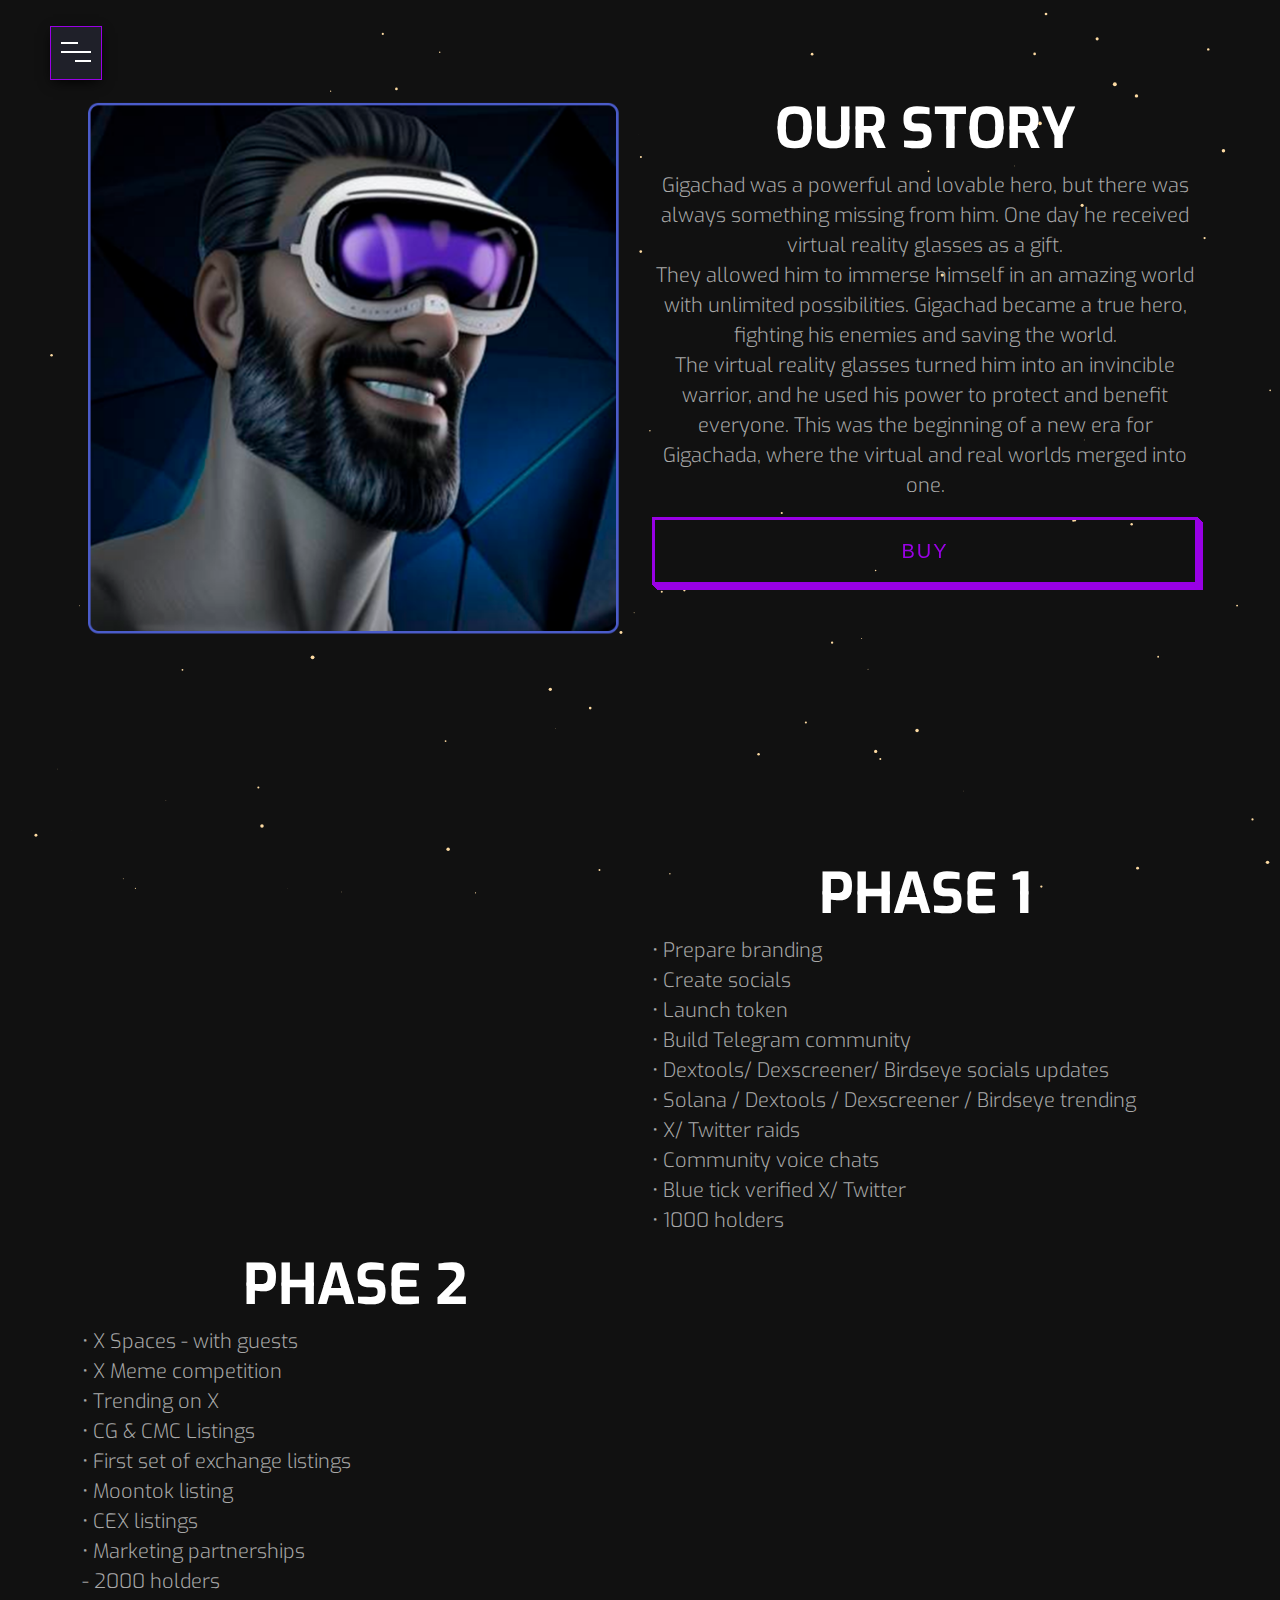
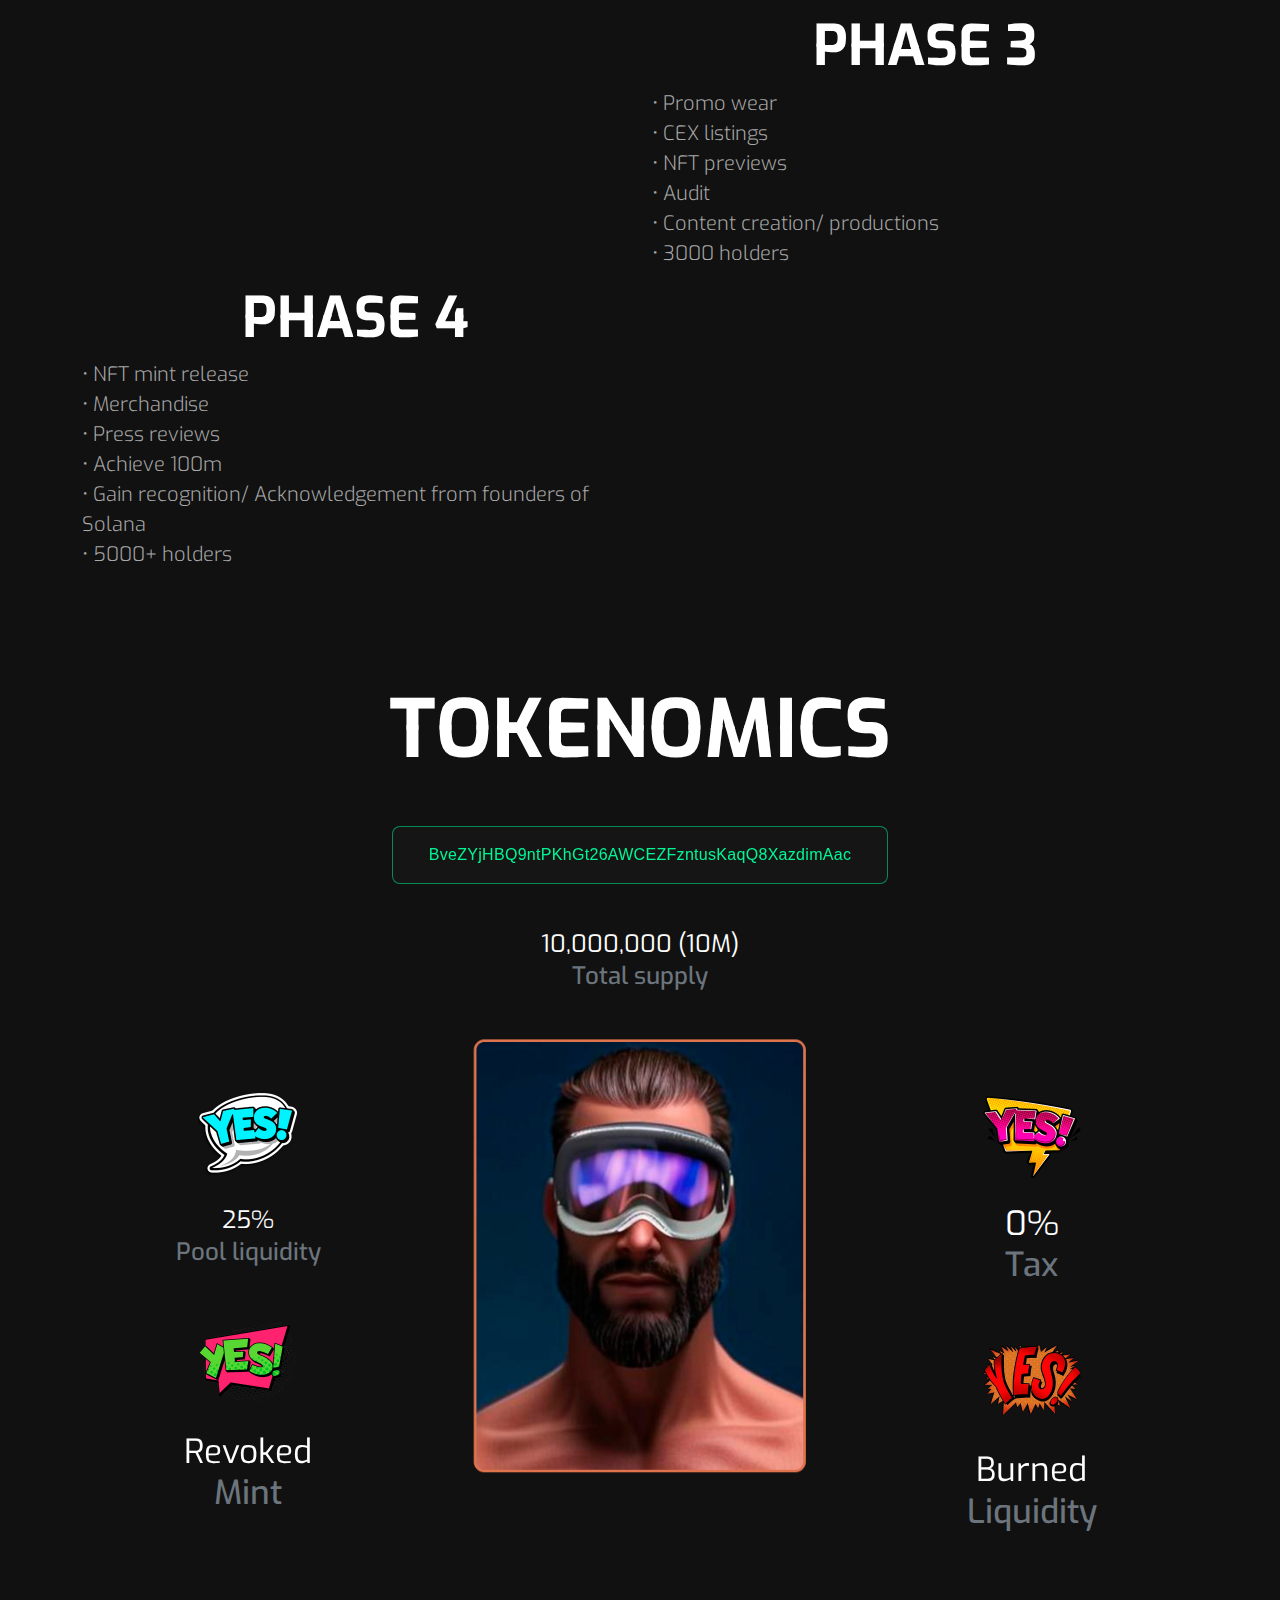
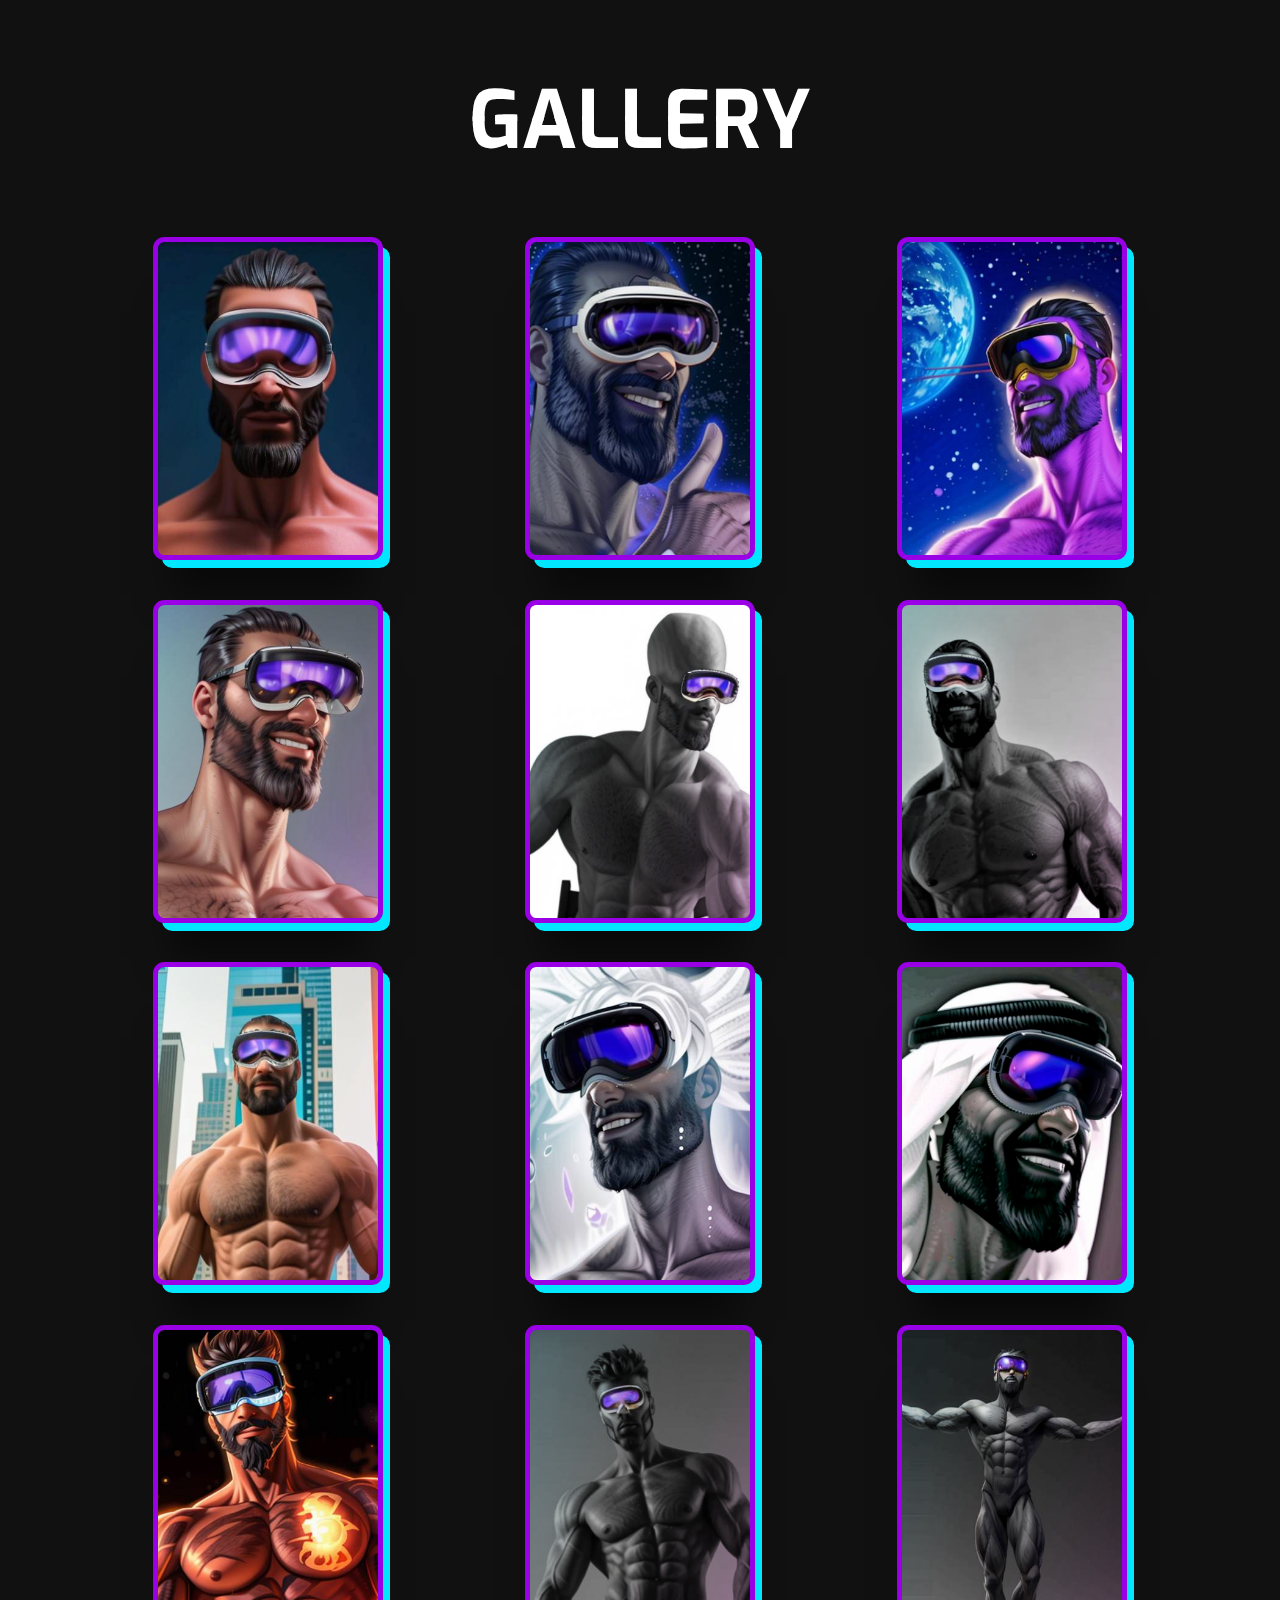
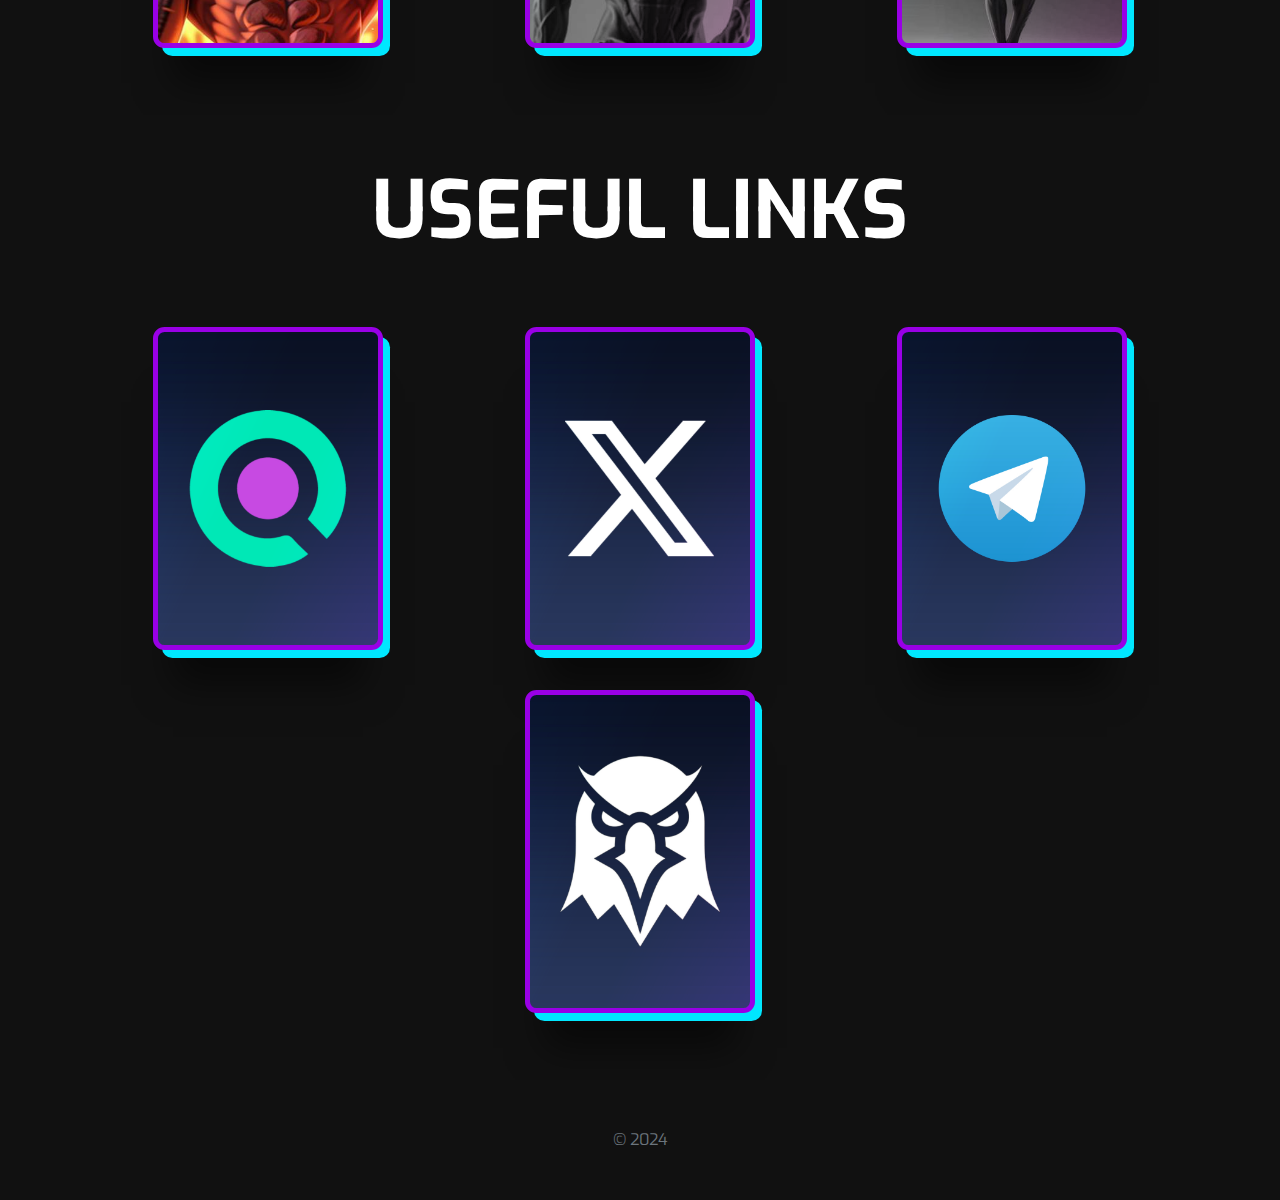
<file: CWV/index.html>
<!DOCTYPE html>
<html lang="en">
<head>
    <meta charset="UTF-8">
    <meta name="viewport" content="width=device-width, initial-scale=1.0">
    
    <title>ChadWifVision</title>
    <meta name="title" content="ChadWifVision">
    <meta name="description" content="ChadWifVision">
	
    <!-- favicon -->
    <link rel="apple-touch-icon" sizes="180x180" href="favicon/apple-touch-icon.png">
    <link rel="icon" type="image/png" sizes="32x32" href="images/favicon-32x32.png">
    <link rel="icon" type="image/png" sizes="16x16" href="images/favicon-16x16.png">
    <link rel="manifest" href="favicon/site.webmanifest">
    <!-- CSS -->
    <link href="css/bootstrap.min.css" rel="stylesheet" crossorigin="anonymous">
    <link href="css/boxicons.min.css" rel="stylesheet">
    <link rel="stylesheet" href="css/style.css">
    <!-- fonts -->
    <link rel="preconnect" href="https://fonts.googleapis.com">
    <link rel="preconnect" href="https://fonts.gstatic.com" crossorigin="">
    <link href="https://fonts.googleapis.com/css2?family=Exo:wght@300;800&amp;family=MedievalSharp&amp;display=swap" rel="stylesheet">


<style> 
.home_v4_fire_fly_bg {
  position: fixed;
  z-index: 0;
  top: 0px;
  left: 0px;
  width: 100%;
}
</style>
</head>

<!-- fireflies -->
 

<!-- fireflies
 -->
<body>


<!-- intro 
    <div class="intro flex-column" style="display: flex;">
        <img class="mb-5" src="images/welcome.png" alt="diamonds" width="300">
        <button class="goto button-second">Meet Skibidi</button>
    </div>
	--> 

 
      
    <div id="main" class="container-fluid">
        <canvas id="canvas" class="home_v4_fire_fly_bg"></canvas> <!-- fireflies -->
        <!-- navbar -->
        <header class="cd-header">
            <div class="header-wrapper">
                <div class="d-flex align-items-center justify-content-between">
                    <div class="nav-but-wrap d-flex align-items-center">
                        <div class="menu-icon hover-target">
                            <span class="menu-icon__line menu-icon__line-left"></span>
                            <span class="menu-icon__line"></span>
                            <span class="menu-icon__line menu-icon__line-right"></span>
                        </div>					
                    </div>
					<!-- volume 
                    <div class="d-flex align-items-center">
                        <button id="mutebtn" class="p-2 d-flex align-items-center">
                            <i class="bx bx-volume-full fs-4"></i>
                        </button>			
                    </div>
					-->
					
					 
                </div>
                
                
            </div>				
        </header>
    
        <div class="nav">
            <div class="nav__content">
                <ul class="nav__list">
                    <li class="nav__list-item"><a href="https://raydium.io/swap/?outputCurrency=BveZYjHBQ9ntPKhGt26AWCEZFzntusKaqQ8XazdimAac" class="hover-target">Buy SOLY</a></li>
                    <li class="nav__list-item"><a href="https://dexscreener.com/solana/BveZYjHBQ9ntPKhGt26AWCEZFzntusKaqQ8XazdimAac" class="hover-target" target="_blank">Chart</a></li>
                    <li class="nav__list-item"><a href="https://t.me/ChadWifVision" class="hover-target">Telegram</a></li>
                    <li class="nav__list-item"><a href="https://twitter.com/chadwifvision" class="hover-target">Twitter</a></li>
                    <li class="nav__list-item"><a href="https://solscan.io/token/BveZYjHBQ9ntPKhGt26AWCEZFzntusKaqQ8XazdimAac" class="hover-target">Solscan</a></li>
                </ul>
            </div>
        </div>		
        
        <div class="cursor" id="cursor"></div>
        <div class="cursor2" id="cursor2"></div>
        <div class="cursor3" id="cursor3"></div>
        <!-- navbar -->

        <!-- 
        <div id="hero">
            <div class="scrolldown-container">
                <div class="scrolldown-btn">
                <svg version="1.1" id="" xmlns="http://www.w3.org/2000/svg" xmlns:xlink="http://www.w3.org/1999/xlink" x="0px" y="0px" width="50px" height="80px" viewBox="0 0 50 80" enable-background="new 0 0 50 80" xml:space="preserve">
                    <path class="first-path" fill="#FFFFFF" d="M24.752,79.182c-0.397,0-0.752-0.154-1.06-0.463L2.207,57.234c-0.306-0.305-0.458-0.656-0.458-1.057                  s0.152-0.752,0.458-1.059l2.305-2.305c0.309-0.309,0.663-0.461,1.06-0.461c0.398,0,0.752,0.152,1.061,0.461l18.119,18.119                  l18.122-18.119c0.306-0.309,0.657-0.461,1.057-0.461c0.402,0,0.753,0.152,1.059,0.461l2.306,2.305                  c0.308,0.307,0.461,0.658,0.461,1.059s-0.153,0.752-0.461,1.057L25.813,78.719C25.504,79.027,25.15,79.182,24.752,79.182z"></path>
                    <path class="second-path" fill="#FFFFFF" d="M24.752,58.25c-0.397,0-0.752-0.154-1.06-0.463L2.207,36.303c-0.306-0.304-0.458-0.655-0.458-1.057                  c0-0.4,0.152-0.752,0.458-1.058l2.305-2.305c0.309-0.308,0.663-0.461,1.06-0.461c0.398,0,0.752,0.153,1.061,0.461l18.119,18.12                  l18.122-18.12c0.306-0.308,0.657-0.461,1.057-0.461c0.402,0,0.753,0.153,1.059,0.461l2.306,2.305                  c0.308,0.306,0.461,0.657,0.461,1.058c0,0.401-0.153,0.753-0.461,1.057L25.813,57.787C25.504,58.096,25.15,58.25,24.752,58.25z"></path>
                </svg>
                </div>
            </div>
            <video video="" autoplay="" loop="" muted="" webkit-playsinline="" playsinline="" id="video-background" style="z-index:2">
              
              <source src="media/bgloop.mp4" type="video/mp4">
              
              <source src="video/bgloop.webm" type="video/webm">
              
              Your browser does not support the video tag.
            </video>
        </div>
		-->
		
        

         <!-- Dragon year 
         <section>
            <div class="container">
                <div id="dragon" class="row d-flex py-5 mt-5 h-50">
                    
                    <div class="col-12 text-center">
                        <div class="glitch glitch--3 display-1 mt-3" data-scroll="out" data-splitting="">
                            <h2 class="display-1 fw-bold text-center mb-5">Trrr skibidi dop dop yes yes</h2>
                        </div>
						
						<p class="display-6 text-white"><kbd>Fun to the fullest!</kbd></p>
                    </div>
                    <div class="col-12">
                        <div class="d-flex align-items-center justify-content-center position-relative">
                            <img class="img-fluid mt-4" src="images/about/icon.png" width="300" alt="gems">
                        </div>
                    </div>
                </div>
            </div>
        </section>
		-->
        <!-- Dragon Year -->

        <!-- about -->
        <section>
            <div class="container">
                <div id="history" class="row d-flex py-5 mt-5 h-100">
                    <div class="col-12 col-lg-6 order-1 order-lg-0">
                        <div class="d-none d-lg-block align-items-center justify-content-center position-relative">
                            <img class="img-fluid zindex-1 position-absolute" src="images/cans.png" alt="bg">
                            <img class="img-fluid zindex-3 fly position-absolute" src="images/about/about.png" alt="soly">
                        </div>
                        <div class="flex d-lg-none order-1 align-items-center justify-content-center position-relative">
                            <img class="img-fluid" src="images/about/about.png" alt="Soly">
                        </div>
                    </div>
                    <div class="col-12 col-lg-6 order-0 order-lg-1 mb-5 mb-lg-0">
                        <div class="glitch glitch--3 display-1" data-scroll="out" data-splitting="">
                            <h2 class="display-1 fw-bold text-center" style="font-size:42pt">OUR STORY</h2>
                        </div>
                        <p class="lead text-center">
Gigachad was a powerful and lovable hero, but there was always something missing from him. One day he received virtual reality glasses as a gift. 
<br>
They allowed him to immerse himself in an amazing world with unlimited possibilities. Gigachad became a true hero, fighting his enemies and saving the world. 
<br>
The virtual reality glasses turned him into an invincible warrior, and he used his power to protect and benefit everyone. This was the beginning of a new era for Gigachada, where the virtual and real worlds merged into one.
</p>
                        
                        <a href="https://raydium.io/swap/?outputCurrency=BveZYjHBQ9ntPKhGt26AWCEZFzntusKaqQ8XazdimAac" class="button w-100 d-flex justify-content-center">BUY</a>
                    </div>
                </div>
            </div>
        </section>
        <!-- about -->


        <!-- roadmap -->
        <!-- if you are reading this mess, I'm sorry -->
        <section>
            <div class="container">
                <div id="history" class="row d-flex py-5 mt-5 h-100">
                            <!-- blank -->

                    <div class="col-12 col-lg-6 order-1 order-lg-0">
                        <div class="flex d-lg-none order-1 align-items-center justify-content-center position-relative">
                        </div>
                    </div>

                    <div class="col-12 col-lg-6 order-0 order-lg-1 mb-5 mb-lg-0">
                        <div class="glitch glitch--3 display-1" data-scroll="out" data-splitting="">
                            <h2 class="display-1 fw-bold text-center" style="font-size:42pt">PHASE <br class="d-none d-md-block d-lg-none">1</h2>
                        </div>
                        <p class="lead text-left">
                        • Prepare branding <br>
                        • Create socials <br>
                        • Launch token <br>
                        • Build Telegram community <br>
                        • Dextools/ Dexscreener/ Birdseye socials updates <br>
                        • Solana / Dextools / Dexscreener / Birdseye trending <br>
                        • X/ Twitter raids <br>
                        • Community voice chats <br>
                        • Blue tick verified X/ Twitter <br>
                        • 1000 holders <br>
                        </p>
                        
						</div>

                    <div class="col-12 col-lg-6 order-0 order-lg-1 mb-5 mb-lg-0">
                        <div class="glitch glitch--3 display-1" data-scroll="out" data-splitting="">
                            <h2 class="display-1 fw-bold text-center" style="font-size:42pt">PHASE <br class="d-none d-md-block d-lg-none">2</h2>
                        </div>
                        <p class="lead text-left">
                        • X Spaces - with guests <br>
                        • X Meme competition <br>
                        • Trending on X <br>
                        • CG &amp; CMC Listings <br>
                        • First set of exchange listings <br>
                        • Moontok listing <br>
                        • CEX listings <br>
                        • Marketing partnerships  <br>
                        - 2000 holders <br>                       
                        </p>
                        
                    </div>


                     <!-- blank -->

                    <div class="col-12 col-lg-6 order-0 order-lg-1 mb-5 mb-lg-0">
                    </div>
                    <div class="col-12 col-lg-6 order-0 order-lg-1 mb-5 mb-lg-0">
                    </div>

                    <div class="col-12 col-lg-6 order-0 order-lg-1 mb-5 mb-lg-0">
                        <div class="glitch glitch--3 display-1" data-scroll="out" data-splitting="">
                            <h2 class="display-1 fw-bold text-center" style="font-size:42pt">PHASE <br class="d-none d-md-block d-lg-none">3</h2>
                        </div>
                        <p class="lead text-left">
                        • Promo wear <br>
                        • CEX listings  <br>
                        • NFT previews <br>
                        • Audit <br>
                        • Content creation/ productions <br>
                        • 3000 holders                 <br>        
                        </p>
                        
                    </div>

                    <!-- blank -->

                    <div class="col-12 col-lg-6 order-0 order-lg-1 mb-5 mb-lg-0">
                    </div>
                    <div class="col-12 col-lg-6 order-0 order-lg-1 mb-5 mb-lg-0">
                    </div>

                    <div class="col-12 col-lg-6 order-0 order-lg-1 mb-5 mb-lg-0">
                        <div class="glitch glitch--3 display-1" data-scroll="out" data-splitting="">
                            <h2 class="display-1 fw-bold text-center" style="font-size:42pt">PHASE <br class="d-none d-md-block d-lg-none">4</h2>
                        </div>
                        <p class="lead text-left">
                        • NFT mint release  <br>  
                        • Merchandise   <br>  
                        • Press reviews  <br>  
                        • Achieve 100m  <br>   
                        • Gain recognition/ Acknowledgement from founders of Solana <br>  
                        • 5000+ holders   <br>                        
                        </p>
                        
                    </div>


                </div>
            </div>
        </section>



        <!-- roadmap -->


        <!-- tokenomics -->
        <section class="gradient--1">
            <div class="container">
                <div id="history" class="row d-flex py-5 h-100 align-items-center">
                    <div class="col-12 col-lg-11 mx-lg-auto">
                        <div class="glitch glitch--3 display-1 text-center" data-scroll="out" data-splitting="">
                            <h2 class="display-1 fw-bold mb-5">TOKENOMICS</h2>
                        </div>
                        <div class="base mb-5">
                            <span class="mail-info" style="word-break: break-all;">
                              <span class="mail-text" tooltip="Click to Copy" tooltip-position="bottom">BveZYjHBQ9ntPKhGt26AWCEZFzntusKaqQ8XazdimAac</span>
                            </span>
                          </div>
                        <h3 class="h4 mb-0 lh-1 text-center">
                            <span class="d-block mb-2 fs-base fw-normal text-white">10,000,000 (10M)</span>
                            <span class="text-secondary">Total supply</span>
                        </h3>

                        <div class="row py-5">
                            <div class="col-md-3 col-6 order-md-1 order-2">
                              <div class="d-flex flex-column justify-content-start h-100 text-center">
                  
                                <!-- Item -->
                                <div class="mt-md-5 mt-4">
                                  <img src="images/tokenomics/moon.png" width="100" alt="Cigs" class="d-inline-block mb-4">
                                  <h3 class="h4 mb-0 lh-1 text-secondary">
                                    <span class="d-block mb-2 fs-base fw-normal text-white">25%</span>
                                    Pool liquidity
                                  </h3>
                                </div>
                  
                                <!-- Item -->
                                <div class="mt-md-5 mt-4">
                                  <img src="images/tokenomics/gm.png" width="100" alt="GM" class="d-inline-block mb-4">
                                  <h3 class="h4 mb-0 lh-1 text-secondary" style="font-size:25pt">
                                    <span class="d-block mb-2 fs-base fw-normal text-white" style="cursor:pointer;z-index:999;position:relative" onclick="window.location.href='https://solscan.io/tx/456pGGCLwgu52tHd4VN5qy2aGnfsAarg9YYUCAESqNpppVdinCjuhA4qepefPwdgaePpg1xjeSQLPxDskf7TePbQ';">Revoked</span>
                                    Mint
                                  </h3>
                                </div>
                              </div>
                            </div>
                            <div class="col-md-6 col-12 order-md-2 order-1">
                              <div class="d-flex flex-column justify-content-between h-100">
                  
                                <!-- Image -->
                                <div class="mx-md-n5 mb-md-n5">
                                  <img src="images/tokenomics/tokenomics.png" alt="tokenomics" class="img-fluid d-flex mx-auto" style="max-width: 340px;">
                                </div>

                              </div>
                            </div>
                            <div class="col-md-3 col-6 order-md-3 order-3">
                              <div class="d-flex flex-column justify-content-start h-100 text-center">
                  
                                <!-- Item -->
                                <div class="mt-md-5 mt-4">
                                  <img src="images/tokenomics/marketing.png" width="100" alt="Icon" class="d-inline-block mb-4">
                                  <h3 class="h4 mb-0 lh-1 text-secondary" style="font-size:25pt">
                                    <span class="d-block mb-2 fs-base fw-normal text-white">0%</span>
                                    Tax
                                  </h3>
                                </div>
                  
                                <!-- Item -->
                                <div class="mt-md-5 mt-4">
                                  <img src="images/tokenomics/chest.png" alt="Chest" width="100" class="d-inline-block mb-4">
                                  <h3 class="h4 mb-0 lh-1 text-secondary" style="font-size:25pt">
                                    <span class="d-block mb-2 fs-base fw-normal text-white" style="cursor:pointer;z-index:999;position:relative" onclick="window.location.href='https://solscan.io/tx/PrRtgMxbm5mh56PBvdcYxqjStzPMazNnVm1q5tJyhhEqLtaUsuNcSV7pUue4s5V7pHXSYswpCEJ22R8NQKGWP5M';">Burned</span>
                                    Liquidity
                                  </h3>
                                </div>
                              </div>
                            </div>
                          </div>
                        
                    </div>
                </div>
            </div>
        </section>
        <!-- tokenomics -->



        <!-- CHART 

        <section>
            <div class="container">
                <section class="cards row my-5 mx-auto justify-content-center">
                    <div class="glitch glitch--3 display-1 text-center" data-scroll="out" data-splitting="">
                        <h2 class="display-1 fw-bold mb-5">CHART</h2>
                    </div>


<style>#dexscreener-embed{position:relative;width:100%;padding-bottom:125%;}@media(min-width:1400px){#dexscreener-embed{padding-bottom:65%;}}#dexscreener-embed iframe{position:absolute;width:100%;height:100%;top:0;left:0;border:0;}</style><div id="dexscreener-embed"><iframe src="https://dexscreener.com/solana/BveZYjHBQ9ntPKhGt26AWCEZFzntusKaqQ8XazdimAac?embed=1&amp;theme=dark"></iframe></div>

                  </section>
            </div>
        </section>
		-->

        <!-- CHART -->


        <!-- Gallery -->
        <section>
            <div class="container">
                <section class="cards row my-5 mx-auto justify-content-center">
                    <div class="glitch glitch--3 display-1 text-center" data-scroll="out" data-splitting="">
                        <h2 class="display-1 fw-bold mb-5">GALLERY</h2>
                    </div>

                    <div class="col-12 col-lg-4 d-flex justify-content-center">
                            <span class="card cardz" style="background-image:url('images/gallery/1.png');pointer-events:none">
                            </span>
                    </div>

                    <div class="col-12 col-lg-4 d-flex justify-content-center">
                            <span class="card cardz" style="background-image:url('images/gallery/2.png');pointer-events:none">
                            </span>
                    </div>

                    <div class="col-12 col-lg-4 d-flex justify-content-center">
                            <span class="card cardz" style="background-image:url('images/gallery/3.png');pointer-events:none">
                            </span>
                    </div>

                    <div class="col-12 col-lg-4 d-flex justify-content-center">
                            <span class="card cardz" style="background-image:url('images/gallery/4.png');pointer-events:none">
                            </span>
                    </div>

                    <div class="col-12 col-lg-4 d-flex justify-content-center">
                            <span class="card cardz" style="background-image:url('images/gallery/5.png');pointer-events:none">
                            </span>
                    </div>

                    <div class="col-12 col-lg-4 d-flex justify-content-center">
                            <span class="card cardz" style="background-image:url('images/gallery/6.png');pointer-events:none">
                            </span>
                    </div>

                    <div class="col-12 col-lg-4 d-flex justify-content-center">
                            <span class="card cardz" style="background-image:url('images/gallery/7.png');pointer-events:none">
                            </span>
                    </div>

                    <div class="col-12 col-lg-4 d-flex justify-content-center">
                            <span class="card cardz" style="background-image:url('images/gallery/8.png');pointer-events:none">
                            </span>
                    </div>

                    <div class="col-12 col-lg-4 d-flex justify-content-center">
                            <span class="card cardz" style="background-image:url('images/gallery/9.png');pointer-events:none">
                            </span>
                    </div>

                    <div class="col-12 col-lg-4 d-flex justify-content-center">
                            <span class="card cardz" style="background-image:url('images/gallery/10.png');pointer-events:none">
                            </span>
                    </div>

                    <div class="col-12 col-lg-4 d-flex justify-content-center">
                            <span class="card cardz" style="background-image:url('images/gallery/11.png');pointer-events:none">
                            </span>
                    </div>

                    <div class="col-12 col-lg-4 d-flex justify-content-center">
                            <span class="card cardz" style="background-image:url('images/gallery/12.png');pointer-events:none">
                            </span>
                    </div>

                  </section>
            </div>
        </section>
        <!-- links -->




        <!-- links -->
        <section>
            <div class="container">
                <section class="cards row my-5 mx-auto justify-content-center">
                    <div class="glitch glitch--3 display-1 text-center" data-scroll="out" data-splitting="">
                        <h2 class="display-1 fw-bold mb-5">USEFUL LINKS</h2>
                    </div>
                    <div class="col-12 col-lg-4 d-flex justify-content-center">
                        <a href="https://solscan.io/token/BveZYjHBQ9ntPKhGt26AWCEZFzntusKaqQ8XazdimAac">
                            <span class="card cardz solscan animated">
                                <h3 class="text-white txt h-100">SOLSCAN</h3>
                            </span>
                        </a>
                    </div>
                    <div class="col-12 col-lg-4 d-flex justify-content-center">
                        <a href="https://twitter.com/chadwifvision">
                            <span class="card cardz twitter animated">
                                <h3 class="text-white txt h-100">TWITTER</h3>
                            </span>
                        </a>
                    </div>
                    <div class="col-12 col-lg-4 d-flex justify-content-center">
                        <a href="https://t.me/ChadWifVision">
                            <span class="card cardz telegram animated">
                                <h3 class="text-white txt h-100">TELEGRAM</h3>
                            </span>
                        </a>
                    </div>
                    <div class="col-12 col-lg-4 d-flex justify-content-center">
                        <a href="https://dexscreener.com/solana/BveZYjHBQ9ntPKhGt26AWCEZFzntusKaqQ8XazdimAac">
                            <span class="card cardz gecko animated">
                                <h3 class="text-white txt h-100">DexScreener</h3>
                            </span>
                        </a>
                    </div>
                  </section>
            </div>
        </section>
        <!-- links -->

        <!-- footer -->
        <footer>
            <div class="container-fluid text-center">
                <ul class="list-inline py-5">
                    <li class="list-inline-item text-secondary">© 2024</li>
                </ul>
            </div>
        </footer>
        <!-- footer -->

    </div>
    

<!-- scripts -->
<script data-cfasync="false" src="js/email-decode.min.js"></script><script src="js/jquery.min.js"></script>
<script src="js/popper.min.js" crossorigin="anonymous"></script>
<script src="js/bootstrap.min.js" crossorigin="anonymous"></script>
<script src="js/splitting.js"></script>
<!-- scripts -->

<script defer="">
    var audio, mutebtn;

    document.addEventListener('DOMContentLoaded', function() {
        const intro = document.querySelector('.intro');
        const container = document.getElementById('main');
        const gotoButton = document.querySelector('.goto');

        gotoButton.addEventListener('click', function() {
            console.log('Button clicked!');
            intro.style.display = 'none';
            container.style.display = 'block';

            // Start audio playback when the button is clicked
            audio.play();
        });

    });


    function initAudioPlayer() {
        mutebtn = document.getElementById("mutebtn");

        // Initialize the audio object
        audio = new Audio("sound/skibidi.ogg");
        audio.loop = true;

        // Add Event Handling
        mutebtn.addEventListener("click", toggleMute);

        // Function to toggle mute/unmute
        function toggleMute() {
            audio.muted = !audio.muted;
            updateMuteButton();
        }

        // Function to update mute button icon
        function updateMuteButton() {
            if (audio.muted) {
                mutebtn.innerHTML = "<i class='bx bxs-volume-mute fs-4'></i>";
            } else {
                mutebtn.innerHTML = "<i class='bx bxs-volume-full fs-4'></i>";
            }
        }
    }

    window.addEventListener("load", initAudioPlayer);
</script>

<!-- menu -->
<script>


/* Please ❤ this if you like it! */


(function($) { "use strict";
		
        //Page cursors
    
        document.getElementsByTagName("body")[0].addEventListener("mousemove", function(n) {
            t.style.left = n.clientX + "px", 
            t.style.top = n.clientY + "px", 
            e.style.left = n.clientX + "px", 
            e.style.top = n.clientY + "px", 
            i.style.left = n.clientX + "px", 
            i.style.top = n.clientY + "px"
        });
        var t = document.getElementById("cursor"),
            e = document.getElementById("cursor2"),
            i = document.getElementById("cursor3");
        function n(t) {
            e.classList.add("hover"), i.classList.add("hover")
        }
        function s(t) {
            e.classList.remove("hover"), i.classList.remove("hover")
        }
        s();
        for (var r = document.querySelectorAll(".hover-target"), a = r.length - 1; a >= 0; a--) {
            o(r[a])
        }
        function o(t) {
            t.addEventListener("mouseover", n), t.addEventListener("mouseout", s)
        }
        
        //Navigation
    
        var app = function () {
            var body = undefined;
            var menu = undefined;
            var menuItems = undefined;
            var init = function init() {
                body = document.querySelector('body');
                menu = document.querySelector('.menu-icon');
                menuItems = document.querySelectorAll('.nav__list-item');
                applyListeners();
            };
            var applyListeners = function applyListeners() {
                menu.addEventListener('click', function () {
                    return toggleClass(body, 'nav-active');
                });
            };
            var toggleClass = function toggleClass(element, stringClass) {
                if (element.classList.contains(stringClass)) element.classList.remove(stringClass);else element.classList.add(stringClass);
            };
            init();
        }();
    
        
        //Switch light/dark
        
        $("#switch").on('click', function () {
            if ($("body").hasClass("light")) {
                $("body").removeClass("light");
                $("#switch").removeClass("switched");
            }
            else {
                $("body").addClass("light");
                $("#switch").addClass("switched");
            }
        });
        
    })(jQuery); 
</script>

<script>
    const { Splitting } = window;
    Splitting();
    window.ScrollOut({
    scrollingElement: '.container',
    targets: '.text' });
</script>

<script>
var x;
var $cards = $(".card");
var $style = $(".hover");

$cards
  .on("mousemove touchmove", function(e) { 
    // normalise touch/mouse
    var pos = [e.offsetX,e.offsetY];
    e.preventDefault();
    if ( e.type === "touchmove" ) {
      pos = [ e.touches[0].clientX, e.touches[0].clientY ];
    }
    var $card = $(this);
    // math for mouse position
    var l = pos[0];
    var t = pos[1];
    var h = $card.height();
    var w = $card.width();
    var px = Math.abs(Math.floor(100 / w * l)-100);
    var py = Math.abs(Math.floor(100 / h * t)-100);
    var pa = (50-px)+(50-py);
    // math for gradient / background positions
    var lp = (50+(px - 50)/1.5);
    var tp = (50+(py - 50)/1.5);
    var px_spark = (50+(px - 50)/7);
    var py_spark = (50+(py - 50)/7);
    var p_opc = 20+(Math.abs(pa)*1.5);
    var ty = ((tp - 50)/2) * -1;
    var tx = ((lp - 50)/1.5) * .5;
    // css to apply for active card
    var grad_pos = `background-position: ${lp}% ${tp}%;`
    var sprk_pos = `background-position: ${px_spark}% ${py_spark}%;`
    var opc = `opacity: ${p_opc/100};`
    var tf = `transform: rotateX(${ty}deg) rotateY(${tx}deg)`
    // need to use a <style> tag for psuedo elements
    var style = `
      .card:hover:before { ${grad_pos} }  /* gradient */
      .card:hover:after { ${sprk_pos} ${opc} }   /* sparkles */ 
    `
    // set / apply css class and style
    $cards.removeClass("active");
    $card.removeClass("animated");
    $card.attr( "style", tf );
    $style.html(style);
    if ( e.type === "touchmove" ) {
      return false; 
    }
    clearTimeout(x);
  }).on("mouseout touchend touchcancel", function() {
    // remove css, apply custom animation on end
    var $card = $(this);
    $style.html("");
    $card.removeAttr("style");
    x = setTimeout(function() {
      $card.addClass("animated");
    },2500);
  });
</script>

<script>
    const copyMailId = document.querySelectorAll('.mail-text');

copyMailId.forEach(copyText => {
    copyText.addEventListener('click', () => {
        const selection = window.getSelection();
        const range = document.createRange();
        range.selectNodeContents(copyText);
        selection.removeAllRanges();
        selection.addRange(range);

        try {
            document.execCommand('copy');
            selection.removeAllRanges();

            const mailId = copyText.textContent;
            copyText.textContent = 'CA copied to your clipboard!';
            copyText.classList.add('success');

            setTimeout(() => {
                copyText.textContent = mailId;
                copyText.classList.remove('success');
            }, 1000);
        } catch (e) {
            copyText.textContent = 'Couldn\'t copy, hit Ctrl+C!';
            copyText.classList.add('error');

            setTimeout(() => {
                errorMsg.classList.remove('show');
            }, 1200);
        }
    });
});
</script>

<script src="js/fireflies.js"></script>


</body></html>
</file>
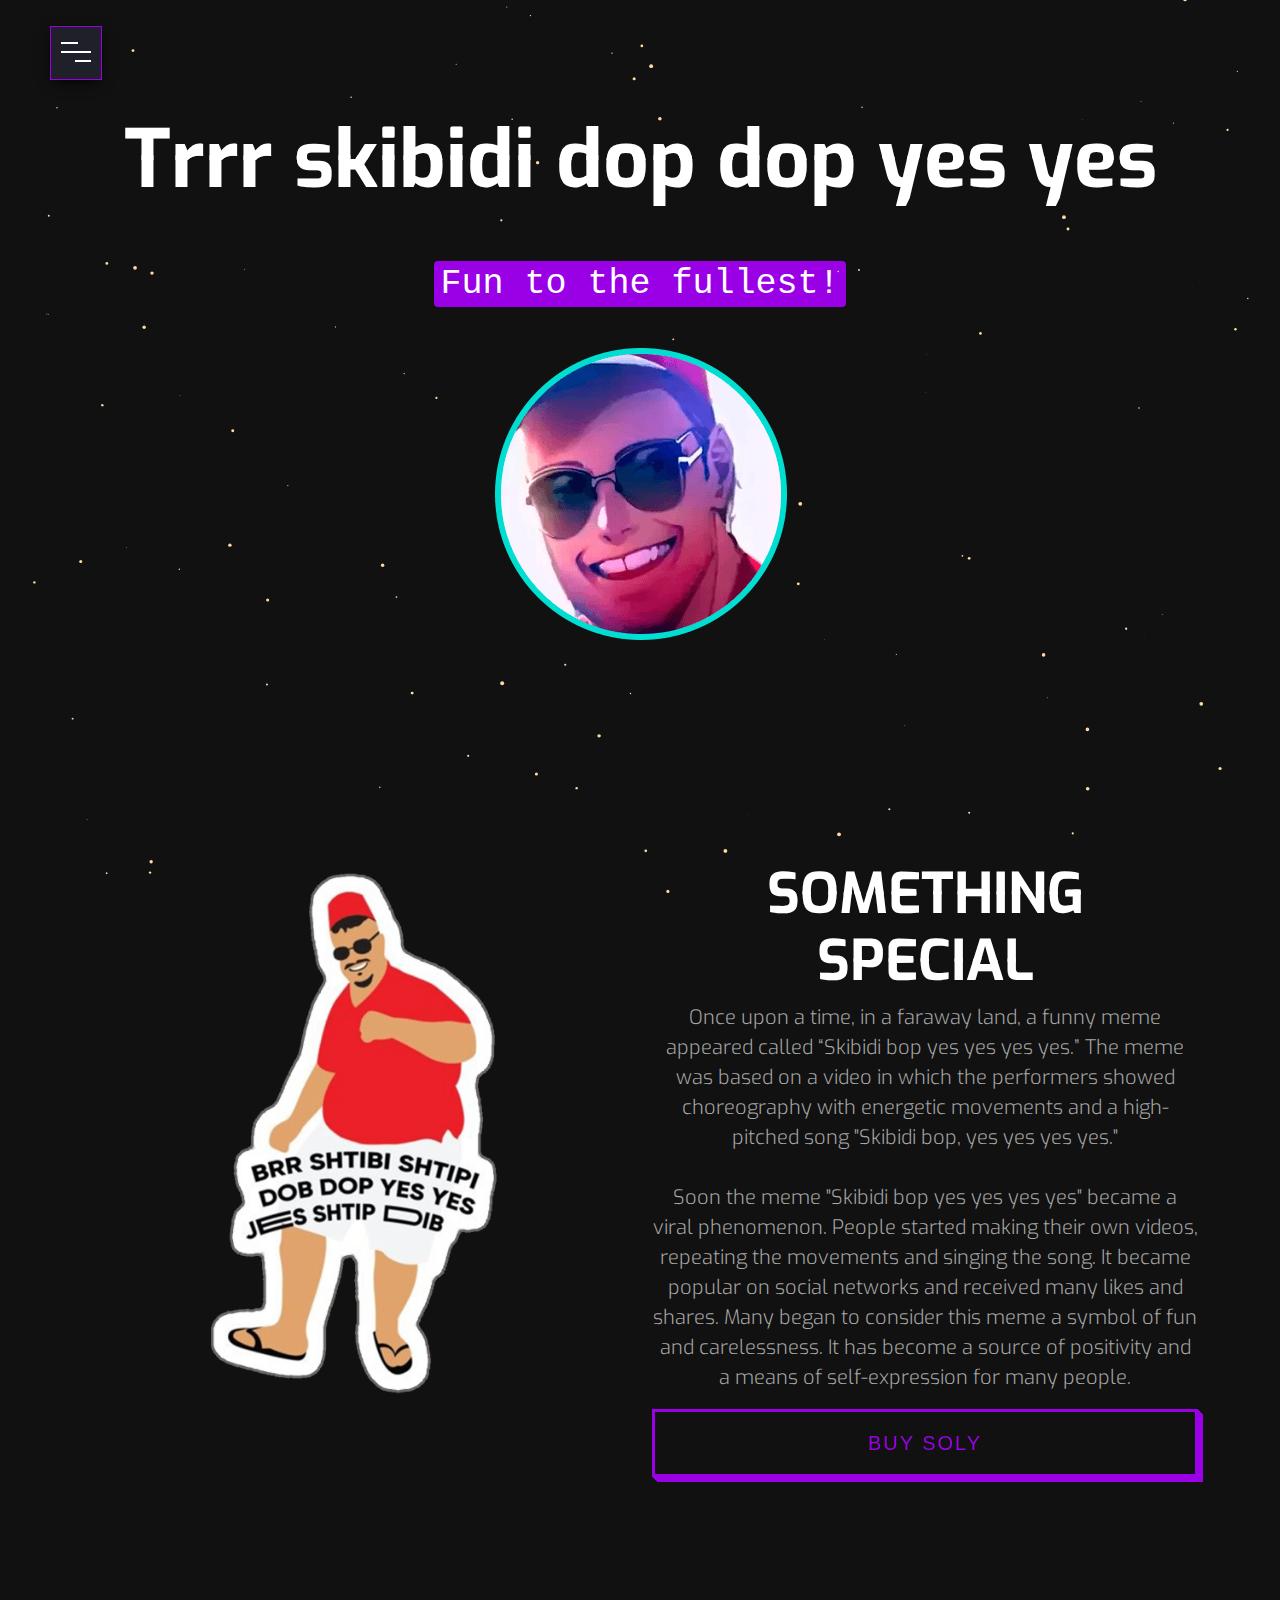
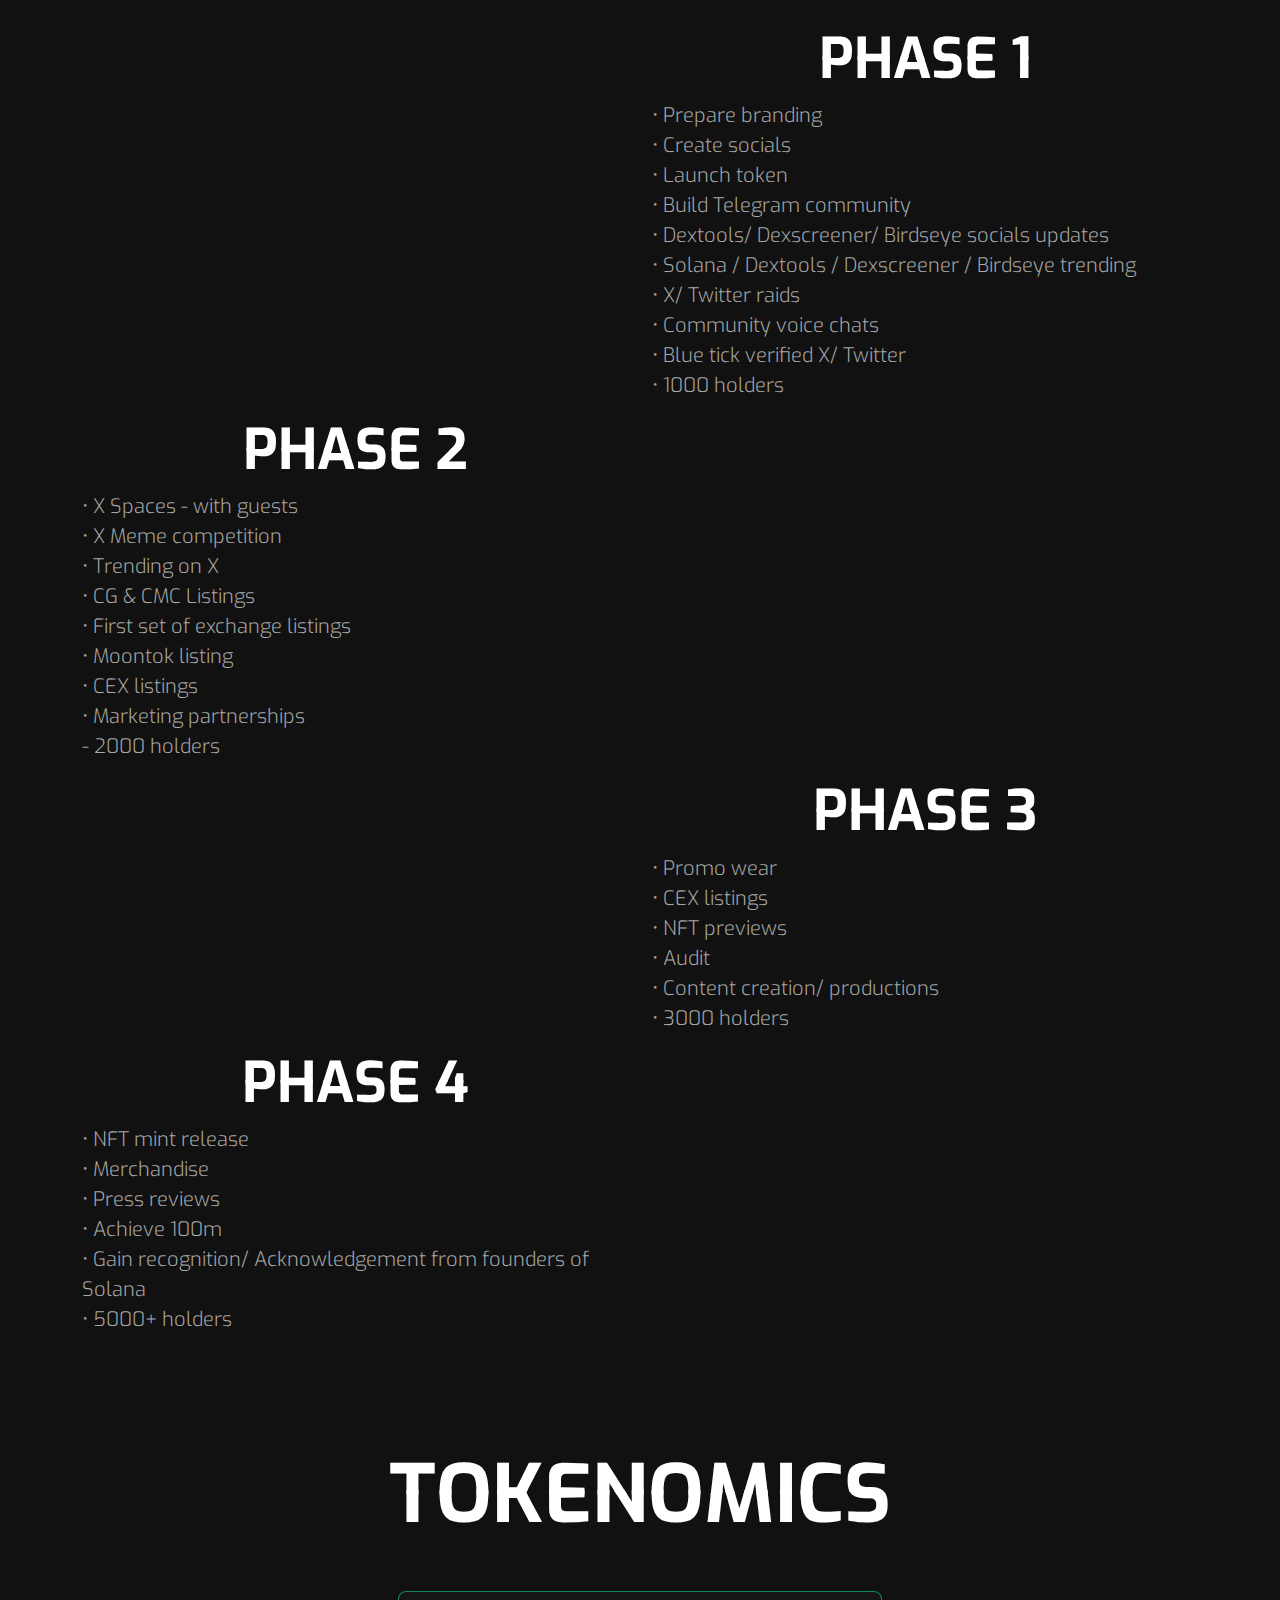
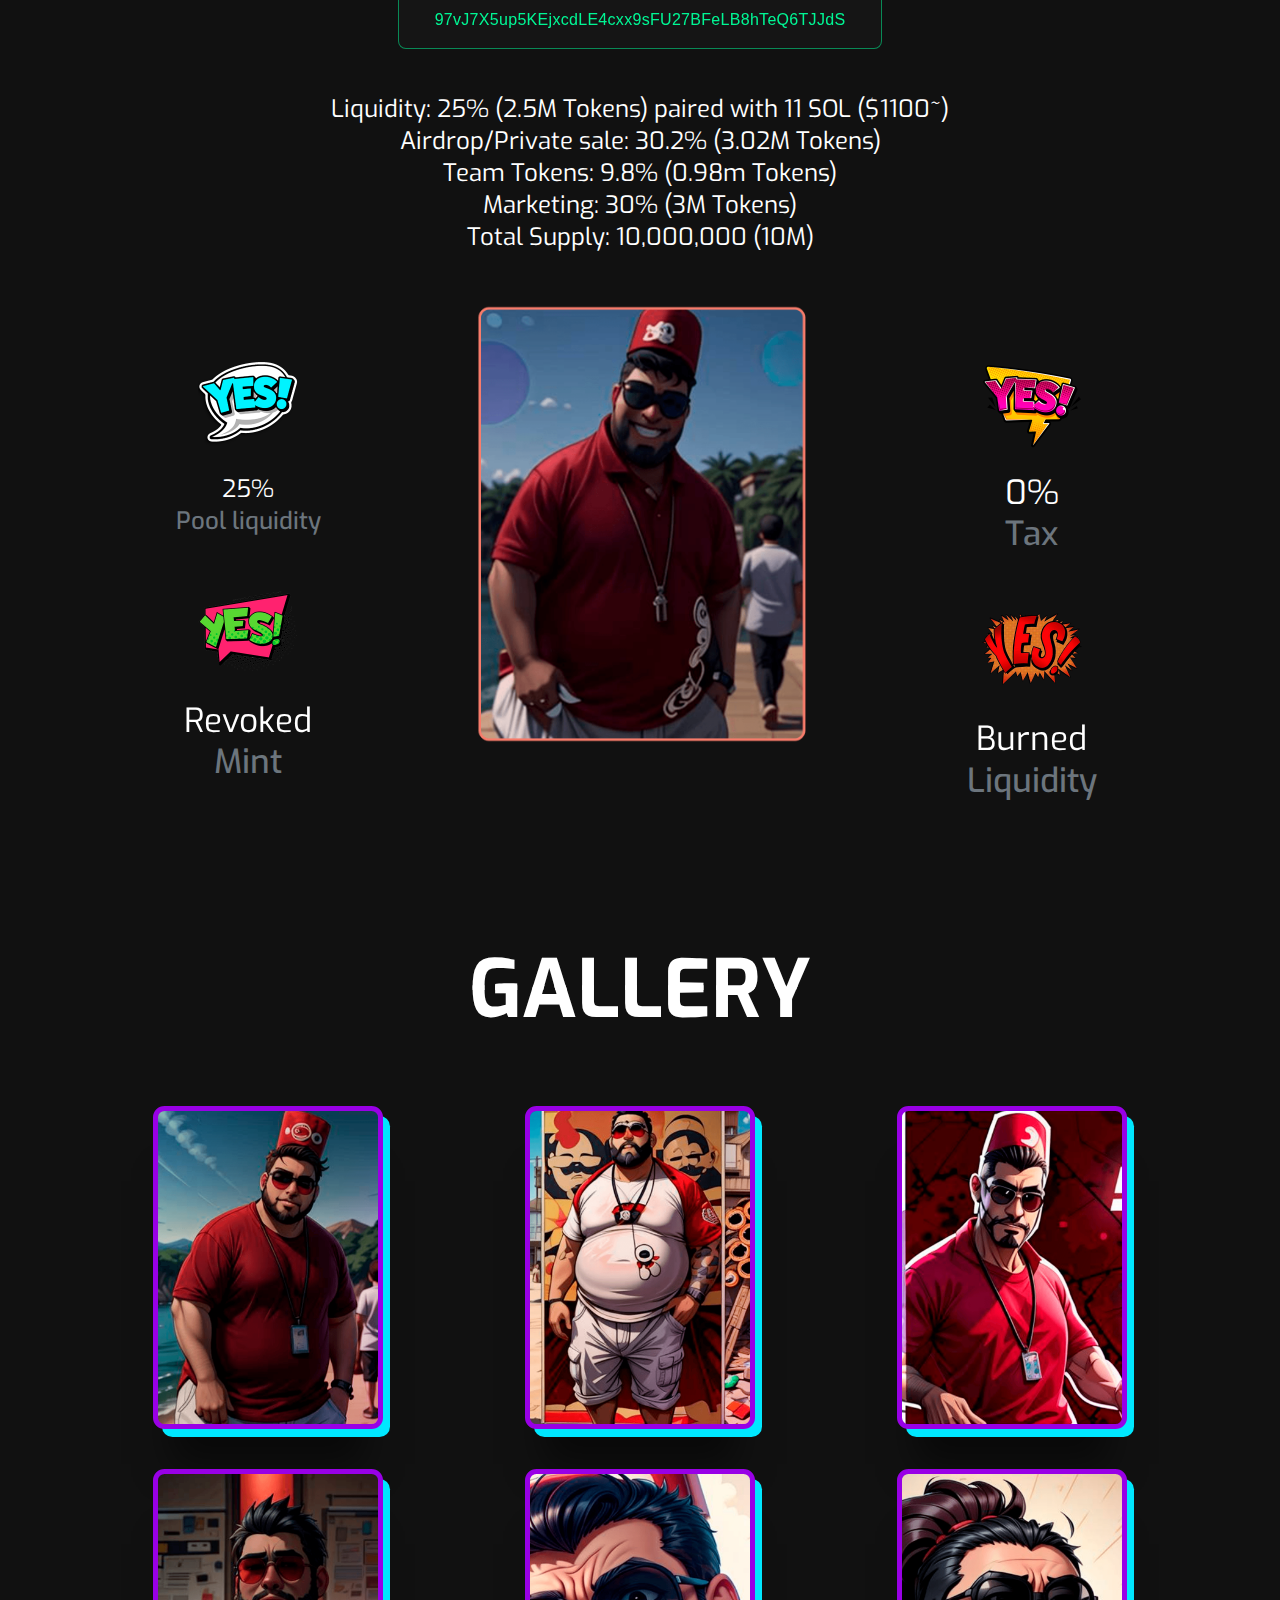
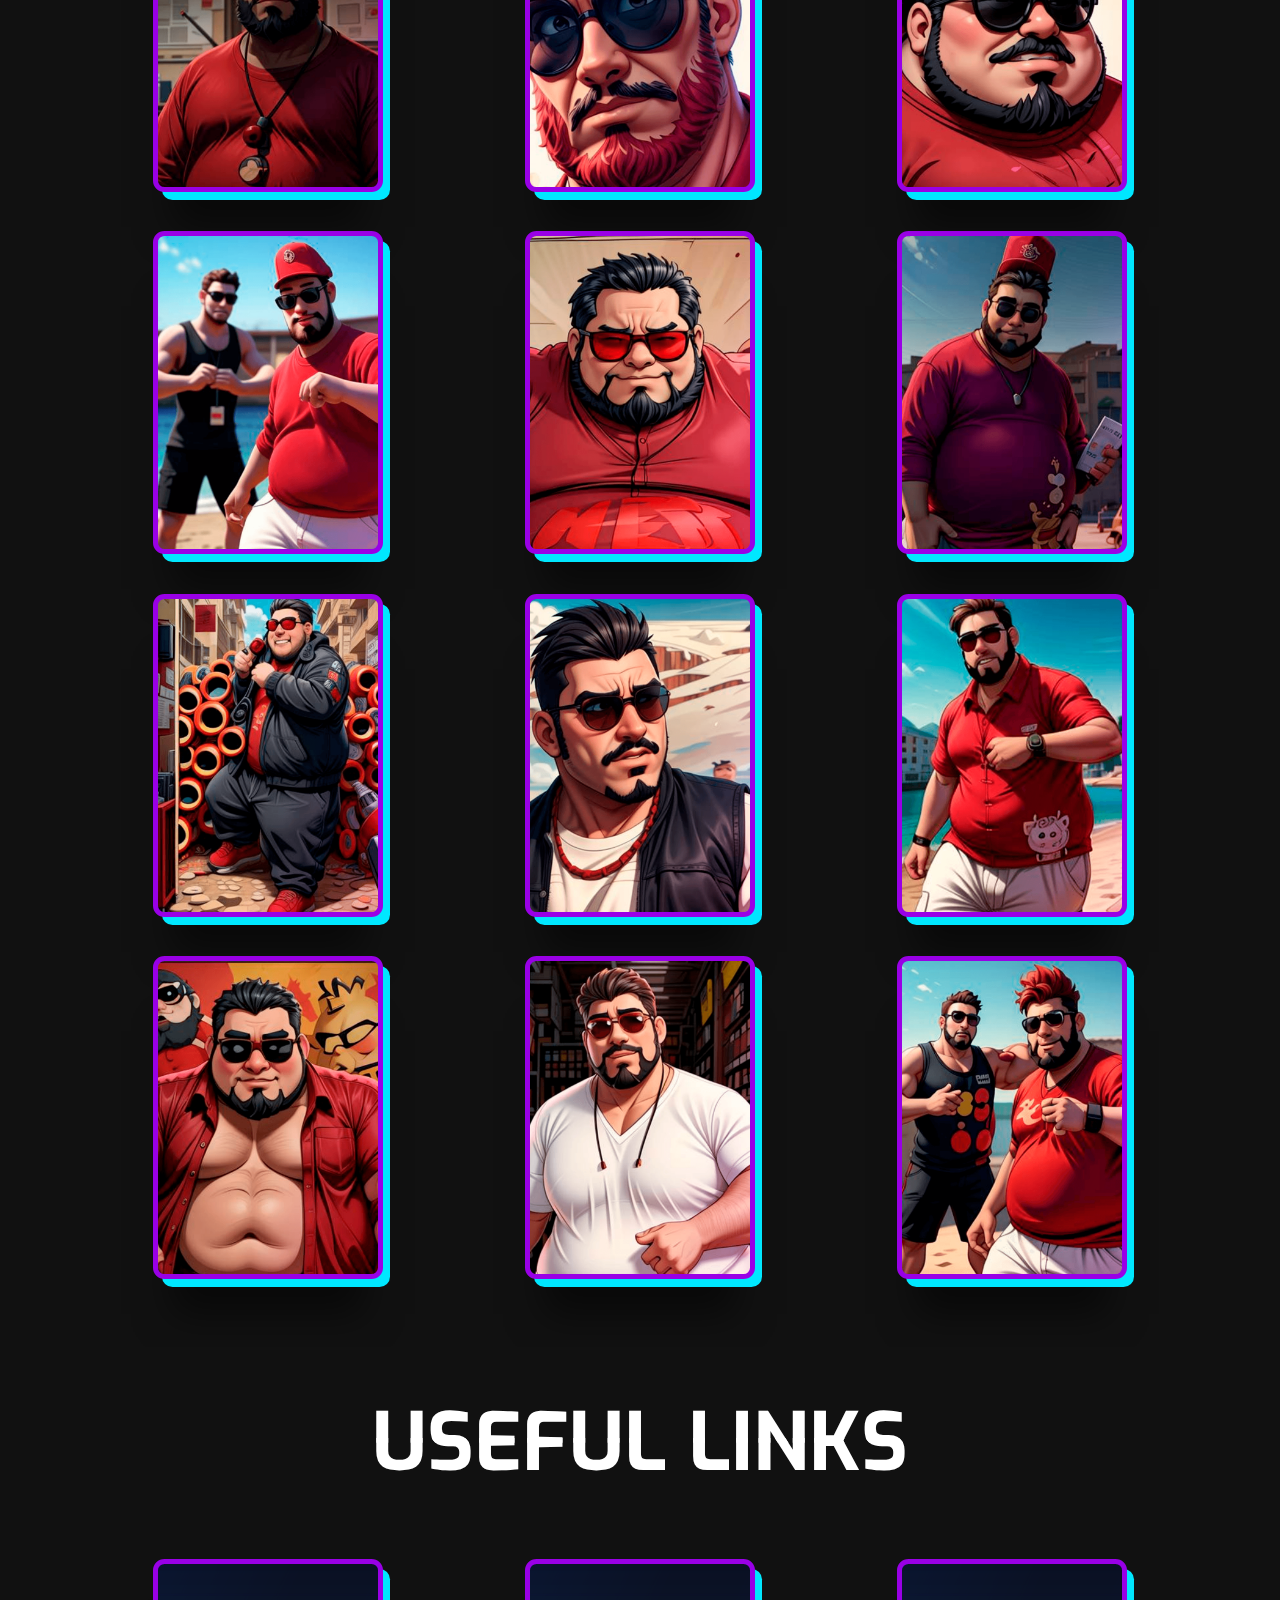
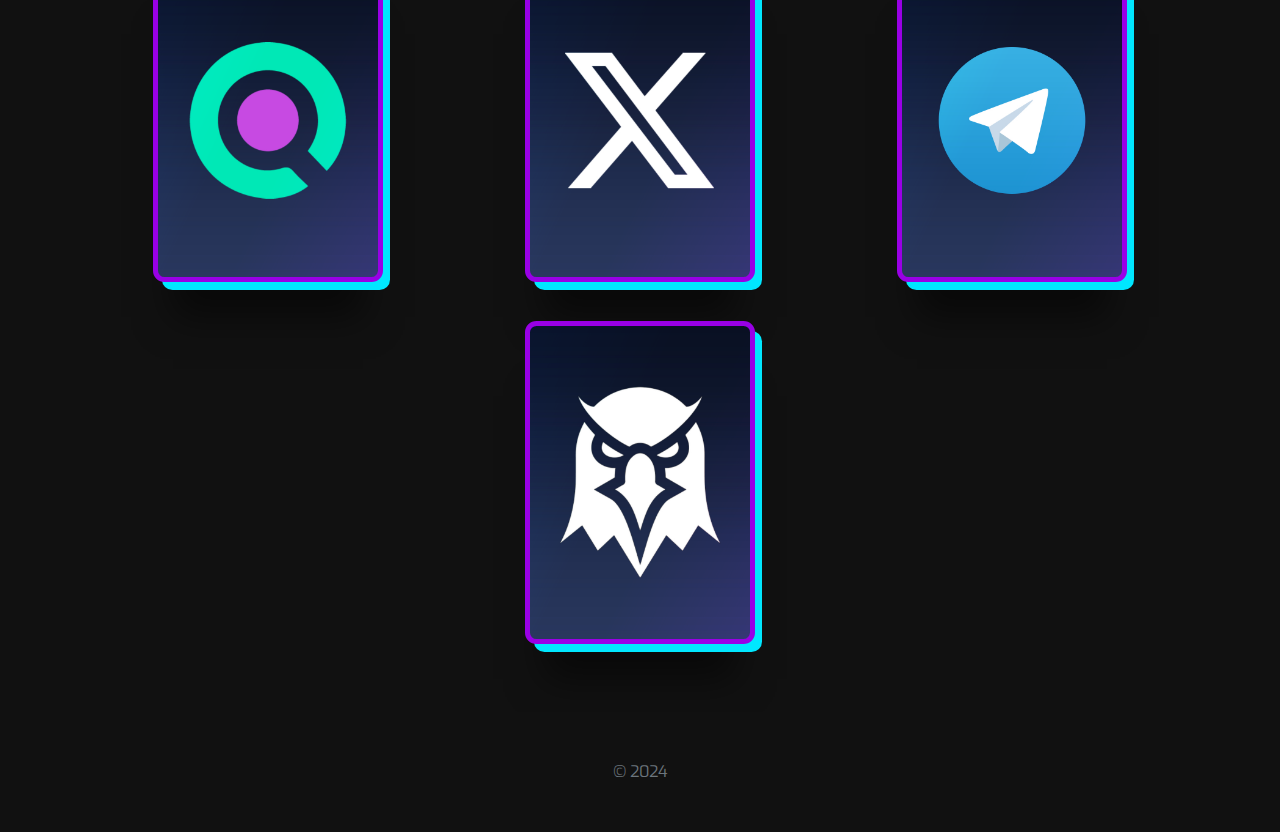
<file: TSDDYY/index.html>
<!DOCTYPE html>
<html lang="en">
<head>
    <meta charset="UTF-8">
    <meta name="viewport" content="width=device-width, initial-scale=1.0">
    
    <title>Trrr skibidi dop dop yes yes</title>

    
    <meta name="title" content="Trrr skibidi dop dop yes yes">
    <meta name="description" content="Trrr skibidi dop dop yes yes">
    <!-- favicon -->
    <link rel="apple-touch-icon" sizes="180x180" href="favicon/apple-touch-icon.png">
    <link rel="icon" type="image/png" sizes="32x32" href="images/favicon-32x32.png">
    <link rel="icon" type="image/png" sizes="16x16" href="images/favicon-16x16.png">
    <link rel="manifest" href="favicon/site.webmanifest">
    <!-- CSS -->
    <link href="css/bootstrap.min.css" rel="stylesheet" crossorigin="anonymous">
    <link href="css/boxicons.min.css" rel="stylesheet">
    <link rel="stylesheet" href="css/style.css">
    <!-- fonts -->
    <link rel="preconnect" href="https://fonts.googleapis.com">
    <link rel="preconnect" href="https://fonts.gstatic.com" crossorigin="">
    <link href="https://fonts.googleapis.com/css2?family=Exo:wght@300;800&amp;family=MedievalSharp&amp;display=swap" rel="stylesheet">


<style> 
.home_v4_fire_fly_bg {
  position: fixed;
  z-index: 0;
  top: 0px;
  left: 0px;
  width: 100%;
}
</style>
</head>

<!-- fireflies -->
 

<!-- fireflies
 -->
<body>


<!-- intro 
    <div class="intro flex-column" style="display: flex;">
        <img class="mb-5" src="images/welcome.png" alt="diamonds" width="300">
        <button class="goto button-second">Meet Skibidi</button>
    </div>
	--> 

 
      
    <div id="main" class="container-fluid">
        <canvas id="canvas" class="home_v4_fire_fly_bg"></canvas> <!-- fireflies -->
        <!-- navbar -->
        <header class="cd-header">
            <div class="header-wrapper">
                <div class="d-flex align-items-center justify-content-between">
                    <div class="nav-but-wrap d-flex align-items-center">
                        <div class="menu-icon hover-target">
                            <span class="menu-icon__line menu-icon__line-left"></span>
                            <span class="menu-icon__line"></span>
                            <span class="menu-icon__line menu-icon__line-right"></span>
                        </div>					
                    </div>
					<!-- volume 
                    <div class="d-flex align-items-center">
                        <button id="mutebtn" class="p-2 d-flex align-items-center">
                            <i class="bx bx-volume-full fs-4"></i>
                        </button>			
                    </div>
					-->
					
					 
                </div>
                
                
            </div>				
        </header>
    
        <div class="nav">
            <div class="nav__content">
                <ul class="nav__list">
                    <li class="nav__list-item"><a href="https://raydium.io/swap/?outputCurrency=97vJ7X5up5KEjxcdLE4cxx9sFU27BFeLB8hTeQ6TJJdS" class="hover-target">Buy SOLY</a></li>
                    <li class="nav__list-item"><a href="https://dexscreener.com/solana/97vJ7X5up5KEjxcdLE4cxx9sFU27BFeLB8hTeQ6TJJdS" class="hover-target" target="_blank">Chart</a></li>
                    <li class="nav__list-item"><a href="https://t.me/+aYplN8dfQ600YjA0" class="hover-target">Telegram</a></li>
                    <li class="nav__list-item"><a href="https://twitter.com/TrrSkibidiOnSol" class="hover-target">Twitter</a></li>
                    <li class="nav__list-item"><a href="https://solscan.io/token/97vJ7X5up5KEjxcdLE4cxx9sFU27BFeLB8hTeQ6TJJdS" class="hover-target">Solscan</a></li>
                </ul>
            </div>
        </div>		
        
        <div class="cursor" id="cursor"></div>
        <div class="cursor2" id="cursor2"></div>
        <div class="cursor3" id="cursor3"></div>
        <!-- navbar -->

        <!-- 
        <div id="hero">
            <div class="scrolldown-container">
                <div class="scrolldown-btn">
                <svg version="1.1" id="" xmlns="http://www.w3.org/2000/svg" xmlns:xlink="http://www.w3.org/1999/xlink" x="0px" y="0px" width="50px" height="80px" viewBox="0 0 50 80" enable-background="new 0 0 50 80" xml:space="preserve">
                    <path class="first-path" fill="#FFFFFF" d="M24.752,79.182c-0.397,0-0.752-0.154-1.06-0.463L2.207,57.234c-0.306-0.305-0.458-0.656-0.458-1.057                  s0.152-0.752,0.458-1.059l2.305-2.305c0.309-0.309,0.663-0.461,1.06-0.461c0.398,0,0.752,0.152,1.061,0.461l18.119,18.119                  l18.122-18.119c0.306-0.309,0.657-0.461,1.057-0.461c0.402,0,0.753,0.152,1.059,0.461l2.306,2.305                  c0.308,0.307,0.461,0.658,0.461,1.059s-0.153,0.752-0.461,1.057L25.813,78.719C25.504,79.027,25.15,79.182,24.752,79.182z"></path>
                    <path class="second-path" fill="#FFFFFF" d="M24.752,58.25c-0.397,0-0.752-0.154-1.06-0.463L2.207,36.303c-0.306-0.304-0.458-0.655-0.458-1.057                  c0-0.4,0.152-0.752,0.458-1.058l2.305-2.305c0.309-0.308,0.663-0.461,1.06-0.461c0.398,0,0.752,0.153,1.061,0.461l18.119,18.12                  l18.122-18.12c0.306-0.308,0.657-0.461,1.057-0.461c0.402,0,0.753,0.153,1.059,0.461l2.306,2.305                  c0.308,0.306,0.461,0.657,0.461,1.058c0,0.401-0.153,0.753-0.461,1.057L25.813,57.787C25.504,58.096,25.15,58.25,24.752,58.25z"></path>
                </svg>
                </div>
            </div>
            <video video="" autoplay="" loop="" muted="" webkit-playsinline="" playsinline="" id="video-background" style="z-index:2">
              
              <source src="media/bgloop.mp4" type="video/mp4">
              
              <source src="video/bgloop.webm" type="video/webm">
              
              Your browser does not support the video tag.
            </video>
        </div>
		-->
		
        

         <!-- Dragon year -->
         <section>
            <div class="container">
                <div id="dragon" class="row d-flex py-5 mt-5 h-50">
                    
                    <div class="col-12 text-center">
                        <div class="glitch glitch--3 display-1 mt-3" data-scroll="out" data-splitting="">
                            <h2 class="display-1 fw-bold text-center mb-5">Trrr skibidi dop dop yes yes</h2>
                        </div>
						
						<p class="display-6 text-white"><kbd>Fun to the fullest!</kbd></p>
						<!-- 
                        <p class="display-6 text-white"> TSDDYY aspires to be the face of <kbd>Solana</kbd></p>
                        <p class="display-6 text-white">Get ready to witness the birth of a crypto mascot </p>
						 -->
                    </div>
                    <div class="col-12">
                        <div class="d-flex align-items-center justify-content-center position-relative">
                            <img class="img-fluid mt-4" src="images/about/icon.png" width="300" alt="gems">
                        </div>
                    </div>
                </div>
            </div>
        </section>
        <!-- Dragon Year -->

        <!-- about -->
        <section>
            <div class="container">
                <div id="history" class="row d-flex py-5 mt-5 h-100">
                    <div class="col-12 col-lg-6 order-1 order-lg-0">
                        <div class="d-none d-lg-block align-items-center justify-content-center position-relative">
                            <img class="img-fluid zindex-1 position-absolute" src="images/cans.png" alt="bg">
                            <img class="img-fluid zindex-3 fly position-absolute" src="images/about/about.png" alt="soly">
                        </div>
                        <div class="flex d-lg-none order-1 align-items-center justify-content-center position-relative">
                            <img class="img-fluid" src="images/about/about.png" alt="Soly">
                        </div>
                    </div>
                    <div class="col-12 col-lg-6 order-0 order-lg-1 mb-5 mb-lg-0">
                        <div class="glitch glitch--3 display-1" data-scroll="out" data-splitting="">
                            <h2 class="display-1 fw-bold text-center" style="font-size:42pt">SOMETHING <br> <br class="d-none d-md-block d-lg-none">SPECIAL</h2>
                        </div>
                        <p class="lead text-center">
                            Once upon a time, in a faraway land, a funny meme appeared called “Skibidi bop yes yes yes yes.”
The meme was based on a video in which the performers showed choreography with energetic movements and a high-pitched song "Skibidi bop, yes yes yes yes."
<br><br>
Soon the meme "Skibidi bop yes yes yes yes" became a viral phenomenon. People started making their own videos, repeating the movements and singing the song. It became popular on social networks and received many likes and shares.
Many began to consider this meme a symbol of fun and carelessness. It has become a source of positivity and a means of self-expression for many people.
                        </p>
                        
                        <a href="https://raydium.io/swap/?outputCurrency=97vJ7X5up5KEjxcdLE4cxx9sFU27BFeLB8hTeQ6TJJdS" class="button w-100 d-flex justify-content-center">Buy SOLY</a>
                    </div>
                </div>
            </div>
        </section>
        <!-- about -->


        <!-- roadmap -->
        <!-- if you are reading this mess, I'm sorry -->
        <section>
            <div class="container">
                <div id="history" class="row d-flex py-5 mt-5 h-100">
                            <!-- blank -->

                    <div class="col-12 col-lg-6 order-1 order-lg-0">
                        <div class="flex d-lg-none order-1 align-items-center justify-content-center position-relative">
                        </div>
                    </div>

                    <div class="col-12 col-lg-6 order-0 order-lg-1 mb-5 mb-lg-0">
                        <div class="glitch glitch--3 display-1" data-scroll="out" data-splitting="">
                            <h2 class="display-1 fw-bold text-center" style="font-size:42pt">PHASE <br class="d-none d-md-block d-lg-none">1</h2>
                        </div>
                        <p class="lead text-left">
                        • Prepare branding <br>
                        • Create socials <br>
                        • Launch token <br>
                        • Build Telegram community <br>
                        • Dextools/ Dexscreener/ Birdseye socials updates <br>
                        • Solana / Dextools / Dexscreener / Birdseye trending <br>
                        • X/ Twitter raids <br>
                        • Community voice chats <br>
                        • Blue tick verified X/ Twitter <br>
                        • 1000 holders <br>
                        </p>
                        
						</div>

                    <div class="col-12 col-lg-6 order-0 order-lg-1 mb-5 mb-lg-0">
                        <div class="glitch glitch--3 display-1" data-scroll="out" data-splitting="">
                            <h2 class="display-1 fw-bold text-center" style="font-size:42pt">PHASE <br class="d-none d-md-block d-lg-none">2</h2>
                        </div>
                        <p class="lead text-left">
                        • X Spaces - with guests <br>
                        • X Meme competition <br>
                        • Trending on X <br>
                        • CG &amp; CMC Listings <br>
                        • First set of exchange listings <br>
                        • Moontok listing <br>
                        • CEX listings <br>
                        • Marketing partnerships  <br>
                        - 2000 holders <br>                       
                        </p>
                        
                    </div>


                     <!-- blank -->

                    <div class="col-12 col-lg-6 order-0 order-lg-1 mb-5 mb-lg-0">
                    </div>
                    <div class="col-12 col-lg-6 order-0 order-lg-1 mb-5 mb-lg-0">
                    </div>

                    <div class="col-12 col-lg-6 order-0 order-lg-1 mb-5 mb-lg-0">
                        <div class="glitch glitch--3 display-1" data-scroll="out" data-splitting="">
                            <h2 class="display-1 fw-bold text-center" style="font-size:42pt">PHASE <br class="d-none d-md-block d-lg-none">3</h2>
                        </div>
                        <p class="lead text-left">
                        • Promo wear <br>
                        • CEX listings  <br>
                        • NFT previews <br>
                        • Audit <br>
                        • Content creation/ productions <br>
                        • 3000 holders                 <br>        
                        </p>
                        
                    </div>

                    <!-- blank -->

                    <div class="col-12 col-lg-6 order-0 order-lg-1 mb-5 mb-lg-0">
                    </div>
                    <div class="col-12 col-lg-6 order-0 order-lg-1 mb-5 mb-lg-0">
                    </div>

                    <div class="col-12 col-lg-6 order-0 order-lg-1 mb-5 mb-lg-0">
                        <div class="glitch glitch--3 display-1" data-scroll="out" data-splitting="">
                            <h2 class="display-1 fw-bold text-center" style="font-size:42pt">PHASE <br class="d-none d-md-block d-lg-none">4</h2>
                        </div>
                        <p class="lead text-left">
                        • NFT mint release  <br>  
                        • Merchandise   <br>  
                        • Press reviews  <br>  
                        • Achieve 100m  <br>   
                        • Gain recognition/ Acknowledgement from founders of Solana <br>  
                        • 5000+ holders   <br>                        
                        </p>
                        
                    </div>


                </div>
            </div>
        </section>



        <!-- roadmap -->


        <!-- tokenomics -->
        <section class="gradient--1">
            <div class="container">
                <div id="history" class="row d-flex py-5 h-100 align-items-center">
                    <div class="col-12 col-lg-11 mx-lg-auto">
                        <div class="glitch glitch--3 display-1 text-center" data-scroll="out" data-splitting="">
                            <h2 class="display-1 fw-bold mb-5">TOKENOMICS</h2>
                        </div>
                        <div class="base mb-5">
                            <span class="mail-info" style="word-break: break-all;">
                              <span class="mail-text" tooltip="Click to Copy" tooltip-position="bottom">97vJ7X5up5KEjxcdLE4cxx9sFU27BFeLB8hTeQ6TJJdS</span>
                            </span>
                          </div>
                        <h3 class="h4 mb-0 lh-1 text-center">
							<span class="d-block mb-2 fs-base fw-normal text-white">Liquidity: 25% (2.5M Tokens) paired with 11 SOL ($1100~)</span>
							<span class="d-block mb-2 fs-base fw-normal text-white">Airdrop/Private sale: 30.2% (3.02M Tokens)</span>
							<span class="d-block mb-2 fs-base fw-normal text-white">Team Tokens: 9.8% (0.98m Tokens)</span>
							<span class="d-block mb-2 fs-base fw-normal text-white">Marketing: 30% (3M Tokens)</span>
							<span class="d-block mb-2 fs-base fw-normal text-white">Total Supply: 10,000,000 (10M)</span>
                        </h3>

                        <div class="row py-5">
                            <div class="col-md-3 col-6 order-md-1 order-2">
                              <div class="d-flex flex-column justify-content-start h-100 text-center">
                  
                                <!-- Item -->
                                <div class="mt-md-5 mt-4">
                                  <img src="images/tokenomics/moon.png" width="100" alt="Cigs" class="d-inline-block mb-4">
                                  <h3 class="h4 mb-0 lh-1 text-secondary">
                                    <span class="d-block mb-2 fs-base fw-normal text-white">25%</span>
                                    Pool liquidity
                                  </h3>
                                </div>
                  
                                <!-- Item -->
                                <div class="mt-md-5 mt-4">
                                  <img src="images/tokenomics/gm.png" width="100" alt="GM" class="d-inline-block mb-4">
                                  <h3 class="h4 mb-0 lh-1 text-secondary" style="font-size:25pt">
                                    <span class="d-block mb-2 fs-base fw-normal text-white" style="cursor:pointer;z-index:999;position:relative" onclick="window.location.href='https://solscan.io/tx/456pGGCLwgu52tHd4VN5qy2aGnfsAarg9YYUCAESqNpppVdinCjuhA4qepefPwdgaePpg1xjeSQLPxDskf7TePbQ';">Revoked</span>
                                    Mint
                                  </h3>
                                </div>
                              </div>
                            </div>
                            <div class="col-md-6 col-12 order-md-2 order-1">
                              <div class="d-flex flex-column justify-content-between h-100">
                  
                                <!-- Image -->
                                <div class="mx-md-n5 mb-md-n5">
                                  <img src="images/tokenomics/tokenomics.png" alt="tokenomics" class="img-fluid d-flex mx-auto" style="max-width: 340px;">
                                </div>

                              </div>
                            </div>
                            <div class="col-md-3 col-6 order-md-3 order-3">
                              <div class="d-flex flex-column justify-content-start h-100 text-center">
                  
                                <!-- Item -->
                                <div class="mt-md-5 mt-4">
                                  <img src="images/tokenomics/marketing.png" width="100" alt="Icon" class="d-inline-block mb-4">
                                  <h3 class="h4 mb-0 lh-1 text-secondary" style="font-size:25pt">
                                    <span class="d-block mb-2 fs-base fw-normal text-white">0%</span>
                                    Tax
                                  </h3>
                                </div>
                  
                                <!-- Item -->
                                <div class="mt-md-5 mt-4">
                                  <img src="images/tokenomics/chest.png" alt="Chest" width="100" class="d-inline-block mb-4">
                                  <h3 class="h4 mb-0 lh-1 text-secondary" style="font-size:25pt">
                                    <span class="d-block mb-2 fs-base fw-normal text-white" style="cursor:pointer;z-index:999;position:relative" onclick="window.location.href='https://solscan.io/tx/PrRtgMxbm5mh56PBvdcYxqjStzPMazNnVm1q5tJyhhEqLtaUsuNcSV7pUue4s5V7pHXSYswpCEJ22R8NQKGWP5M';">Burned</span>
                                    Liquidity
                                  </h3>
                                </div>
                              </div>
                            </div>
                          </div>
                        
                    </div>
                </div>
            </div>
        </section>
        <!-- tokenomics -->



        <!-- CHART 

        <section>
            <div class="container">
                <section class="cards row my-5 mx-auto justify-content-center">
                    <div class="glitch glitch--3 display-1 text-center" data-scroll="out" data-splitting="">
                        <h2 class="display-1 fw-bold mb-5">CHART</h2>
                    </div>


<style>#dexscreener-embed{position:relative;width:100%;padding-bottom:125%;}@media(min-width:1400px){#dexscreener-embed{padding-bottom:65%;}}#dexscreener-embed iframe{position:absolute;width:100%;height:100%;top:0;left:0;border:0;}</style><div id="dexscreener-embed"><iframe src="https://dexscreener.com/solana/97vJ7X5up5KEjxcdLE4cxx9sFU27BFeLB8hTeQ6TJJdS?embed=1&amp;theme=dark"></iframe></div>

                  </section>
            </div>
        </section>
		-->

        <!-- CHART -->


        <!-- Gallery -->
        <section>
            <div class="container">
                <section class="cards row my-5 mx-auto justify-content-center">
                    <div class="glitch glitch--3 display-1 text-center" data-scroll="out" data-splitting="">
                        <h2 class="display-1 fw-bold mb-5">GALLERY</h2>
                    </div>

                    <div class="col-12 col-lg-4 d-flex justify-content-center">
                            <span class="card cardz" style="background-image:url('images/gallery/1.png');pointer-events:none">
                            </span>
                    </div>

                    <div class="col-12 col-lg-4 d-flex justify-content-center">
                            <span class="card cardz" style="background-image:url('images/gallery/2.png');pointer-events:none">
                            </span>
                    </div>

                    <div class="col-12 col-lg-4 d-flex justify-content-center">
                            <span class="card cardz" style="background-image:url('images/gallery/3.png');pointer-events:none">
                            </span>
                    </div>

                    <div class="col-12 col-lg-4 d-flex justify-content-center">
                            <span class="card cardz" style="background-image:url('images/gallery/4.png');pointer-events:none">
                            </span>
                    </div>

                    <div class="col-12 col-lg-4 d-flex justify-content-center">
                            <span class="card cardz" style="background-image:url('images/gallery/5.png');pointer-events:none">
                            </span>
                    </div>

                    <div class="col-12 col-lg-4 d-flex justify-content-center">
                            <span class="card cardz" style="background-image:url('images/gallery/6.png');pointer-events:none">
                            </span>
                    </div>

                    <div class="col-12 col-lg-4 d-flex justify-content-center">
                            <span class="card cardz" style="background-image:url('images/gallery/7.png');pointer-events:none">
                            </span>
                    </div>

                    <div class="col-12 col-lg-4 d-flex justify-content-center">
                            <span class="card cardz" style="background-image:url('images/gallery/8.png');pointer-events:none">
                            </span>
                    </div>

                    <div class="col-12 col-lg-4 d-flex justify-content-center">
                            <span class="card cardz" style="background-image:url('images/gallery/9.png');pointer-events:none">
                            </span>
                    </div>

                    <div class="col-12 col-lg-4 d-flex justify-content-center">
                            <span class="card cardz" style="background-image:url('images/gallery/10.png');pointer-events:none">
                            </span>
                    </div>

                    <div class="col-12 col-lg-4 d-flex justify-content-center">
                            <span class="card cardz" style="background-image:url('images/gallery/11.png');pointer-events:none">
                            </span>
                    </div>

                    <div class="col-12 col-lg-4 d-flex justify-content-center">
                            <span class="card cardz" style="background-image:url('images/gallery/12.png');pointer-events:none">
                            </span>
                    </div>

                    <div class="col-12 col-lg-4 d-flex justify-content-center">
                            <span class="card cardz" style="background-image:url('images/gallery/13.png');pointer-events:none">
                            </span>
                    </div>

                    <div class="col-12 col-lg-4 d-flex justify-content-center">
                            <span class="card cardz" style="background-image:url('images/gallery/14.png');pointer-events:none">
                            </span>
                    </div>


                    <div class="col-12 col-lg-4 d-flex justify-content-center">
                            <span class="card cardz" style="background-image:url('images/gallery/15.png');pointer-events:none">
                            </span>
                    </div>

                  </section>
            </div>
        </section>
        <!-- links -->




        <!-- links -->
        <section>
            <div class="container">
                <section class="cards row my-5 mx-auto justify-content-center">
                    <div class="glitch glitch--3 display-1 text-center" data-scroll="out" data-splitting="">
                        <h2 class="display-1 fw-bold mb-5">USEFUL LINKS</h2>
                    </div>
                    <div class="col-12 col-lg-4 d-flex justify-content-center">
                        <a href="https://solscan.io/token/97vJ7X5up5KEjxcdLE4cxx9sFU27BFeLB8hTeQ6TJJdS">
                            <span class="card cardz solscan animated">
                                <h3 class="text-white txt h-100">SOLSCAN</h3>
                            </span>
                        </a>
                    </div>
                    <div class="col-12 col-lg-4 d-flex justify-content-center">
                        <a href="https://twitter.com/TrrSkibidiOnSol">
                            <span class="card cardz twitter animated">
                                <h3 class="text-white txt h-100">TWITTER</h3>
                            </span>
                        </a>
                    </div>
                    <div class="col-12 col-lg-4 d-flex justify-content-center">
                        <a href="https://t.me/+aYplN8dfQ600YjA0">
                            <span class="card cardz telegram animated">
                                <h3 class="text-white txt h-100">TELEGRAM</h3>
                            </span>
                        </a>
                    </div>
                    <div class="col-12 col-lg-4 d-flex justify-content-center">
                        <a href="https://dexscreener.com/solana/97vJ7X5up5KEjxcdLE4cxx9sFU27BFeLB8hTeQ6TJJdS">
                            <span class="card cardz gecko animated">
                                <h3 class="text-white txt h-100">DexScreener</h3>
                            </span>
                        </a>
                    </div>
                  </section>
            </div>
        </section>
        <!-- links -->

        <!-- footer -->
        <footer>
            <div class="container-fluid text-center">
                <ul class="list-inline py-5">
                    <li class="list-inline-item text-secondary">© 2024</li>
                </ul>
            </div>
        </footer>
        <!-- footer -->

    </div>
    

<!-- scripts -->
<script data-cfasync="false" src="js/email-decode.min.js"></script><script src="js/jquery.min.js"></script>
<script src="js/popper.min.js" crossorigin="anonymous"></script>
<script src="js/bootstrap.min.js" crossorigin="anonymous"></script>
<script src="js/splitting.js"></script>
<!-- scripts -->

<script defer="">
    var audio, mutebtn;

    document.addEventListener('DOMContentLoaded', function() {
        const intro = document.querySelector('.intro');
        const container = document.getElementById('main');
        const gotoButton = document.querySelector('.goto');

        gotoButton.addEventListener('click', function() {
            console.log('Button clicked!');
            intro.style.display = 'none';
            container.style.display = 'block';

            // Start audio playback when the button is clicked
            audio.play();
        });

    });


    function initAudioPlayer() {
        mutebtn = document.getElementById("mutebtn");

        // Initialize the audio object
        audio = new Audio("sound/skibidi.ogg");
        audio.loop = true;

        // Add Event Handling
        mutebtn.addEventListener("click", toggleMute);

        // Function to toggle mute/unmute
        function toggleMute() {
            audio.muted = !audio.muted;
            updateMuteButton();
        }

        // Function to update mute button icon
        function updateMuteButton() {
            if (audio.muted) {
                mutebtn.innerHTML = "<i class='bx bxs-volume-mute fs-4'></i>";
            } else {
                mutebtn.innerHTML = "<i class='bx bxs-volume-full fs-4'></i>";
            }
        }
    }

    window.addEventListener("load", initAudioPlayer);
</script>

<!-- menu -->
<script>


/* Please ❤ this if you like it! */


(function($) { "use strict";
		
        //Page cursors
    
        document.getElementsByTagName("body")[0].addEventListener("mousemove", function(n) {
            t.style.left = n.clientX + "px", 
            t.style.top = n.clientY + "px", 
            e.style.left = n.clientX + "px", 
            e.style.top = n.clientY + "px", 
            i.style.left = n.clientX + "px", 
            i.style.top = n.clientY + "px"
        });
        var t = document.getElementById("cursor"),
            e = document.getElementById("cursor2"),
            i = document.getElementById("cursor3");
        function n(t) {
            e.classList.add("hover"), i.classList.add("hover")
        }
        function s(t) {
            e.classList.remove("hover"), i.classList.remove("hover")
        }
        s();
        for (var r = document.querySelectorAll(".hover-target"), a = r.length - 1; a >= 0; a--) {
            o(r[a])
        }
        function o(t) {
            t.addEventListener("mouseover", n), t.addEventListener("mouseout", s)
        }
        
        //Navigation
    
        var app = function () {
            var body = undefined;
            var menu = undefined;
            var menuItems = undefined;
            var init = function init() {
                body = document.querySelector('body');
                menu = document.querySelector('.menu-icon');
                menuItems = document.querySelectorAll('.nav__list-item');
                applyListeners();
            };
            var applyListeners = function applyListeners() {
                menu.addEventListener('click', function () {
                    return toggleClass(body, 'nav-active');
                });
            };
            var toggleClass = function toggleClass(element, stringClass) {
                if (element.classList.contains(stringClass)) element.classList.remove(stringClass);else element.classList.add(stringClass);
            };
            init();
        }();
    
        
        //Switch light/dark
        
        $("#switch").on('click', function () {
            if ($("body").hasClass("light")) {
                $("body").removeClass("light");
                $("#switch").removeClass("switched");
            }
            else {
                $("body").addClass("light");
                $("#switch").addClass("switched");
            }
        });
        
    })(jQuery); 
</script>

<script>
    const { Splitting } = window;
    Splitting();
    window.ScrollOut({
    scrollingElement: '.container',
    targets: '.text' });
</script>

<script>
var x;
var $cards = $(".card");
var $style = $(".hover");

$cards
  .on("mousemove touchmove", function(e) { 
    // normalise touch/mouse
    var pos = [e.offsetX,e.offsetY];
    e.preventDefault();
    if ( e.type === "touchmove" ) {
      pos = [ e.touches[0].clientX, e.touches[0].clientY ];
    }
    var $card = $(this);
    // math for mouse position
    var l = pos[0];
    var t = pos[1];
    var h = $card.height();
    var w = $card.width();
    var px = Math.abs(Math.floor(100 / w * l)-100);
    var py = Math.abs(Math.floor(100 / h * t)-100);
    var pa = (50-px)+(50-py);
    // math for gradient / background positions
    var lp = (50+(px - 50)/1.5);
    var tp = (50+(py - 50)/1.5);
    var px_spark = (50+(px - 50)/7);
    var py_spark = (50+(py - 50)/7);
    var p_opc = 20+(Math.abs(pa)*1.5);
    var ty = ((tp - 50)/2) * -1;
    var tx = ((lp - 50)/1.5) * .5;
    // css to apply for active card
    var grad_pos = `background-position: ${lp}% ${tp}%;`
    var sprk_pos = `background-position: ${px_spark}% ${py_spark}%;`
    var opc = `opacity: ${p_opc/100};`
    var tf = `transform: rotateX(${ty}deg) rotateY(${tx}deg)`
    // need to use a <style> tag for psuedo elements
    var style = `
      .card:hover:before { ${grad_pos} }  /* gradient */
      .card:hover:after { ${sprk_pos} ${opc} }   /* sparkles */ 
    `
    // set / apply css class and style
    $cards.removeClass("active");
    $card.removeClass("animated");
    $card.attr( "style", tf );
    $style.html(style);
    if ( e.type === "touchmove" ) {
      return false; 
    }
    clearTimeout(x);
  }).on("mouseout touchend touchcancel", function() {
    // remove css, apply custom animation on end
    var $card = $(this);
    $style.html("");
    $card.removeAttr("style");
    x = setTimeout(function() {
      $card.addClass("animated");
    },2500);
  });
</script>

<script>
    const copyMailId = document.querySelectorAll('.mail-text');

copyMailId.forEach(copyText => {
    copyText.addEventListener('click', () => {
        const selection = window.getSelection();
        const range = document.createRange();
        range.selectNodeContents(copyText);
        selection.removeAllRanges();
        selection.addRange(range);

        try {
            document.execCommand('copy');
            selection.removeAllRanges();

            const mailId = copyText.textContent;
            copyText.textContent = 'CA copied to your clipboard!';
            copyText.classList.add('success');

            setTimeout(() => {
                copyText.textContent = mailId;
                copyText.classList.remove('success');
            }, 1000);
        } catch (e) {
            copyText.textContent = 'Couldn\'t copy, hit Ctrl+C!';
            copyText.classList.add('error');

            setTimeout(() => {
                errorMsg.classList.remove('show');
            }, 1200);
        }
    });
});
</script>

<script src="js/fireflies.js"></script>


</body></html>
</file>
<file: CWV/css/style.css>
body, html {
  margin: 0;
  padding: 0;
  height: 100%;
  font-family: 'Exo', sans-serif;
}

.intro {
  width: 100vw;
  height: 100vh;
  display: flex;
  align-items: center;
  justify-content: center;
  overflow: hidden;
  background-image: url('../images/welcomebg.jpg');
  background-size: cover;
  background-position: center;
  padding: 0;
  
}
.lead {
  color: darkgray;
  font-size: 1.25rem;
}

#main {
  padding: 0;
}

#mutebtn {
  background-color: rgba(255,255,255,.05);
  color: white;
  border: none;
}

#hero {
  display: flex;
  align-items: center;
  justify-content: center;
  width: 100%;
  height: 100vh;
  overflow: hidden;
  padding: 0;
}

#video-background {
  width: 100%;
  height: 100%;
  object-fit: cover; /* Ensure the video maintains the cover look */
}

/* Fallback background image */
#hero::after {
  content: "";
  position: absolute;
  top: 0;
  left: 0;
  width: 100%;
  height: 100%;
  background-size: cover;
  background-position: center;
  z-index: -1;
}

/* Media query for mobile devices */
@supports (-webkit-touch-callout: none) {
  #video-background {
    display: none; /* Hide video on mobile */
  }

  #hero::after {
    background-image: url('../images/bg.png'); /* Show image on mobile */
  }
}
@media screen and (max-width: 767px) {
  #video-background {
    display: none; /* Hide video on mobile */
  }

  #hero::after {
    background-image: url('../images/bg.png'); /* Show image on mobile */
  }
}


/* SPYRO FRONT */
.flex {
  position: relative;
}
.zindex-1 {
  z-index: 1;
}

.zindex-2 {
  z-index: 2;
}

.zindex-3 {
  z-index: 3;
}

.fly {
  animation: flyAnimation 2s infinite; /* Adjust the duration as needed */
}

@keyframes flyAnimation {
  0%, 100% {
      transform: translateY(0);
  }
  50% {
      transform: translateY(20px); /* Adjust the vertical distance */
  }
}

.gems {
  animation: gemsAnimation 4s infinite 1s;
}

@keyframes gemsAnimation {
  0%, 100% {
      transform: translateY(0);
  }
  50% {
      transform: translateY(-20px); /* Adjust the vertical distance */
  }
}


/* BUTTON */
.button {
  font-family: "Open Sans", sans-serif;
  letter-spacing: 2px;
  text-decoration: none;
  text-transform: uppercase;
  font-size: 1.25rem;
  color: #9900e6;
  border: 3px solid;
  padding: 1rem 1.75em;
  -moz-box-shadow: 1px 1px 0px 0px, 2px 2px 0px 0px, 3px 3px 0px 0px, 4px 4px 0px 0px, 5px 5px 0px 0px;
  -webkit-box-shadow: 1px 1px 0px 0px, 2px 2px 0px 0px, 3px 3px 0px 0px, 4px 4px 0px 0px, 5px 5px 0px 0px;
  box-shadow: 1px 1px 0px 0px, 2px 2px 0px 0px, 3px 3px 0px 0px, 4px 4px 0px 0px, 5px 5px 0px 0px;
  position: relative;
  display: inline-flex;
  background: transparent;
}
.button:hover {
  color: #00ffd5;
}
.button-second {
  font-family: "Open Sans", sans-serif;
  letter-spacing: 2px;
  text-decoration: none;
  text-transform: uppercase;
  font-size: 1.25rem;
  color: #ffc800;
  border: 3px solid;
  padding: 1rem 1.75em;
  -moz-box-shadow: 1px 1px 0px 0px, 2px 2px 0px 0px, 3px 3px 0px 0px, 4px 4px 0px 0px, 5px 5px 0px 0px;
  -webkit-box-shadow: 1px 1px 0px 0px, 2px 2px 0px 0px, 3px 3px 0px 0px, 4px 4px 0px 0px, 5px 5px 0px 0px;
  box-shadow: 1px 1px 0px 0px, 2px 2px 0px 0px, 3px 3px 0px 0px, 4px 4px 0px 0px, 5px 5px 0px 0px;
  position: relative;
  display: inline-flex;
  background: transparent;
}
.button-second:hover {
  color: #9900e6;
}
.button:active {
  -moz-box-shadow: 0px 0px 0px 0px;
  -webkit-box-shadow: 0px 0px 0px 0px;
  box-shadow: 0px 0px 0px 0px;
  top: 5px;
  left: 5px;
}

/* menu */
a {
	cursor: pointer;
}
a:hover {
	text-decoration: none;
}


/* #Primary style
================================================== */

.section {
    position: relative;
	width: 100%;
	display: block;
}
.over-hide{
	overflow: hidden;
}
.full-height {
	height: 100vh;
}

/* #Navigation
================================================== */
 
.cd-header{
    position: fixed;
	width:100%;
	top:0;
	left:0;
	z-index:100;
} 
.header-wrapper{
    position: relative;
	width: calc(100% - 100px);
	margin-left: 50px;
} 
.logo-wrap {
	position: absolute;
	display:block;
	left:0;
	top: 40px;
	cursor: pointer;
}
.logo-wrap a {
	cursor: pointer;
	font-weight: 900;
	font-size: 20px;
	line-height: 20px;
	text-transform: uppercase;
	letter-spacing: 2px;
	color: #fff;
	transition : all 0.3s ease-out;
}
.logo-wrap a span{ 
	color: #8167a9;
}
.logo-wrap a:hover {
	opacity: 0.9;
}
.nav-but-wrap{ 
	position: relative;
	margin-top: 26px;
	transition : all 0.3s ease-out;
  background-color: #1f2029;
  padding: 15px 10px 7px 10px;
  border: 1px solid #9900e6;
  -webkit-box-shadow: 0px 4px 13px -3px #000000; 
  box-shadow: 0px 4px 13px -3px #000000;
}
.menu-icon {
	height: 30px;
	width: 30px;
	position: relative;
	z-index: 2;
	cursor: pointer;
	display: block;
}
.menu-icon__line {
	height: 2px;
	width: 30px;
	display: block;
	background-color: #fff;
	margin-bottom: 7px;
	cursor: pointer;
	-webkit-transition: background-color .5s ease, -webkit-transform .2s ease;
	transition: background-color .5s ease, -webkit-transform .2s ease;
	transition: transform .2s ease, background-color .5s ease;
	transition: transform .2s ease, background-color .5s ease, -webkit-transform .2s ease;
}
.menu-icon__line-left {
	width: 16.5px;
	-webkit-transition: all 200ms linear;
	transition: all 200ms linear;
}
.menu-icon__line-right {
	width: 16.5px;
	float: right;
	-webkit-transition: all 200ms linear;
	-moz-transition: all 200ms linear;
	-o-transition: all 200ms linear;
	-ms-transition: all 200ms linear;
	transition: all 200ms linear;
}
.menu-icon:hover .menu-icon__line-left,
.menu-icon:hover .menu-icon__line-right {
	width: 30px;
}
.nav {
	position: fixed;
	z-index: 98;
}
.nav:before, .nav:after {
	content: "";
	position: fixed;
	width: 100vw;
	height: 100vh;
	background: rgba(20, 21, 26,0.6);
	border-bottom-left-radius: 200%;
	z-index: -1;
	-webkit-transition: -webkit-transform cubic-bezier(0.77, 0, 0.175, 1) 0.6s, border-radius linear 0.8s;
	transition: -webkit-transform cubic-bezier(0.77, 0, 0.175, 1) 0.6s, border-radius linear 0.8s;
	transition: transform cubic-bezier(0.77, 0, 0.175, 1) 0.6s, border-radius linear 0.8s;
	transition: transform cubic-bezier(0.77, 0, 0.175, 1) 0.6s, -webkit-transform cubic-bezier(0.77, 0, 0.175, 1) 0.6s, border-radius linear 0.8s;
	-webkit-transform: translateX(100%) translateY(-100%);
          transform: translateX(100%) translateY(-100%);
}
.nav:after {
	background:#9900e6;
	-webkit-transition-delay: 0s;
          transition-delay: 0s;
}
.nav:before {
	-webkit-transition-delay: .2s;
          transition-delay: .2s;
}
.nav__content {
	position: fixed;
	visibility: hidden;
	top: 50%;
	margin-top: 20px;
	-webkit-transform: translate(0%, -50%);
          transform: translate(0%, -50%);
	width: 100%;
	text-align: center;
}
.nav__list {
	position: relative;
	padding: 0;
	margin: 0;
	z-index: 2;
}
.nav__list-item {
	position: relative;
	display: block;
	-webkit-transition-delay: 0.8s;
          transition-delay: 0.8s;
	opacity: 0;
	text-align: center;
	color: #ffffff;
	overflow: hidden; 
	font-size: 8vh;
	font-weight: 900;
	line-height: 1.15;
	letter-spacing: 3px;
	-webkit-transform: translate(100px, 0%);
          transform: translate(100px, 0%);
	-webkit-transition: opacity .2s ease, -webkit-transform .3s ease;
	transition: opacity .2s ease, -webkit-transform .3s ease;
	transition: opacity .2s ease, transform .3s ease;
	transition: opacity .2s ease, transform .3s ease, -webkit-transform .3s ease;
	margin-top: 0;
	margin-bottom: 0;
}
.nav__list-item a{ 
	position: relative;
	text-decoration: none;
	color: rgba(255,255,255,0.6);
	overflow: hidden; 
	cursor: pointer;
	padding-left: 5px;
	padding-right: 5px;
	font-weight: 900;
	z-index: 2;
	display: inline-block;
	text-transform: uppercase;
    -webkit-transition: all 200ms linear;
    transition: all 200ms linear; 
}
.nav__list-item a:after{ 
	position: absolute;
	content: '';
	top: 50%;
	margin-top: -2px;
	left: 50%;
	width: 0;
	height: 0;
	opacity: 0;
	background-color: #8167a9;
	z-index: 1;
    -webkit-transition: all 200ms linear;
    transition: all 200ms linear; 
}
.nav__list-item a:hover:after{ 
	height: 4px;
	opacity: 1;
	left: 0;
	width: 100%;
}
.nav__list-item a:hover{
	color: rgb(0, 245, 167);
}
.nav__list-item.active-nav a{
	color: rgba(255,255,255,1);
}
.nav__list-item.active-nav a:after{ 
	height: 4px;
	opacity: 1;
	left: 0;
	width: 100%;
}
body.nav-active .nav__content {
	visibility: visible;
}
body.nav-active .menu-icon__line {
	background-color: #fff;
	-webkit-transform: translate(0px, 0px) rotate(-45deg);
          transform: translate(0px, 0px) rotate(-45deg);
}
body.nav-active .menu-icon__line-left {
	width: 15px;
	-webkit-transform: translate(2px, 4px) rotate(45deg);
          transform: translate(2px, 4px) rotate(45deg);
}
body.nav-active .menu-icon__line-right {
	width: 15px;
	float: right;
	-webkit-transform: translate(-3px, -3.5px) rotate(45deg);
          transform: translate(-3px, -3.5px) rotate(45deg);
}
body.nav-active .menu-icon:hover .menu-icon__line-left,
body.nav-active .menu-icon:hover .menu-icon__line-right {
	width: 15px;
}
body.nav-active .nav {
	visibility: visible;
}
body.nav-active .nav:before, body.nav-active .nav:after {
	-webkit-transform: translateX(0%) translateY(0%);
          transform: translateX(0%) translateY(0%);
	border-radius: 0;
}
body.nav-active .nav:after {
	-webkit-transition-delay: .1s;
          transition-delay: .1s;
}
body.nav-active .nav:before {
	-webkit-transition-delay: 0s;
          transition-delay: 0s;
}
body.nav-active .nav__list-item {
	opacity: 1;
	-webkit-transform: translateX(0%);
          transform: translateX(0%);
	-webkit-transition: opacity .3s ease, color .3s ease, -webkit-transform .3s ease;
	transition: opacity .3s ease, color .3s ease, -webkit-transform .3s ease;
	transition: opacity .3s ease, transform .3s ease, color .3s ease;
	transition: opacity .3s ease, transform .3s ease, color .3s ease, -webkit-transform .3s ease;
}
body.nav-active .nav__list-item:nth-child(0) {
	-webkit-transition-delay: 0.7s;
          transition-delay: 0.7s;
}
body.nav-active .nav__list-item:nth-child(1) {
	-webkit-transition-delay: 0.8s;
          transition-delay: 0.8s;
}
body.nav-active .nav__list-item:nth-child(2) {
	-webkit-transition-delay: 0.9s;
          transition-delay: 0.9s;
}
body.nav-active .nav__list-item:nth-child(3) {
	-webkit-transition-delay: 1s;
          transition-delay: 1s;
}
body.nav-active .nav__list-item:nth-child(4) {
	-webkit-transition-delay: 1.1s;
          transition-delay: 1.1s;
}
body.nav-active .nav__list-item:nth-child(5) {
	-webkit-transition-delay: 1.2s;
          transition-delay: 1.2s;
}
body.nav-active .nav__list-item:nth-child(6) {
	-webkit-transition-delay: 1.3s;
          transition-delay: 1.3s;
}
body.nav-active .nav__list-item:nth-child(7) {
	-webkit-transition-delay: 1.4s;
          transition-delay: 1.4s;
}
body.nav-active .nav__list-item:nth-child(8) {
	-webkit-transition-delay: 1.5s;
          transition-delay: 1.5s;
}
body.nav-active .nav__list-item:nth-child(9) {
	-webkit-transition-delay: 1.6s;
          transition-delay: 1.6s;
}
body.nav-active .nav__list-item:nth-child(10) {
	-webkit-transition-delay: 1.7s;
          transition-delay: 1.7s;
}

.switch-wrap {
	position: absolute;
	top: 50%;
	left: 0;
	z-index: 10;
    transform: translateY(-50%);
	width: 100%;
	-webkit-transition: all 500ms linear;
	transition: all 500ms linear; 
	margin: 0 auto;
	text-align: center;
}
.switch-wrap h1 {
	font-weight: 900;
	font-size: 46px;
	line-height: 1;
	color: #fff;
	text-align: center;
	text-transform: uppercase;
	margin-bottom: 40px;
	-webkit-transition: all 300ms linear;
	transition: all 300ms linear; 
}
@media screen and (max-width: 580px){
  .switch-wrap h1 {
    font-size: 32px;
  }
}
.switch-wrap p {
	font-weight: 600;
	font-size: 14px;
	letter-spacing: 1px;
	line-height: 1;
	color: #8167a9;
	text-align: center;
	margin-top: 15px;
}
.switch-wrap p span {
	position: relative;
}
.switch-wrap p span:before {
	position: absolute;
	content: '';
	width: 100%;
	height: 2px;
	background-color: #fff;
	left: 0;
	bottom: -4px;
	-webkit-transition: all 300ms linear;
	transition: all 300ms linear; 
}
.switch-wrap p span:nth-child(2):before {
	opacity: 0;
}
#switch,
#circle {
	cursor: pointer;
	-webkit-transition: all 300ms linear;
	transition: all 300ms linear; 
} 
#switch {
	width: 60px;
	height: 8px;
	margin: 0 auto;
	text-align: center;
	border: 2px solid #000;
	border-radius: 27px;
	background: #8167a9;
	position: relative;
	display: inline-block;
}
#circle {
	position: absolute;
	top: -11px;
	left: -13px;
	width: 26px;
	height: 26px;
	border-radius: 50%;
	box-shadow: 0 4px 4px rgba(26,53,71,0.25), 0 0 0 1px rgba(26,53,71,0.07);
	background: #fff;
}
.switched {
	border-color: #8167a9 !important;
	background: #000 !important;
}
.switched #circle {
	left: 43px;
	background: #000;
}

/* #Light
================================================== */

body.light{
	background-color: #fff;
}
body.light .cursor,
body.light .cursor2,
body.light .cursor3{
	mix-blend-mode: normal;
}
body.light .cursor2{
	border: 2px solid #1f2029;
	box-shadow: 0 0 4px rgba(0, 0, 0, 0.1);
}
body.light .cursor2.hover{
	background: rgba(0,0,0,0.06);
	box-shadow: 0 0 2px rgba(0, 0, 0, 0.1);
	border-color: transparent;
}
body.light .logo-wrap a {
	color: #1f2029;
}
body.light .menu-icon__line {
	background-color: #1f2029;
}
body.light .nav:before {
	background: rgba(235, 235, 235,0.6);
}
body.light .nav:after {
	background: rgba(250,250,250,1);
}
body.light .nav__list-item a{ 
	color: rgba(0,0,0,0.6); 
}
body.light .nav__list-item a:hover{
	color: #1f2029;
}
body.light .nav__list-item.active-nav a{
	color: #1f2029;
}
body.light .switch-wrap h1 {
	color: #000;
}
body.light .switch-wrap p span:nth-child(2):before {
	opacity: 1;
	background-color: #000;
}
body.light .switch-wrap p span:nth-child(1):before {
	opacity: 0;
}

/* #Link to page
================================================== */

.link-to-portfolio {
	  position: fixed;
    bottom: 40px;
    right: 50px;
    z-index: 200;
    cursor: pointer;
    width: 50px;
    height: 50px;
    text-align: center;
    border-radius: 3px;
    background-position: center center;
    background-size: 65%;
  background-repeat: no-repeat;
    background-image: url('../images/fcy.png');
    box-shadow: 0 0 0 2px rgba(255,255,255,.1);
    transition: opacity .2s, border-radius .2s, box-shadow .2s;
    transition-timing-function: ease-out;
}
.link-to-portfolio:hover {
    opacity: 0.8;
    border-radius: 50%;
    box-shadow: 0 0 0 20px rgba(255,255,255,.1);
}


/* GLITCH EFFECT */
:root {
  --speed: 1;
  --delay: 0.5;
  --font-size: 24;
}
/**
 * Jump and translates around a bit
*/
.glitch--0 {
  -webkit-animation: glitch--0 4s infinite steps(1);
          animation: glitch--0 4s infinite steps(1);
}
.glitch--0 [data-char='F'],
.glitch--0 [data-char='I'],
.glitch--0 [data-char='O'],
.glitch--0 [data-char='E'] {
  --x-1: 50;
  --y-1: 50;
  -webkit-animation: jump-0 calc(var(--speed) * 1s) infinite steps(1);
          animation: jump-0 calc(var(--speed) * 1s) infinite steps(1);
}
.glitch--0 [data-char='O'] {
  --x-2: -20;
  --y-2: -25;
  --scale-1: 1.3;
  --scale-2: 0.75;
  --speed: 2;
}
.glitch--0 [data-char='F'],
.glitch--0 [data-char='I'] {
  --scale-1: 1.3;
  --scale-2: 0.75;
  --speed: 1.25;
  --x-2: 15;
  --y-2: -40;
}
.glitch--0 [data-char='E'] {
  --scale-1: 0.5;
  --scale-2: 0.5;
  --speed: 10;
  --x-1: 0;
  --x-2: 0;
  --y-1: 20;
  --y-2: 10;
}
/**
 * Slide sections of letters about
*/
.glitch--1 {
  --shift: 5;
  -webkit-animation: glitch--1 4s infinite steps(1);
          animation: glitch--1 4s infinite steps(1);
}
.glitch--1 [data-char='G'],
.glitch--1 [data-char='L'],
.glitch--1 [data-char='T'],
.glitch--1 [data-char='H'] {
  position: relative;
}
.glitch--1 [data-char='G']:after,
.glitch--1 [data-char='L']:after,
.glitch--1 [data-char='T']:after,
.glitch--1 [data-char='H']:after,
.glitch--1 [data-char='G']:before,
.glitch--1 [data-char='L']:before,
.glitch--1 [data-char='T']:before,
.glitch--1 [data-char='H']:before {
  content: attr(data-char);
  position: absolute;
  top: 0%;
  left: 0%;
  height: 100%;
  width: 100%;
  color: #fff;
  -webkit-clip-path: var(--clip);
  clip-path: var(--clip);
}
.glitch--1 [data-char='G']:after,
.glitch--1 [data-char='L']:after,
.glitch--1 [data-char='T']:after,
.glitch--1 [data-char='H']:after {
  --clip: inset(0 0 calc(var(--split) * 1%) 0);
}
.glitch--1 [data-char='G']:before,
.glitch--1 [data-char='L']:before,
.glitch--1 [data-char='T']:before,
.glitch--1 [data-char='H']:before {
  --clip: inset(calc((95 - var(--split)) * 1%) 0 0 0);
}
.glitch--1 [data-char='G']:after,
.glitch--1 [data-char='L']:after,
.glitch--1 [data-char='G']:before,
.glitch--1 [data-char='L']:before {
  --split: 70;
  opacity: 0.75;
}
.glitch--1 [data-char='G']:after,
.glitch--1 [data-char='L']:after {
  --shift: -25;
}
.glitch--1 [data-char='G']:before,
.glitch--1 [data-char='L']:before {
  animation: glitch--1 5s 1s infinite steps(1) alternate-reverse;
  --shift: -50;
}
.glitch--1 [data-char='T'] {
  color: transparent;
}
.glitch--1 [data-char='T']:after,
.glitch--1 [data-char='T']:before {
  --split: 60;
  animation: glitch--1 3s 1s infinite steps(1) alternate-reverse;
}
.glitch--1 [data-char='T']:after {
  --shift: -25;
}
.glitch--1 [data-char='T']:before {
  --shift: 10;
}
.glitch--1 [data-char='H'] {
  color: transparent;
}
.glitch--1 [data-char='H']:after,
.glitch--1 [data-char='H']:before {
  --split: 50;
  color: #fff;
}
.glitch--1 [data-char='H']:after {
  -webkit-animation: drop--1 2s 1s infinite steps(1);
          animation: drop--1 2s 1s infinite steps(1);
}
.glitch--2 [data-char='G'] {
  --scale: 1.75;
  -webkit-animation: scale 4s infinite steps(1);
          animation: scale 4s infinite steps(1);
}
.glitch--2 [data-char='T'],
.glitch--2 [data-char='C'] {
  -webkit-animation: shrink 5s infinite steps(1), shift 4s infinite steps(1);
          animation: shrink 5s infinite steps(1), shift 4s infinite steps(1);
}
.glitch--2 [data-char='L'],
.glitch--2 [data-char='I'] {
  --scale: 0.65;
  -webkit-animation: scale 5s infinite steps(1);
          animation: scale 5s infinite steps(1);
}
.glitch--2 [data-char='H'] {
  -webkit-animation: shift 5s infinite steps(1);
          animation: shift 5s infinite steps(1);
}
.glitch--3 [data-char] {
  --split: 50;
  color: transparent;
  position: relative;
  animation: glitch--3 1.5s infinite ease-in-out alternate-reverse;
}
.glitch--3 [data-char]:after,
.glitch--3 [data-char]:before {
  content: attr(data-char);
  position: absolute;
  top: 0%;
  left: 0%;
  height: 100%;
  width: 100%;
  color: #fff;
  -webkit-clip-path: var(--clip);
  clip-path: var(--clip);
}
.glitch--3 [data-char]:after {
  transform: translate(calc(var(--shift) * 1%), 0);
  --clip: inset(0 0 calc(var(--split) * 1%) 0);
  text-shadow: calc(var(--shadow) * 1px) calc(var(--shadow) * 1px) #f00;
}
.glitch--3 [data-char]:before {
  --clip: inset(calc((95 - var(--split)) * 1%) 0 0 0);
}
.glitch--4 [data-char] {
  --delay: 0;
  --speed: 5;
  --skew: 25;
  -webkit-animation: skew 5s infinite steps(1) alternate, shrink calc(var(--speed) * 1s) calc(var(--delay) * 1s) infinite steps(1);
          animation: skew 5s infinite steps(1) alternate, shrink calc(var(--speed) * 1s) calc(var(--delay) * 1s) infinite steps(1);
}
.glitch--4 [data-char='G'] {
  --speed: 4;
  --delay: 2;
}
.glitch--4 [data-char='T'],
.glitch--4 [data-char='C'] {
  --speed: 6;
  --delay: 1;
  transform-origin: bottom;
}
.glitch--4 [data-char='I'] {
  --skew: -10;
  --speed: 10;
  --delay: 3;
}
.glitch--5 [data-char] {
  position: relative;
  -webkit-animation: glitch--5 2s infinite alternate, scale 4s -2s infinite steps(1);
          animation: glitch--5 2s infinite alternate, scale 4s -2s infinite steps(1);
}
.glitch--5 [data-char]:after,
.glitch--5 [data-char]:before {
  content: attr(data-char);
  transform: skew(calc(var(--skew) * 1deg));
  position: absolute;
  top: 0%;
  left: 0%;
  height: 100%;
  width: 100%;
  color: #fff;
  opacity: 0.75;
}
.glitch--5 [data-char]:after {
  text-shadow: calc(var(--spread) * -1px) calc(var(--spread) * -1px) #f00;
}
.glitch--5 [data-char]:before {
  text-shadow: calc(var(--spread) * 1px) calc(var(--spread) * 1px) #bada55;
}
.glitch--5 [data-char='I'] {
  --scale: 1.2;
}
.glitch--5 [data-char='C'] {
  --scale: 1.5;
}
.glitch--5 [data-char='H'] {
  --scale: 0.5;
}
.glitch--6 [data-char] {
  -webkit-animation: flicker calc(var(--speed, 4) * 1s) calc(var(--delay, 0) * 1s) infinite steps(1);
          animation: flicker calc(var(--speed, 4) * 1s) calc(var(--delay, 0) * 1s) infinite steps(1);
  opacity: var(--opacity, 1);
  --speed: calc(var(--char-index) + 1);
  --delay: var(--char-index);
}
.glitch--7 [data-char] {
  --scale: 1.15;
  -webkit-animation: scale calc(var(--speed, 4) * 1s) calc(var(--delay, 0) * 1s) infinite steps(1), shrink calc(var(--speed, 4) * 1s) calc(var(--delay, 0) * 1s) infinite steps(1);
          animation: scale calc(var(--speed, 4) * 1s) calc(var(--delay, 0) * 1s) infinite steps(1), shrink calc(var(--speed, 4) * 1s) calc(var(--delay, 0) * 1s) infinite steps(1);
  opacity: var(--opacity, 1);
  --speed: calc(var(--char-index) + 2);
  --delay: var(--char-index);
}
.glitch--8 [data-char] {
  --split: 50;
  color: transparent;
  position: relative;
}
.glitch--8 [data-char]:after,
.glitch--8 [data-char]:before {
  content: attr(data-char);
  position: absolute;
  top: 0%;
  left: 0%;
  height: 100%;
  width: 100%;
  color: #fff;
  -webkit-clip-path: var(--clip);
  clip-path: var(--clip);
}
.glitch--8 [data-char]:after {
  --clip: inset(0 0 calc(var(--split) * 1%) 0);
  --shift-y: -20;
  --shift-x: 50;
  -webkit-animation: shift 3s infinite steps(1);
          animation: shift 3s infinite steps(1);
}
.glitch--8 [data-char]:before {
  --shift-x: -50;
  -webkit-animation: shift 4s infinite steps(1);
          animation: shift 4s infinite steps(1);
  --clip: inset(calc((95 - var(--split)) * 1%) 0 0 0);
}
.glitch--8 [data-char="C"]:after,
.glitch--8 [data-char="H"]:after {
  --shift-y: 25;
  --shift-x: 0;
}
.glitch--9 [data-char] {
  --split: 65;
  color: transparent;
  position: relative;
}
.glitch--9 [data-char]:after,
.glitch--9 [data-char]:before {
  content: attr(data-char);
  position: absolute;
  top: 0%;
  left: 0%;
  height: 100%;
  width: 100%;
  color: #fff;
  -webkit-clip-path: var(--clip);
  clip-path: var(--clip);
  -webkit-animation: shift calc(var(--speed, 4) * 1s) infinite steps(1);
          animation: shift calc(var(--speed, 4) * 1s) infinite steps(1);
}
.glitch--9 [data-char='G']:after,
.glitch--9 [data-char='T']:after,
.glitch--9 [data-char='C']:after,
.glitch--9 [data-char='H']:after {
  --clip: inset(0 calc(var(--split) * 1%) 0 0);
  --shift-y: 0;
  --shift-x: -10;
  --speed: 2;
}
.glitch--9 [data-char='G']:before,
.glitch--9 [data-char='T']:before,
.glitch--9 [data-char='C']:before,
.glitch--9 [data-char='H']:before {
  --shift-x: 0;
  --shift-y: -15;
  --speed: 5;
  --clip: inset(0 0 0 calc((99 - var(--split)) * 1%));
}
.glitch--9 [data-char='L'],
.glitch--9 [data-char='I'] {
  --split: 50;
}
.glitch--9 [data-char='L']:after,
.glitch--9 [data-char='I']:after {
  --clip: inset(0 0 calc(var(--split) * 1%) 0);
  --shift-y: 0;
  --shift-x: 25;
  --speed: 3;
}
.glitch--9 [data-char='L']:before,
.glitch--9 [data-char='I']:before {
  --shift-x: 0;
  --shift-y: 20;
  --speed: 5;
  --clip: inset(calc((99 - var(--split)) * 1%) 0 0 0);
}
.glitch--9 [data-char='G']:after {
  --shift-y: -20;
}
.glitch--9 [data-char='G']:before {
  --shift-y: 20;
}
.glitch--10 [data-char] {
  --txt: attr(data-char);
  color: transparent;
  position: relative;
}
.glitch--10 [data-char]:after {
  content: var(--txt);
  position: absolute;
  top: 0%;
  left: 0%;
  height: 100%;
  width: 100%;
  color: #fff;
  -webkit-animation: flash-letter calc(var(--speed, 3) * 1s) calc(var(--delay, 0) * 1s) infinite, scale calc(var(--speed, 3) * 1s) calc(var(--delay, 0) * 1s) infinite steps(1);
          animation: flash-letter calc(var(--speed, 3) * 1s) calc(var(--delay, 0) * 1s) infinite, scale calc(var(--speed, 3) * 1s) calc(var(--delay, 0) * 1s) infinite steps(1);
}
.glitch--10 [data-char='G'] {
  --speed: 2;
  --delay: 0;
  --letter-1: "X";
  --letter-2: "∞";
  --letter-3: "(";
  --letter-4: "…";
}
.glitch--10 [data-char='I'] {
  --speed: 10;
  --delay: 4;
  --letter-3: "ç";
  --letter-4: "∂";
}
.glitch--10 [data-char='C'],
.glitch--10 [data-char='H'] {
  --scale: 0.75;
  --speed: 6;
  --delay: 2;
  --letter-2: "à";
  --letter-4: "¶";
}
.glitch--11 [data-char] {
  color: transparent;
  position: relative;
  --speed: calc((var(--char-index) + 1) * 2);
  --delay: var(--char-index);
}
.glitch--11 [data-char]:after,
.glitch--11 [data-char]:before {
  position: absolute;
  top: 0%;
  left: 0%;
  height: 100%;
  width: 100%;
  color: #fff;
}
.glitch--11 [data-char]:after {
  content: attr(data-char);
  animation: hide calc(var(--speed, 2) * 1s) calc(var(--delay, 0) * 1s) infinite ease alternate-reverse both;
}
.glitch--11 [data-char]:before {
  color: #cccfff;
  content: var(--txt);
  animation: reveal calc(var(--speed, 2) * 1s) calc(var(--delay, 0) * 1s) infinite ease alternate-reverse both;
}
.glitch--11 [data-char='G'] {
  --txt: "S";
}
.glitch--11 [data-char='L'] {
  --txt: "E";
}
.glitch--11 [data-char='I'] {
  --txt: "C";
}
.glitch--11 [data-char='T'] {
  --txt: "R";
}
.glitch--11 [data-char='C'] {
  --txt: "E";
}
.glitch--11 [data-char='H'] {
  --txt: "T";
}
.glitch--12 [data-char] {
  --split: 70;
  color: transparent;
  position: relative;
}
.glitch--12 [data-char]:after,
.glitch--12 [data-char]:before {
  content: attr(data-char);
  position: absolute;
  top: 0%;
  left: 0%;
  height: 100%;
  width: 100%;
  color: #fff;
  -webkit-clip-path: var(--clip);
  clip-path: var(--clip);
}
.glitch--12 [data-char]:after {
  --clip: inset(0 0 calc(var(--split) * 1%) 0);
  --shift-x: -125;
  -webkit-animation: shift 4s infinite steps(1);
          animation: shift 4s infinite steps(1);
}
.glitch--12 [data-char]:before {
  -webkit-animation: shift 8s infinite steps(1);
          animation: shift 8s infinite steps(1);
  --shift-x: 50;
  --shift-y: 50;
  --clip: inset(calc((95 - var(--split)) * 1%) 0 0 0);
}
.glitch--12 [data-char='G'] {
  -webkit-animation: squash 3s infinite steps(2);
          animation: squash 3s infinite steps(2);
}
.glitch--12 [data-char='C'] {
  -webkit-animation: squash 4s infinite steps(2);
          animation: squash 4s infinite steps(2);
}
.glitch--12 [data-char='H'] {
  --scale: 1.5;
  -webkit-animation: squash 4s infinite steps(2);
          animation: squash 4s infinite steps(2);
}
/**
 * Utility animations
*/
/**
 * Themeing
*/
body {
  background: #111;
  font-family: 'Exo', sans-serif;
  min-height: 100vh;
  overflow-x: hidden;
  --font-size: 20;
}
@media (min-width: 768px) {
  body {
    --font-size: 48;
  }
}

.container {
  padding: 5em auto;
  min-height: 85vh;
  overflow: hidden;
}
.char {
  color: #fff;
  display: inline-block;
}
@-webkit-keyframes glitch--0 {
  0%, 50%, 58% {
    transform: translate(0, 0) scale(1);
  }
  52% {
    transform: translate(-25%, 10%) scale(0.85);
  }
  56% {
    transform: translate(5%, -20%) scale(1.25);
  }
}
@keyframes glitch--0 {
  0%, 50%, 58% {
    transform: translate(0, 0) scale(1);
  }
  52% {
    transform: translate(-25%, 10%) scale(0.85);
  }
  56% {
    transform: translate(5%, -20%) scale(1.25);
  }
}
@-webkit-keyframes jump-0 {
  0%, 50%, 60% {
    transform: translate(0, 0) scale(1);
  }
  52% {
    transform: translate(calc(var(--x-1) * 1%), calc(var(--y-1) * 1%)) scale(var(--scale-1));
  }
  54% {
    transform: translate(calc(var(--x-2) * 1%), calc(var(--y-2) * 1%)) scale(var(--scale-2));
  }
}
@keyframes jump-0 {
  0%, 50%, 60% {
    transform: translate(0, 0) scale(1);
  }
  52% {
    transform: translate(calc(var(--x-1) * 1%), calc(var(--y-1) * 1%)) scale(var(--scale-1));
  }
  54% {
    transform: translate(calc(var(--x-2) * 1%), calc(var(--y-2) * 1%)) scale(var(--scale-2));
  }
}
@-webkit-keyframes glitch--1 {
  0%, 53%, 57%, 100% {
    transform: translate(0, 0);
  }
  55% {
    transform: translate(calc(var(--shift) * 1%), 0);
  }
}
@keyframes glitch--1 {
  0%, 53%, 57%, 100% {
    transform: translate(0, 0);
  }
  55% {
    transform: translate(calc(var(--shift) * 1%), 0);
  }
}
@-webkit-keyframes drop--1 {
  0%, 50%, 60%, 100% {
    transform: translate(0, 0);
  }
  54% {
    transform: translate(0, 25%);
  }
  58% {
    transform: translate(0, -50%);
  }
}
@keyframes drop--1 {
  0%, 50%, 60%, 100% {
    transform: translate(0, 0);
  }
  54% {
    transform: translate(0, 25%);
  }
  58% {
    transform: translate(0, -50%);
  }
}
@-webkit-keyframes glitch--3 {
  0% {
    --split: 20;
    --shift: 15;
    --shadow: -2;
  }
  5% {
    --split: 30;
    --shift: 15;
    --shadow: -2;
  }
  10% {
    --split: 80;
    --shift: 10;
    --shadow: -2;
  }
  15% {
    --split: 55;
    --shift: 10;
    --shadow: -2;
  }
  20%, 50% {
    --split: 0;
    --shift: 0;
    --shadow: 0;
  }
  100% {
    --split: 0;
    --shift: 0;
    --shadow: 0;
  }
}
@keyframes glitch--3 {
  0% {
    --split: 20;
    --shift: 15;
    --shadow: -2;
  }
  5% {
    --split: 30;
    --shift: 15;
    --shadow: -2;
  }
  10% {
    --split: 80;
    --shift: 10;
    --shadow: -2;
  }
  15% {
    --split: 55;
    --shift: 10;
    --shadow: -2;
  }
  20%, 50% {
    --split: 0;
    --shift: 0;
    --shadow: 0;
  }
  100% {
    --split: 0;
    --shift: 0;
    --shadow: 0;
  }
}
@-webkit-keyframes glitch--5 {
  0% {
    --spread: 3;
    --skew: 0;
  }
  5% {
    --spread: -1;
  }
  10% {
    --spread: -4;
    --skew: 5;
  }
  12% {
    --spread: 3;
    --skew: 3;
  }
  15% {
    --spread: 1;
  }
  18% {
    --spread: 4;
    --skew: -4;
  }
  25%, 100% {
    --skew: 0;
    --spread: 0;
  }
}
@keyframes glitch--5 {
  0% {
    --spread: 3;
    --skew: 0;
  }
  5% {
    --spread: -1;
  }
  10% {
    --spread: -4;
    --skew: 5;
  }
  12% {
    --spread: 3;
    --skew: 3;
  }
  15% {
    --spread: 1;
  }
  18% {
    --spread: 4;
    --skew: -4;
  }
  25%, 100% {
    --skew: 0;
    --spread: 0;
  }
}
@-webkit-keyframes flash-letter {
  0%, 25%, 100% {
    content: attr(data-char);
  }
  5% {
    content: var(--letter-1, attr(data-char));
  }
  10% {
    content: var(--letter-2, attr(data-char));
  }
  15% {
    content: var(--letter-3, attr(data-char));
  }
  20% {
    content: var(--letter-4, attr(data-char));
  }
}
@keyframes flash-letter {
  0%, 25%, 100% {
    content: attr(data-char);
  }
  5% {
    content: var(--letter-1, attr(data-char));
  }
  10% {
    content: var(--letter-2, attr(data-char));
  }
  15% {
    content: var(--letter-3, attr(data-char));
  }
  20% {
    content: var(--letter-4, attr(data-char));
  }
}
@-webkit-keyframes reveal {
  0% {
    clip-path: inset(0 0 0 0);
    -webkit-clip-path: inset(0 0 0 0);
  }
  10% {
    clip-path: inset(70% 0 0 0);
    -webkit-clip-path: inset(70% 0 0 0);
  }
  20% {
    clip-path: inset(85% 0 0 0);
    -webkit-clip-path: inset(85% 0 0 0);
  }
  30% {
    clip-path: inset(5% 0 0 0);
    -webkit-clip-path: inset(5% 0 0 0);
  }
  40% {
    clip-path: inset(45% 0 0 0);
    -webkit-clip-path: inset(45% 0 0 0);
  }
  50%, 100% {
    clip-path: inset(100% 0 0 0);
    -webkit-clip-path: inset(100% 0 0 0);
  }
}
@keyframes reveal {
  0% {
    clip-path: inset(0 0 0 0);
    -webkit-clip-path: inset(0 0 0 0);
  }
  10% {
    clip-path: inset(70% 0 0 0);
    -webkit-clip-path: inset(70% 0 0 0);
  }
  20% {
    clip-path: inset(85% 0 0 0);
    -webkit-clip-path: inset(85% 0 0 0);
  }
  30% {
    clip-path: inset(5% 0 0 0);
    -webkit-clip-path: inset(5% 0 0 0);
  }
  40% {
    clip-path: inset(45% 0 0 0);
    -webkit-clip-path: inset(45% 0 0 0);
  }
  50%, 100% {
    clip-path: inset(100% 0 0 0);
    -webkit-clip-path: inset(100% 0 0 0);
  }
}
@-webkit-keyframes hide {
  0% {
    clip-path: inset(0 0 100% 0);
    -webkit-clip-path: inset(0 0 100% 0);
  }
  10% {
    clip-path: inset(0 0 30% 0);
    -webkit-clip-path: inset(0 0 30% 0);
  }
  20% {
    clip-path: inset(0 0 15% 0);
    -webkit-clip-path: inset(0 0 15% 0);
  }
  30% {
    clip-path: inset(0 0 95% 0);
    -webkit-clip-path: inset(0 0 95% 0);
  }
  40% {
    clip-path: inset(0 0 55% 0);
    -webkit-clip-path: inset(0 0 55% 0);
  }
  50%, 100% {
    clip-path: inset(0 0 0 0);
    -webkit-clip-path: inset(0 0 0 0);
  }
}
@keyframes hide {
  0% {
    clip-path: inset(0 0 100% 0);
    -webkit-clip-path: inset(0 0 100% 0);
  }
  10% {
    clip-path: inset(0 0 30% 0);
    -webkit-clip-path: inset(0 0 30% 0);
  }
  20% {
    clip-path: inset(0 0 15% 0);
    -webkit-clip-path: inset(0 0 15% 0);
  }
  30% {
    clip-path: inset(0 0 95% 0);
    -webkit-clip-path: inset(0 0 95% 0);
  }
  40% {
    clip-path: inset(0 0 55% 0);
    -webkit-clip-path: inset(0 0 55% 0);
  }
  50%, 100% {
    clip-path: inset(0 0 0 0);
    -webkit-clip-path: inset(0 0 0 0);
  }
}
@-webkit-keyframes squash {
  0%, 48%, 52%, 100% {
    transform: scaleY(1);
  }
  50% {
    transform: scaleY(var(--scale, 0));
  }
}
@keyframes squash {
  0%, 48%, 52%, 100% {
    transform: scaleY(1);
  }
  50% {
    transform: scaleY(var(--scale, 0));
  }
}
@-webkit-keyframes flicker {
  0%, 20% {
    --opacity: 0.25;
  }
  10%, 30%, 40%, 70%, 80%, 90%, 100% {
    --opacity: 1;
  }
}
@keyframes flicker {
  0%, 20% {
    --opacity: 0.25;
  }
  10%, 30%, 40%, 70%, 80%, 90%, 100% {
    --opacity: 1;
  }
}
@-webkit-keyframes skew {
  0%, 40%, 48%, 100% {
    transform: skew(0deg);
  }
  44% {
    transform: skew(calc(var(--skew) * 1deg));
  }
}
@keyframes skew {
  0%, 40%, 48%, 100% {
    transform: skew(0deg);
  }
  44% {
    transform: skew(calc(var(--skew) * 1deg));
  }
}
@-webkit-keyframes scale {
  0%, 47%, 55%, 100% {
    transform: scale(1);
  }
  50% {
    transform: scale(var(--scale));
  }
}
@keyframes scale {
  0%, 47%, 55%, 100% {
    transform: scale(1);
  }
  50% {
    transform: scale(var(--scale));
  }
}
@-webkit-keyframes shrink {
  0%, 45%, 53%, 100% {
    text-transform: uppercase;
  }
  50% {
    text-transform: lowercase;
  }
}
@keyframes shrink {
  0%, 45%, 53%, 100% {
    text-transform: uppercase;
  }
  50% {
    text-transform: lowercase;
  }
}
@-webkit-keyframes shift {
  0%, 68%, 72%, 100% {
    transform: translate(0, 0);
  }
  70% {
    transform: translate(calc(var(--shift-x, 25) * 1%), calc(var(--shift-y, 0) * 1%));
  }
}
@keyframes shift {
  0%, 68%, 72%, 100% {
    transform: translate(0, 0);
  }
  70% {
    transform: translate(calc(var(--shift-x, 25) * 1%), calc(var(--shift-y, 0) * 1%));
  }
}

/* body gradient */


/* cards */
:root {
  --color1: rgb(0, 231, 255);
  --color2: rgb(255, 0, 231);
  --solscanfront: url(../images/solscan.jpg);
  --twitterfront: url(../images/twitter.jpg);
  --telegramfront: url(../images/telegram.jpg);
  --geckofront: url(../images/gecko.jpg);
  --degemfront: url(../images/degem.jpg);
}

.card:hover .txt {
  display: flex; /* Display the text when .card is hovered */
  align-items: center;
  justify-content: center;
}

.card .txt {
  display: none; /* Initially hide the text */
  font-size: 1.25rem;
  font-weight: bold;
  align-items: center;
}

.card {
  width: 71.5vw;
  height: 100vw;
  position: relative;
  overflow: hidden;
  margin: 20px;
  overflow: hidden;
  z-index: 10;
  touch-action: none;
  border-radius: 5%/3.5%;
  box-shadow: 8px 9px 0px -1px var(--color1), -7px -7px 10px -5px transparent, 7px 7px 10px -5px transparent, 0 0 5px 0px rgba(255, 255, 255, 0), 0 55px 35px -20px rgba(0, 0, 0, 0.5);
  transition: transform 0.5s ease, box-shadow 0.2s ease;
  will-change: transform, filter;
  background-color: #040712;
  background-image: var(--front);
  background-size: cover;
  background-repeat: no-repeat;
  background-position: 50% 50%;
  transform-origin: center;
  border: 5px solid #9900e6;
  transition: transform 0.5s ease, box-shadow 0.2s ease, background-color 0.3s ease, background-image 0.3s ease; /* Add background-color and background-image transitions */

}
@media screen and (min-width: 600px) {
  .card {
    width: clamp(12.9vw, 61vh, 18vw);
    height: clamp(18vw, 85vh, 25.2vw);
  }
}

.card:hover {
  background-color: rgba(153, 0, 230, .5); /* Purple background color */
  background-image: none; /* Remove background image on hover */
  box-shadow: 8px 9px 0px -1px #9900e6, -7px -7px 10px -5px transparent, 7px 7px 10px -5px transparent, 0 0 5px 0px rgba(255, 255, 255, 0), 0 55px 35px -20px rgba(0, 0, 0, 0.5);
  transform: scale(1.05); /* Increase size on hover */
  box-shadow: -20px -20px 30px -25px rgba(153, 0, 230, 1);
}

.card.solscan {
  --color4: #00f694;
  --color5: #b98cce;
  --front: var(--solscanfront);
}
.card.twitter {
  --color4: #00f694;
  --color5: #b98cce;
  --front: var(--twitterfront);
}
.card.telegram {
  --color4: #00f694;
  --color5: #b98cce;
  --front: var(--telegramfront);
}
.card.gecko {
  --color4: #00f694;
  --color5: #b98cce;
  --front: var(--geckofront);
}
.card.degem {
  --color4: #00f694;
  --color5: #b98cce;
  --front: var(--degemfront);
}

.card:before,
.card:after {
  content: "";
  position: absolute;
  left: 0;
  right: 0;
  bottom: 0;
  top: 0;
  background-repeat: no-repeat;
  opacity: 0.5;
  mix-blend-mode: color-dodge;
  transition: all 0.33s ease;
}

.card:before {
  background-position: 50% 50%;
  background-size: 300% 300%;
  background-image: linear-gradient(115deg, transparent 0%, var(--color1) 25%, transparent 47%, transparent 53%, var(--color2) 75%, transparent 100%);
  opacity: 0.5;
  filter: brightness(0.5) contrast(1);
  z-index: 1;
}

.card:after {
  opacity: 1;
  background-image: url("../images/sparkles.gif"), url(../images/holo.png), linear-gradient(125deg, #ff008450 15%, #fca40040 30%, #ffff0030 40%, #00ff8a20 60%, #00cfff40 70%, #cc4cfa50 85%);
  background-position: 50% 50%;
  background-size: 160%;
  background-blend-mode: overlay;
  z-index: 2;
  filter: brightness(0) contrast(1);
  transition: all 0.33s ease;
  mix-blend-mode: color-dodge;
  opacity: 0.75;
}

.card.active:after,
.card:hover:after {
  filter: brightness(1) contrast(1);
  opacity: 1;
}

.card.active,
.card:hover {
  -webkit-animation: none;
          animation: none;
  transition: box-shadow 0.1s ease-out;
}

.card.active:before,
.card:hover:before {
  -webkit-animation: none;
          animation: none;
  background-image: linear-gradient(110deg, transparent 25%, var(--color1) 48%, var(--color2) 52%, transparent 75%);
  background-position: 50% 50%;
  background-size: 250% 250%;
  opacity: 0.88;
  filter: brightness(0.66) contrast(1.33);
  transition: none;
}

.card.active:before,
.card:hover:before,
.card.active:after,
.card:hover:after {
  -webkit-animation: none;
          animation: none;
  transition: none;
}

.card.animated {
  transition: none;
  -webkit-animation: holoCard 12s ease 0s 1;
          animation: holoCard 12s ease 0s 1;
}
.card.animated:before {
  transition: none;
  -webkit-animation: holoGradient 12s ease 0s 1;
          animation: holoGradient 12s ease 0s 1;
}
.card.animated:after {
  transition: none;
  -webkit-animation: holoSparkle 12s ease 0s 1;
          animation: holoSparkle 12s ease 0s 1;
}

@-webkit-keyframes holoSparkle {
  0%, 100% {
    opacity: 0.75;
    background-position: 50% 50%;
    filter: brightness(1.2) contrast(1.25);
  }
  5%, 8% {
    opacity: 1;
    background-position: 40% 40%;
    filter: brightness(0.8) contrast(1.2);
  }
  13%, 16% {
    opacity: 0.5;
    background-position: 50% 50%;
    filter: brightness(1.2) contrast(0.8);
  }
  35%, 38% {
    opacity: 1;
    background-position: 60% 60%;
    filter: brightness(1) contrast(1);
  }
  55% {
    opacity: 0.33;
    background-position: 45% 45%;
    filter: brightness(1.2) contrast(1.25);
  }
}

@keyframes holoSparkle {
  0%, 100% {
    opacity: 0.75;
    background-position: 50% 50%;
    filter: brightness(1.2) contrast(1.25);
  }
  5%, 8% {
    opacity: 1;
    background-position: 40% 40%;
    filter: brightness(0.8) contrast(1.2);
  }
  13%, 16% {
    opacity: 0.5;
    background-position: 50% 50%;
    filter: brightness(1.2) contrast(0.8);
  }
  35%, 38% {
    opacity: 1;
    background-position: 60% 60%;
    filter: brightness(1) contrast(1);
  }
  55% {
    opacity: 0.33;
    background-position: 45% 45%;
    filter: brightness(1.2) contrast(1.25);
  }
}
@-webkit-keyframes holoGradient {
  0%, 100% {
    opacity: 0.5;
    background-position: 50% 50%;
    filter: brightness(0.5) contrast(1);
  }
  5%, 9% {
    background-position: 100% 100%;
    opacity: 1;
    filter: brightness(0.75) contrast(1.25);
  }
  13%, 17% {
    background-position: 0% 0%;
    opacity: 0.88;
  }
  35%, 39% {
    background-position: 100% 100%;
    opacity: 1;
    filter: brightness(0.5) contrast(1);
  }
  55% {
    background-position: 0% 0%;
    opacity: 1;
    filter: brightness(0.75) contrast(1.25);
  }
}
@keyframes holoGradient {
  0%, 100% {
    opacity: 0.5;
    background-position: 50% 50%;
    filter: brightness(0.5) contrast(1);
  }
  5%, 9% {
    background-position: 100% 100%;
    opacity: 1;
    filter: brightness(0.75) contrast(1.25);
  }
  13%, 17% {
    background-position: 0% 0%;
    opacity: 0.88;
  }
  35%, 39% {
    background-position: 100% 100%;
    opacity: 1;
    filter: brightness(0.5) contrast(1);
  }
  55% {
    background-position: 0% 0%;
    opacity: 1;
    filter: brightness(0.75) contrast(1.25);
  }
}
@-webkit-keyframes holoCard {
  0%, 100% {
    transform: rotateZ(0deg) rotateX(0deg) rotateY(0deg);
  }
  5%, 8% {
    transform: rotateZ(0deg) rotateX(6deg) rotateY(-20deg);
  }
  13%, 16% {
    transform: rotateZ(0deg) rotateX(-9deg) rotateY(32deg);
  }
  35%, 38% {
    transform: rotateZ(3deg) rotateX(12deg) rotateY(20deg);
  }
  55% {
    transform: rotateZ(-3deg) rotateX(-12deg) rotateY(-27deg);
  }
}
@keyframes holoCard {
  0%, 100% {
    transform: rotateZ(0deg) rotateX(0deg) rotateY(0deg);
  }
  5%, 8% {
    transform: rotateZ(0deg) rotateX(6deg) rotateY(-20deg);
  }
  13%, 16% {
    transform: rotateZ(0deg) rotateX(-9deg) rotateY(32deg);
  }
  35%, 38% {
    transform: rotateZ(3deg) rotateX(12deg) rotateY(20deg);
  }
  55% {
    transform: rotateZ(-3deg) rotateX(-12deg) rotateY(-27deg);
  }
}
.card.cardz:hover {
  box-shadow: 0 0 30px -5px white, 0 0 10px -2px white, 0 55px 35px -20px rgba(0, 0, 0, 0.5);
}

.card.cardz:hover:before,
.card.cardz.active:before {
  background-image: linear-gradient(115deg, transparent 20%, var(--color1) 36%, var(--color2) 43%, var(--color3) 50%, var(--color4) 57%, var(--color5) 64%, transparent 80%);
}

/* COPY TO CLIPBOARD */
.base{
	display: flex;
	justify-content: center;
	align-items: center;
} 
.mail-info {
		font-family: Nunito, sans-serif;
		display: flex;
		justify-content: center;
		align-items: center;
		cursor: pointer;
		border-radius: 8px;
		background-color: rgba(24, 24, 24, 0.52);
    color: #00f694;
    border:1px solid rgba(0, 246, 148, .52);
		letter-spacing: 0.3px;
		font-weight: 400;
    transition: transform 0.5s ease, box-shadow 0.2s ease, background-color 0.3s ease, background-image 0.3s ease;
}
.mail-info:hover {
  background-color: rgba(24, 24, 24, 1);
  border: 1px solid #00f694;
  transition: transform 0.5s ease, box-shadow 0.2s ease, background-color 0.3s ease, background-image 0.3s ease;
}

.mail-text {
		font-size: 1rem;
    padding: 16px 36px;
}

[tooltip]{
    position: relative;
}

[tooltip]::after {
    content: attr(tooltip);
    position: absolute;
    left: 50%;
    top: -6px;
    transform: translateX(-50%) translateY(-100%);
    background-color: rgba(24, 24, 24, 1);
    text-align: center;
    color: #fff;
    padding: 4px 8px;
    font-size: 14px;
    min-width: 80px;
    border-radius: 4px;
    pointer-events: none;
    opacity: 0;
    transition: all 250ms ease;
}

[tooltip-position='bottom']::after {
    margin-bottom: 22px;
    transform: translateX(-50%) translateY(-100%);
}

[tooltip]:hover::after,
[tooltip]:hover::before {
    opacity: 1;
}

/* FLICKERING */
.flicker {animation: flicker 10s 0s infinite;}
@keyframes flicker {
  0% {
    opacity: 0;
  }
  2% {
    opacity: 0.3;
  }
  3% {
    opacity: 0.1;
  }
  5% {
    opacity: 0.4;
  }
  7% {
    opacity: 0.1;
  }
  8% {
    opacity: 0.9;
  }
  10% {
    opacity: 0.1;
  }
  15% {
    opacity: 0.6;
  }
  19% {
    opacity: 0.1;
  }
  8% {
    opacity: 0.4;
  }
  10% {
    opacity: 0.1;
  }
  19% {
    opacity: 0;
  }
  20% {
    opacity: 1;
  }
  22% {
    opacity: 0.5;
  }
  23% {
    opacity: 0.1;
  }
  28% {
    opacity: 0.3;
  }
  30% {
    opacity: 1;
  }
  33% {
    opacity: 0.1;
  }
  37% {
    opacity: 0.7;
  }
  38% {
    opacity: 0.1;
  }
  41% {
    opacity: 0.4;
  }
  55% {
    opacity: 0.1;
  }
  56% {
    opacity: 1;
  }
  57% {
    opacity: 0.9;
  }
  59% {
    opacity: 1;
  }
  61% {
    opacity: 0.1;
  }
  67% {
    opacity: 0.5;
  }
  69% {
    opacity: 0.3;
  }
  71% {
    opacity: 0.6;
  }
  100% {
    opacity: 0;
  }
}
kbd {
  background-color: #9900e6;
}
/* Scroll down animation */
.scrolldown-btn {height:95% !important}
.scrolldown-container .scrolldown-btn {
  width: 50px;
  height: 100px;
  position: absolute;
  left: 50%;
  top: 50%;
  bottom: auto;
  right: auto;
  color: #00f694;
  -webkit-transform: translateX(-50%) translateY(-50%);
  -moz-transform: translateX(-50%) translateY(-50%);
  -ms-transform: translateX(-50%) translateY(-50%);
  -o-transform: translateX(-50%) translateY(-50%);
  transform: translateX(-50%) translateY(-50%);
  text-align: center;
}
.scrolldown-container .scrolldown-btn svg {
  position: absolute;
  bottom: 0;
  left: 0;
  width: 100%;
  height: auto;
}
.scrolldown-container .scrolldown-btn svg path.first-path {
  animation: scrollanim 1s ease-in-out infinite;
  animation-delay: 0.8s;
}
.scrolldown-container .scrolldown-btn svg path.second-path {
  animation: scrollanim2 1s ease-in-out infinite;
}

@-webkit-keyframes scrollanim {
  0% {
    -webkit-transform: translate(0, -40px);
    opacity: 0;
  }
  60% {
    -webkit-transform: translate(0, 0);
    opacity: 0.8;
  }
}
@-moz-keyframes scrollanim {
  0% {
    -moz-transform: translate(0, -40px);
    opacity: 0;
  }
  60% {
    -moz-transform: translate(0, 0);
    opacity: 0.8;
  }
}
@keyframes scrollanim {
  0% {
    -webkit-transform: translate(0, -40px);
    -moz-transform: translate(0, -40px);
    -ms-transform: translate(0, -40px);
    -o-transform: translate(0, -40px);
    transform: translate(0, -40px);
    opacity: 0;
  }
  60% {
    -webkit-transform: translate(0, 0);
    -moz-transform: translate(0, 0);
    -ms-transform: translate(0, 0);
    -o-transform: translate(0, 0);
    transform: translate(0, 0);
    opacity: 0.8;
  }
}
@-webkit-keyframes scrollanim2 {
  0% {
    -webkit-transform: translate(0, -40px);
    opacity: 0;
  }
  60% {
    -webkit-transform: translate(0, 0px);
    opacity: 0.6;
  }
}
@-moz-keyframes scrollanim2 {
  0% {
    -moz-transform: translate(0, -40px);
    opacity: 0;
  }
  60% {
    -moz-transform: translate(0, 0px);
    opacity: 0.6;
  }
}
@keyframes scrollanim2 {
  0% {
    -webkit-transform: translate(0, -40px);
    -moz-transform: translate(0, -40px);
    -ms-transform: translate(0, -40px);
    -o-transform: translate(0, -40px);
    transform: translate(0, -40px);
    opacity: 0;
  }
  60% {
    -webkit-transform: translate(0, 0px);
    -moz-transform: translate(0, 0px);
    -ms-transform: translate(0, 0px);
    -o-transform: translate(0, 0px);
    transform: translate(0, 0px);
    opacity: 0.6;
  }
}
</file>
<file: TSDDYY/css/style.css>
body, html {
  margin: 0;
  padding: 0;
  height: 100%;
  font-family: 'Exo', sans-serif;
}

.intro {
  width: 100vw;
  height: 100vh;
  display: flex;
  align-items: center;
  justify-content: center;
  overflow: hidden;
  background-image: url('../images/welcomebg.jpg');
  background-size: cover;
  background-position: center;
  padding: 0;
  
}
.lead {
  color: darkgray;
  font-size: 1.25rem;
}

#main {
  padding: 0;
}

#mutebtn {
  background-color: rgba(255,255,255,.05);
  color: white;
  border: none;
}

#hero {
  display: flex;
  align-items: center;
  justify-content: center;
  width: 100%;
  height: 100vh;
  overflow: hidden;
  padding: 0;
}

#video-background {
  width: 100%;
  height: 100%;
  object-fit: cover; /* Ensure the video maintains the cover look */
}

/* Fallback background image */
#hero::after {
  content: "";
  position: absolute;
  top: 0;
  left: 0;
  width: 100%;
  height: 100%;
  background-size: cover;
  background-position: center;
  z-index: -1;
}

/* Media query for mobile devices */
@supports (-webkit-touch-callout: none) {
  #video-background {
    display: none; /* Hide video on mobile */
  }

  #hero::after {
    background-image: url('../images/bg.png'); /* Show image on mobile */
  }
}
@media screen and (max-width: 767px) {
  #video-background {
    display: none; /* Hide video on mobile */
  }

  #hero::after {
    background-image: url('../images/bg.png'); /* Show image on mobile */
  }
}


/* SPYRO FRONT */
.flex {
  position: relative;
}
.zindex-1 {
  z-index: 1;
}

.zindex-2 {
  z-index: 2;
}

.zindex-3 {
  z-index: 3;
}

.fly {
  animation: flyAnimation 2s infinite; /* Adjust the duration as needed */
}

@keyframes flyAnimation {
  0%, 100% {
      transform: translateY(0);
  }
  50% {
      transform: translateY(20px); /* Adjust the vertical distance */
  }
}

.gems {
  animation: gemsAnimation 4s infinite 1s;
}

@keyframes gemsAnimation {
  0%, 100% {
      transform: translateY(0);
  }
  50% {
      transform: translateY(-20px); /* Adjust the vertical distance */
  }
}


/* BUTTON */
.button {
  font-family: "Open Sans", sans-serif;
  letter-spacing: 2px;
  text-decoration: none;
  text-transform: uppercase;
  font-size: 1.25rem;
  color: #9900e6;
  border: 3px solid;
  padding: 1rem 1.75em;
  -moz-box-shadow: 1px 1px 0px 0px, 2px 2px 0px 0px, 3px 3px 0px 0px, 4px 4px 0px 0px, 5px 5px 0px 0px;
  -webkit-box-shadow: 1px 1px 0px 0px, 2px 2px 0px 0px, 3px 3px 0px 0px, 4px 4px 0px 0px, 5px 5px 0px 0px;
  box-shadow: 1px 1px 0px 0px, 2px 2px 0px 0px, 3px 3px 0px 0px, 4px 4px 0px 0px, 5px 5px 0px 0px;
  position: relative;
  display: inline-flex;
  background: transparent;
}
.button:hover {
  color: #00ffd5;
}
.button-second {
  font-family: "Open Sans", sans-serif;
  letter-spacing: 2px;
  text-decoration: none;
  text-transform: uppercase;
  font-size: 1.25rem;
  color: #ffc800;
  border: 3px solid;
  padding: 1rem 1.75em;
  -moz-box-shadow: 1px 1px 0px 0px, 2px 2px 0px 0px, 3px 3px 0px 0px, 4px 4px 0px 0px, 5px 5px 0px 0px;
  -webkit-box-shadow: 1px 1px 0px 0px, 2px 2px 0px 0px, 3px 3px 0px 0px, 4px 4px 0px 0px, 5px 5px 0px 0px;
  box-shadow: 1px 1px 0px 0px, 2px 2px 0px 0px, 3px 3px 0px 0px, 4px 4px 0px 0px, 5px 5px 0px 0px;
  position: relative;
  display: inline-flex;
  background: transparent;
}
.button-second:hover {
  color: #9900e6;
}
.button:active {
  -moz-box-shadow: 0px 0px 0px 0px;
  -webkit-box-shadow: 0px 0px 0px 0px;
  box-shadow: 0px 0px 0px 0px;
  top: 5px;
  left: 5px;
}

/* menu */
a {
	cursor: pointer;
}
a:hover {
	text-decoration: none;
}


/* #Primary style
================================================== */

.section {
    position: relative;
	width: 100%;
	display: block;
}
.over-hide{
	overflow: hidden;
}
.full-height {
	height: 100vh;
}

/* #Navigation
================================================== */
 
.cd-header{
    position: fixed;
	width:100%;
	top:0;
	left:0;
	z-index:100;
} 
.header-wrapper{
    position: relative;
	width: calc(100% - 100px);
	margin-left: 50px;
} 
.logo-wrap {
	position: absolute;
	display:block;
	left:0;
	top: 40px;
	cursor: pointer;
}
.logo-wrap a {
	cursor: pointer;
	font-weight: 900;
	font-size: 20px;
	line-height: 20px;
	text-transform: uppercase;
	letter-spacing: 2px;
	color: #fff;
	transition : all 0.3s ease-out;
}
.logo-wrap a span{ 
	color: #8167a9;
}
.logo-wrap a:hover {
	opacity: 0.9;
}
.nav-but-wrap{ 
	position: relative;
	margin-top: 26px;
	transition : all 0.3s ease-out;
  background-color: #1f2029;
  padding: 15px 10px 7px 10px;
  border: 1px solid #9900e6;
  -webkit-box-shadow: 0px 4px 13px -3px #000000; 
  box-shadow: 0px 4px 13px -3px #000000;
}
.menu-icon {
	height: 30px;
	width: 30px;
	position: relative;
	z-index: 2;
	cursor: pointer;
	display: block;
}
.menu-icon__line {
	height: 2px;
	width: 30px;
	display: block;
	background-color: #fff;
	margin-bottom: 7px;
	cursor: pointer;
	-webkit-transition: background-color .5s ease, -webkit-transform .2s ease;
	transition: background-color .5s ease, -webkit-transform .2s ease;
	transition: transform .2s ease, background-color .5s ease;
	transition: transform .2s ease, background-color .5s ease, -webkit-transform .2s ease;
}
.menu-icon__line-left {
	width: 16.5px;
	-webkit-transition: all 200ms linear;
	transition: all 200ms linear;
}
.menu-icon__line-right {
	width: 16.5px;
	float: right;
	-webkit-transition: all 200ms linear;
	-moz-transition: all 200ms linear;
	-o-transition: all 200ms linear;
	-ms-transition: all 200ms linear;
	transition: all 200ms linear;
}
.menu-icon:hover .menu-icon__line-left,
.menu-icon:hover .menu-icon__line-right {
	width: 30px;
}
.nav {
	position: fixed;
	z-index: 98;
}
.nav:before, .nav:after {
	content: "";
	position: fixed;
	width: 100vw;
	height: 100vh;
	background: rgba(20, 21, 26,0.6);
	border-bottom-left-radius: 200%;
	z-index: -1;
	-webkit-transition: -webkit-transform cubic-bezier(0.77, 0, 0.175, 1) 0.6s, border-radius linear 0.8s;
	transition: -webkit-transform cubic-bezier(0.77, 0, 0.175, 1) 0.6s, border-radius linear 0.8s;
	transition: transform cubic-bezier(0.77, 0, 0.175, 1) 0.6s, border-radius linear 0.8s;
	transition: transform cubic-bezier(0.77, 0, 0.175, 1) 0.6s, -webkit-transform cubic-bezier(0.77, 0, 0.175, 1) 0.6s, border-radius linear 0.8s;
	-webkit-transform: translateX(100%) translateY(-100%);
          transform: translateX(100%) translateY(-100%);
}
.nav:after {
	background:#9900e6;
	-webkit-transition-delay: 0s;
          transition-delay: 0s;
}
.nav:before {
	-webkit-transition-delay: .2s;
          transition-delay: .2s;
}
.nav__content {
	position: fixed;
	visibility: hidden;
	top: 50%;
	margin-top: 20px;
	-webkit-transform: translate(0%, -50%);
          transform: translate(0%, -50%);
	width: 100%;
	text-align: center;
}
.nav__list {
	position: relative;
	padding: 0;
	margin: 0;
	z-index: 2;
}
.nav__list-item {
	position: relative;
	display: block;
	-webkit-transition-delay: 0.8s;
          transition-delay: 0.8s;
	opacity: 0;
	text-align: center;
	color: #ffffff;
	overflow: hidden; 
	font-size: 8vh;
	font-weight: 900;
	line-height: 1.15;
	letter-spacing: 3px;
	-webkit-transform: translate(100px, 0%);
          transform: translate(100px, 0%);
	-webkit-transition: opacity .2s ease, -webkit-transform .3s ease;
	transition: opacity .2s ease, -webkit-transform .3s ease;
	transition: opacity .2s ease, transform .3s ease;
	transition: opacity .2s ease, transform .3s ease, -webkit-transform .3s ease;
	margin-top: 0;
	margin-bottom: 0;
}
.nav__list-item a{ 
	position: relative;
	text-decoration: none;
	color: rgba(255,255,255,0.6);
	overflow: hidden; 
	cursor: pointer;
	padding-left: 5px;
	padding-right: 5px;
	font-weight: 900;
	z-index: 2;
	display: inline-block;
	text-transform: uppercase;
    -webkit-transition: all 200ms linear;
    transition: all 200ms linear; 
}
.nav__list-item a:after{ 
	position: absolute;
	content: '';
	top: 50%;
	margin-top: -2px;
	left: 50%;
	width: 0;
	height: 0;
	opacity: 0;
	background-color: #8167a9;
	z-index: 1;
    -webkit-transition: all 200ms linear;
    transition: all 200ms linear; 
}
.nav__list-item a:hover:after{ 
	height: 4px;
	opacity: 1;
	left: 0;
	width: 100%;
}
.nav__list-item a:hover{
	color: rgb(0, 245, 167);
}
.nav__list-item.active-nav a{
	color: rgba(255,255,255,1);
}
.nav__list-item.active-nav a:after{ 
	height: 4px;
	opacity: 1;
	left: 0;
	width: 100%;
}
body.nav-active .nav__content {
	visibility: visible;
}
body.nav-active .menu-icon__line {
	background-color: #fff;
	-webkit-transform: translate(0px, 0px) rotate(-45deg);
          transform: translate(0px, 0px) rotate(-45deg);
}
body.nav-active .menu-icon__line-left {
	width: 15px;
	-webkit-transform: translate(2px, 4px) rotate(45deg);
          transform: translate(2px, 4px) rotate(45deg);
}
body.nav-active .menu-icon__line-right {
	width: 15px;
	float: right;
	-webkit-transform: translate(-3px, -3.5px) rotate(45deg);
          transform: translate(-3px, -3.5px) rotate(45deg);
}
body.nav-active .menu-icon:hover .menu-icon__line-left,
body.nav-active .menu-icon:hover .menu-icon__line-right {
	width: 15px;
}
body.nav-active .nav {
	visibility: visible;
}
body.nav-active .nav:before, body.nav-active .nav:after {
	-webkit-transform: translateX(0%) translateY(0%);
          transform: translateX(0%) translateY(0%);
	border-radius: 0;
}
body.nav-active .nav:after {
	-webkit-transition-delay: .1s;
          transition-delay: .1s;
}
body.nav-active .nav:before {
	-webkit-transition-delay: 0s;
          transition-delay: 0s;
}
body.nav-active .nav__list-item {
	opacity: 1;
	-webkit-transform: translateX(0%);
          transform: translateX(0%);
	-webkit-transition: opacity .3s ease, color .3s ease, -webkit-transform .3s ease;
	transition: opacity .3s ease, color .3s ease, -webkit-transform .3s ease;
	transition: opacity .3s ease, transform .3s ease, color .3s ease;
	transition: opacity .3s ease, transform .3s ease, color .3s ease, -webkit-transform .3s ease;
}
body.nav-active .nav__list-item:nth-child(0) {
	-webkit-transition-delay: 0.7s;
          transition-delay: 0.7s;
}
body.nav-active .nav__list-item:nth-child(1) {
	-webkit-transition-delay: 0.8s;
          transition-delay: 0.8s;
}
body.nav-active .nav__list-item:nth-child(2) {
	-webkit-transition-delay: 0.9s;
          transition-delay: 0.9s;
}
body.nav-active .nav__list-item:nth-child(3) {
	-webkit-transition-delay: 1s;
          transition-delay: 1s;
}
body.nav-active .nav__list-item:nth-child(4) {
	-webkit-transition-delay: 1.1s;
          transition-delay: 1.1s;
}
body.nav-active .nav__list-item:nth-child(5) {
	-webkit-transition-delay: 1.2s;
          transition-delay: 1.2s;
}
body.nav-active .nav__list-item:nth-child(6) {
	-webkit-transition-delay: 1.3s;
          transition-delay: 1.3s;
}
body.nav-active .nav__list-item:nth-child(7) {
	-webkit-transition-delay: 1.4s;
          transition-delay: 1.4s;
}
body.nav-active .nav__list-item:nth-child(8) {
	-webkit-transition-delay: 1.5s;
          transition-delay: 1.5s;
}
body.nav-active .nav__list-item:nth-child(9) {
	-webkit-transition-delay: 1.6s;
          transition-delay: 1.6s;
}
body.nav-active .nav__list-item:nth-child(10) {
	-webkit-transition-delay: 1.7s;
          transition-delay: 1.7s;
}

.switch-wrap {
	position: absolute;
	top: 50%;
	left: 0;
	z-index: 10;
    transform: translateY(-50%);
	width: 100%;
	-webkit-transition: all 500ms linear;
	transition: all 500ms linear; 
	margin: 0 auto;
	text-align: center;
}
.switch-wrap h1 {
	font-weight: 900;
	font-size: 46px;
	line-height: 1;
	color: #fff;
	text-align: center;
	text-transform: uppercase;
	margin-bottom: 40px;
	-webkit-transition: all 300ms linear;
	transition: all 300ms linear; 
}
@media screen and (max-width: 580px){
  .switch-wrap h1 {
    font-size: 32px;
  }
}
.switch-wrap p {
	font-weight: 600;
	font-size: 14px;
	letter-spacing: 1px;
	line-height: 1;
	color: #8167a9;
	text-align: center;
	margin-top: 15px;
}
.switch-wrap p span {
	position: relative;
}
.switch-wrap p span:before {
	position: absolute;
	content: '';
	width: 100%;
	height: 2px;
	background-color: #fff;
	left: 0;
	bottom: -4px;
	-webkit-transition: all 300ms linear;
	transition: all 300ms linear; 
}
.switch-wrap p span:nth-child(2):before {
	opacity: 0;
}
#switch,
#circle {
	cursor: pointer;
	-webkit-transition: all 300ms linear;
	transition: all 300ms linear; 
} 
#switch {
	width: 60px;
	height: 8px;
	margin: 0 auto;
	text-align: center;
	border: 2px solid #000;
	border-radius: 27px;
	background: #8167a9;
	position: relative;
	display: inline-block;
}
#circle {
	position: absolute;
	top: -11px;
	left: -13px;
	width: 26px;
	height: 26px;
	border-radius: 50%;
	box-shadow: 0 4px 4px rgba(26,53,71,0.25), 0 0 0 1px rgba(26,53,71,0.07);
	background: #fff;
}
.switched {
	border-color: #8167a9 !important;
	background: #000 !important;
}
.switched #circle {
	left: 43px;
	background: #000;
}

/* #Light
================================================== */

body.light{
	background-color: #fff;
}
body.light .cursor,
body.light .cursor2,
body.light .cursor3{
	mix-blend-mode: normal;
}
body.light .cursor2{
	border: 2px solid #1f2029;
	box-shadow: 0 0 4px rgba(0, 0, 0, 0.1);
}
body.light .cursor2.hover{
	background: rgba(0,0,0,0.06);
	box-shadow: 0 0 2px rgba(0, 0, 0, 0.1);
	border-color: transparent;
}
body.light .logo-wrap a {
	color: #1f2029;
}
body.light .menu-icon__line {
	background-color: #1f2029;
}
body.light .nav:before {
	background: rgba(235, 235, 235,0.6);
}
body.light .nav:after {
	background: rgba(250,250,250,1);
}
body.light .nav__list-item a{ 
	color: rgba(0,0,0,0.6); 
}
body.light .nav__list-item a:hover{
	color: #1f2029;
}
body.light .nav__list-item.active-nav a{
	color: #1f2029;
}
body.light .switch-wrap h1 {
	color: #000;
}
body.light .switch-wrap p span:nth-child(2):before {
	opacity: 1;
	background-color: #000;
}
body.light .switch-wrap p span:nth-child(1):before {
	opacity: 0;
}

/* #Link to page
================================================== */

.link-to-portfolio {
	  position: fixed;
    bottom: 40px;
    right: 50px;
    z-index: 200;
    cursor: pointer;
    width: 50px;
    height: 50px;
    text-align: center;
    border-radius: 3px;
    background-position: center center;
    background-size: 65%;
  background-repeat: no-repeat;
    background-image: url('../images/fcy.png');
    box-shadow: 0 0 0 2px rgba(255,255,255,.1);
    transition: opacity .2s, border-radius .2s, box-shadow .2s;
    transition-timing-function: ease-out;
}
.link-to-portfolio:hover {
    opacity: 0.8;
    border-radius: 50%;
    box-shadow: 0 0 0 20px rgba(255,255,255,.1);
}


/* GLITCH EFFECT */
:root {
  --speed: 1;
  --delay: 0.5;
  --font-size: 24;
}
/**
 * Jump and translates around a bit
*/
.glitch--0 {
  -webkit-animation: glitch--0 4s infinite steps(1);
          animation: glitch--0 4s infinite steps(1);
}
.glitch--0 [data-char='F'],
.glitch--0 [data-char='I'],
.glitch--0 [data-char='O'],
.glitch--0 [data-char='E'] {
  --x-1: 50;
  --y-1: 50;
  -webkit-animation: jump-0 calc(var(--speed) * 1s) infinite steps(1);
          animation: jump-0 calc(var(--speed) * 1s) infinite steps(1);
}
.glitch--0 [data-char='O'] {
  --x-2: -20;
  --y-2: -25;
  --scale-1: 1.3;
  --scale-2: 0.75;
  --speed: 2;
}
.glitch--0 [data-char='F'],
.glitch--0 [data-char='I'] {
  --scale-1: 1.3;
  --scale-2: 0.75;
  --speed: 1.25;
  --x-2: 15;
  --y-2: -40;
}
.glitch--0 [data-char='E'] {
  --scale-1: 0.5;
  --scale-2: 0.5;
  --speed: 10;
  --x-1: 0;
  --x-2: 0;
  --y-1: 20;
  --y-2: 10;
}
/**
 * Slide sections of letters about
*/
.glitch--1 {
  --shift: 5;
  -webkit-animation: glitch--1 4s infinite steps(1);
          animation: glitch--1 4s infinite steps(1);
}
.glitch--1 [data-char='G'],
.glitch--1 [data-char='L'],
.glitch--1 [data-char='T'],
.glitch--1 [data-char='H'] {
  position: relative;
}
.glitch--1 [data-char='G']:after,
.glitch--1 [data-char='L']:after,
.glitch--1 [data-char='T']:after,
.glitch--1 [data-char='H']:after,
.glitch--1 [data-char='G']:before,
.glitch--1 [data-char='L']:before,
.glitch--1 [data-char='T']:before,
.glitch--1 [data-char='H']:before {
  content: attr(data-char);
  position: absolute;
  top: 0%;
  left: 0%;
  height: 100%;
  width: 100%;
  color: #fff;
  -webkit-clip-path: var(--clip);
  clip-path: var(--clip);
}
.glitch--1 [data-char='G']:after,
.glitch--1 [data-char='L']:after,
.glitch--1 [data-char='T']:after,
.glitch--1 [data-char='H']:after {
  --clip: inset(0 0 calc(var(--split) * 1%) 0);
}
.glitch--1 [data-char='G']:before,
.glitch--1 [data-char='L']:before,
.glitch--1 [data-char='T']:before,
.glitch--1 [data-char='H']:before {
  --clip: inset(calc((95 - var(--split)) * 1%) 0 0 0);
}
.glitch--1 [data-char='G']:after,
.glitch--1 [data-char='L']:after,
.glitch--1 [data-char='G']:before,
.glitch--1 [data-char='L']:before {
  --split: 70;
  opacity: 0.75;
}
.glitch--1 [data-char='G']:after,
.glitch--1 [data-char='L']:after {
  --shift: -25;
}
.glitch--1 [data-char='G']:before,
.glitch--1 [data-char='L']:before {
  animation: glitch--1 5s 1s infinite steps(1) alternate-reverse;
  --shift: -50;
}
.glitch--1 [data-char='T'] {
  color: transparent;
}
.glitch--1 [data-char='T']:after,
.glitch--1 [data-char='T']:before {
  --split: 60;
  animation: glitch--1 3s 1s infinite steps(1) alternate-reverse;
}
.glitch--1 [data-char='T']:after {
  --shift: -25;
}
.glitch--1 [data-char='T']:before {
  --shift: 10;
}
.glitch--1 [data-char='H'] {
  color: transparent;
}
.glitch--1 [data-char='H']:after,
.glitch--1 [data-char='H']:before {
  --split: 50;
  color: #fff;
}
.glitch--1 [data-char='H']:after {
  -webkit-animation: drop--1 2s 1s infinite steps(1);
          animation: drop--1 2s 1s infinite steps(1);
}
.glitch--2 [data-char='G'] {
  --scale: 1.75;
  -webkit-animation: scale 4s infinite steps(1);
          animation: scale 4s infinite steps(1);
}
.glitch--2 [data-char='T'],
.glitch--2 [data-char='C'] {
  -webkit-animation: shrink 5s infinite steps(1), shift 4s infinite steps(1);
          animation: shrink 5s infinite steps(1), shift 4s infinite steps(1);
}
.glitch--2 [data-char='L'],
.glitch--2 [data-char='I'] {
  --scale: 0.65;
  -webkit-animation: scale 5s infinite steps(1);
          animation: scale 5s infinite steps(1);
}
.glitch--2 [data-char='H'] {
  -webkit-animation: shift 5s infinite steps(1);
          animation: shift 5s infinite steps(1);
}
.glitch--3 [data-char] {
  --split: 50;
  color: transparent;
  position: relative;
  animation: glitch--3 1.5s infinite ease-in-out alternate-reverse;
}
.glitch--3 [data-char]:after,
.glitch--3 [data-char]:before {
  content: attr(data-char);
  position: absolute;
  top: 0%;
  left: 0%;
  height: 100%;
  width: 100%;
  color: #fff;
  -webkit-clip-path: var(--clip);
  clip-path: var(--clip);
}
.glitch--3 [data-char]:after {
  transform: translate(calc(var(--shift) * 1%), 0);
  --clip: inset(0 0 calc(var(--split) * 1%) 0);
  text-shadow: calc(var(--shadow) * 1px) calc(var(--shadow) * 1px) #f00;
}
.glitch--3 [data-char]:before {
  --clip: inset(calc((95 - var(--split)) * 1%) 0 0 0);
}
.glitch--4 [data-char] {
  --delay: 0;
  --speed: 5;
  --skew: 25;
  -webkit-animation: skew 5s infinite steps(1) alternate, shrink calc(var(--speed) * 1s) calc(var(--delay) * 1s) infinite steps(1);
          animation: skew 5s infinite steps(1) alternate, shrink calc(var(--speed) * 1s) calc(var(--delay) * 1s) infinite steps(1);
}
.glitch--4 [data-char='G'] {
  --speed: 4;
  --delay: 2;
}
.glitch--4 [data-char='T'],
.glitch--4 [data-char='C'] {
  --speed: 6;
  --delay: 1;
  transform-origin: bottom;
}
.glitch--4 [data-char='I'] {
  --skew: -10;
  --speed: 10;
  --delay: 3;
}
.glitch--5 [data-char] {
  position: relative;
  -webkit-animation: glitch--5 2s infinite alternate, scale 4s -2s infinite steps(1);
          animation: glitch--5 2s infinite alternate, scale 4s -2s infinite steps(1);
}
.glitch--5 [data-char]:after,
.glitch--5 [data-char]:before {
  content: attr(data-char);
  transform: skew(calc(var(--skew) * 1deg));
  position: absolute;
  top: 0%;
  left: 0%;
  height: 100%;
  width: 100%;
  color: #fff;
  opacity: 0.75;
}
.glitch--5 [data-char]:after {
  text-shadow: calc(var(--spread) * -1px) calc(var(--spread) * -1px) #f00;
}
.glitch--5 [data-char]:before {
  text-shadow: calc(var(--spread) * 1px) calc(var(--spread) * 1px) #bada55;
}
.glitch--5 [data-char='I'] {
  --scale: 1.2;
}
.glitch--5 [data-char='C'] {
  --scale: 1.5;
}
.glitch--5 [data-char='H'] {
  --scale: 0.5;
}
.glitch--6 [data-char] {
  -webkit-animation: flicker calc(var(--speed, 4) * 1s) calc(var(--delay, 0) * 1s) infinite steps(1);
          animation: flicker calc(var(--speed, 4) * 1s) calc(var(--delay, 0) * 1s) infinite steps(1);
  opacity: var(--opacity, 1);
  --speed: calc(var(--char-index) + 1);
  --delay: var(--char-index);
}
.glitch--7 [data-char] {
  --scale: 1.15;
  -webkit-animation: scale calc(var(--speed, 4) * 1s) calc(var(--delay, 0) * 1s) infinite steps(1), shrink calc(var(--speed, 4) * 1s) calc(var(--delay, 0) * 1s) infinite steps(1);
          animation: scale calc(var(--speed, 4) * 1s) calc(var(--delay, 0) * 1s) infinite steps(1), shrink calc(var(--speed, 4) * 1s) calc(var(--delay, 0) * 1s) infinite steps(1);
  opacity: var(--opacity, 1);
  --speed: calc(var(--char-index) + 2);
  --delay: var(--char-index);
}
.glitch--8 [data-char] {
  --split: 50;
  color: transparent;
  position: relative;
}
.glitch--8 [data-char]:after,
.glitch--8 [data-char]:before {
  content: attr(data-char);
  position: absolute;
  top: 0%;
  left: 0%;
  height: 100%;
  width: 100%;
  color: #fff;
  -webkit-clip-path: var(--clip);
  clip-path: var(--clip);
}
.glitch--8 [data-char]:after {
  --clip: inset(0 0 calc(var(--split) * 1%) 0);
  --shift-y: -20;
  --shift-x: 50;
  -webkit-animation: shift 3s infinite steps(1);
          animation: shift 3s infinite steps(1);
}
.glitch--8 [data-char]:before {
  --shift-x: -50;
  -webkit-animation: shift 4s infinite steps(1);
          animation: shift 4s infinite steps(1);
  --clip: inset(calc((95 - var(--split)) * 1%) 0 0 0);
}
.glitch--8 [data-char="C"]:after,
.glitch--8 [data-char="H"]:after {
  --shift-y: 25;
  --shift-x: 0;
}
.glitch--9 [data-char] {
  --split: 65;
  color: transparent;
  position: relative;
}
.glitch--9 [data-char]:after,
.glitch--9 [data-char]:before {
  content: attr(data-char);
  position: absolute;
  top: 0%;
  left: 0%;
  height: 100%;
  width: 100%;
  color: #fff;
  -webkit-clip-path: var(--clip);
  clip-path: var(--clip);
  -webkit-animation: shift calc(var(--speed, 4) * 1s) infinite steps(1);
          animation: shift calc(var(--speed, 4) * 1s) infinite steps(1);
}
.glitch--9 [data-char='G']:after,
.glitch--9 [data-char='T']:after,
.glitch--9 [data-char='C']:after,
.glitch--9 [data-char='H']:after {
  --clip: inset(0 calc(var(--split) * 1%) 0 0);
  --shift-y: 0;
  --shift-x: -10;
  --speed: 2;
}
.glitch--9 [data-char='G']:before,
.glitch--9 [data-char='T']:before,
.glitch--9 [data-char='C']:before,
.glitch--9 [data-char='H']:before {
  --shift-x: 0;
  --shift-y: -15;
  --speed: 5;
  --clip: inset(0 0 0 calc((99 - var(--split)) * 1%));
}
.glitch--9 [data-char='L'],
.glitch--9 [data-char='I'] {
  --split: 50;
}
.glitch--9 [data-char='L']:after,
.glitch--9 [data-char='I']:after {
  --clip: inset(0 0 calc(var(--split) * 1%) 0);
  --shift-y: 0;
  --shift-x: 25;
  --speed: 3;
}
.glitch--9 [data-char='L']:before,
.glitch--9 [data-char='I']:before {
  --shift-x: 0;
  --shift-y: 20;
  --speed: 5;
  --clip: inset(calc((99 - var(--split)) * 1%) 0 0 0);
}
.glitch--9 [data-char='G']:after {
  --shift-y: -20;
}
.glitch--9 [data-char='G']:before {
  --shift-y: 20;
}
.glitch--10 [data-char] {
  --txt: attr(data-char);
  color: transparent;
  position: relative;
}
.glitch--10 [data-char]:after {
  content: var(--txt);
  position: absolute;
  top: 0%;
  left: 0%;
  height: 100%;
  width: 100%;
  color: #fff;
  -webkit-animation: flash-letter calc(var(--speed, 3) * 1s) calc(var(--delay, 0) * 1s) infinite, scale calc(var(--speed, 3) * 1s) calc(var(--delay, 0) * 1s) infinite steps(1);
          animation: flash-letter calc(var(--speed, 3) * 1s) calc(var(--delay, 0) * 1s) infinite, scale calc(var(--speed, 3) * 1s) calc(var(--delay, 0) * 1s) infinite steps(1);
}
.glitch--10 [data-char='G'] {
  --speed: 2;
  --delay: 0;
  --letter-1: "X";
  --letter-2: "∞";
  --letter-3: "(";
  --letter-4: "…";
}
.glitch--10 [data-char='I'] {
  --speed: 10;
  --delay: 4;
  --letter-3: "ç";
  --letter-4: "∂";
}
.glitch--10 [data-char='C'],
.glitch--10 [data-char='H'] {
  --scale: 0.75;
  --speed: 6;
  --delay: 2;
  --letter-2: "à";
  --letter-4: "¶";
}
.glitch--11 [data-char] {
  color: transparent;
  position: relative;
  --speed: calc((var(--char-index) + 1) * 2);
  --delay: var(--char-index);
}
.glitch--11 [data-char]:after,
.glitch--11 [data-char]:before {
  position: absolute;
  top: 0%;
  left: 0%;
  height: 100%;
  width: 100%;
  color: #fff;
}
.glitch--11 [data-char]:after {
  content: attr(data-char);
  animation: hide calc(var(--speed, 2) * 1s) calc(var(--delay, 0) * 1s) infinite ease alternate-reverse both;
}
.glitch--11 [data-char]:before {
  color: #cccfff;
  content: var(--txt);
  animation: reveal calc(var(--speed, 2) * 1s) calc(var(--delay, 0) * 1s) infinite ease alternate-reverse both;
}
.glitch--11 [data-char='G'] {
  --txt: "S";
}
.glitch--11 [data-char='L'] {
  --txt: "E";
}
.glitch--11 [data-char='I'] {
  --txt: "C";
}
.glitch--11 [data-char='T'] {
  --txt: "R";
}
.glitch--11 [data-char='C'] {
  --txt: "E";
}
.glitch--11 [data-char='H'] {
  --txt: "T";
}
.glitch--12 [data-char] {
  --split: 70;
  color: transparent;
  position: relative;
}
.glitch--12 [data-char]:after,
.glitch--12 [data-char]:before {
  content: attr(data-char);
  position: absolute;
  top: 0%;
  left: 0%;
  height: 100%;
  width: 100%;
  color: #fff;
  -webkit-clip-path: var(--clip);
  clip-path: var(--clip);
}
.glitch--12 [data-char]:after {
  --clip: inset(0 0 calc(var(--split) * 1%) 0);
  --shift-x: -125;
  -webkit-animation: shift 4s infinite steps(1);
          animation: shift 4s infinite steps(1);
}
.glitch--12 [data-char]:before {
  -webkit-animation: shift 8s infinite steps(1);
          animation: shift 8s infinite steps(1);
  --shift-x: 50;
  --shift-y: 50;
  --clip: inset(calc((95 - var(--split)) * 1%) 0 0 0);
}
.glitch--12 [data-char='G'] {
  -webkit-animation: squash 3s infinite steps(2);
          animation: squash 3s infinite steps(2);
}
.glitch--12 [data-char='C'] {
  -webkit-animation: squash 4s infinite steps(2);
          animation: squash 4s infinite steps(2);
}
.glitch--12 [data-char='H'] {
  --scale: 1.5;
  -webkit-animation: squash 4s infinite steps(2);
          animation: squash 4s infinite steps(2);
}
/**
 * Utility animations
*/
/**
 * Themeing
*/
body {
  background: #111;
  font-family: 'Exo', sans-serif;
  min-height: 100vh;
  overflow-x: hidden;
  --font-size: 20;
}
@media (min-width: 768px) {
  body {
    --font-size: 48;
  }
}

.container {
  padding: 5em auto;
  min-height: 85vh;
  overflow: hidden;
}
.char {
  color: #fff;
  display: inline-block;
}
@-webkit-keyframes glitch--0 {
  0%, 50%, 58% {
    transform: translate(0, 0) scale(1);
  }
  52% {
    transform: translate(-25%, 10%) scale(0.85);
  }
  56% {
    transform: translate(5%, -20%) scale(1.25);
  }
}
@keyframes glitch--0 {
  0%, 50%, 58% {
    transform: translate(0, 0) scale(1);
  }
  52% {
    transform: translate(-25%, 10%) scale(0.85);
  }
  56% {
    transform: translate(5%, -20%) scale(1.25);
  }
}
@-webkit-keyframes jump-0 {
  0%, 50%, 60% {
    transform: translate(0, 0) scale(1);
  }
  52% {
    transform: translate(calc(var(--x-1) * 1%), calc(var(--y-1) * 1%)) scale(var(--scale-1));
  }
  54% {
    transform: translate(calc(var(--x-2) * 1%), calc(var(--y-2) * 1%)) scale(var(--scale-2));
  }
}
@keyframes jump-0 {
  0%, 50%, 60% {
    transform: translate(0, 0) scale(1);
  }
  52% {
    transform: translate(calc(var(--x-1) * 1%), calc(var(--y-1) * 1%)) scale(var(--scale-1));
  }
  54% {
    transform: translate(calc(var(--x-2) * 1%), calc(var(--y-2) * 1%)) scale(var(--scale-2));
  }
}
@-webkit-keyframes glitch--1 {
  0%, 53%, 57%, 100% {
    transform: translate(0, 0);
  }
  55% {
    transform: translate(calc(var(--shift) * 1%), 0);
  }
}
@keyframes glitch--1 {
  0%, 53%, 57%, 100% {
    transform: translate(0, 0);
  }
  55% {
    transform: translate(calc(var(--shift) * 1%), 0);
  }
}
@-webkit-keyframes drop--1 {
  0%, 50%, 60%, 100% {
    transform: translate(0, 0);
  }
  54% {
    transform: translate(0, 25%);
  }
  58% {
    transform: translate(0, -50%);
  }
}
@keyframes drop--1 {
  0%, 50%, 60%, 100% {
    transform: translate(0, 0);
  }
  54% {
    transform: translate(0, 25%);
  }
  58% {
    transform: translate(0, -50%);
  }
}
@-webkit-keyframes glitch--3 {
  0% {
    --split: 20;
    --shift: 15;
    --shadow: -2;
  }
  5% {
    --split: 30;
    --shift: 15;
    --shadow: -2;
  }
  10% {
    --split: 80;
    --shift: 10;
    --shadow: -2;
  }
  15% {
    --split: 55;
    --shift: 10;
    --shadow: -2;
  }
  20%, 50% {
    --split: 0;
    --shift: 0;
    --shadow: 0;
  }
  100% {
    --split: 0;
    --shift: 0;
    --shadow: 0;
  }
}
@keyframes glitch--3 {
  0% {
    --split: 20;
    --shift: 15;
    --shadow: -2;
  }
  5% {
    --split: 30;
    --shift: 15;
    --shadow: -2;
  }
  10% {
    --split: 80;
    --shift: 10;
    --shadow: -2;
  }
  15% {
    --split: 55;
    --shift: 10;
    --shadow: -2;
  }
  20%, 50% {
    --split: 0;
    --shift: 0;
    --shadow: 0;
  }
  100% {
    --split: 0;
    --shift: 0;
    --shadow: 0;
  }
}
@-webkit-keyframes glitch--5 {
  0% {
    --spread: 3;
    --skew: 0;
  }
  5% {
    --spread: -1;
  }
  10% {
    --spread: -4;
    --skew: 5;
  }
  12% {
    --spread: 3;
    --skew: 3;
  }
  15% {
    --spread: 1;
  }
  18% {
    --spread: 4;
    --skew: -4;
  }
  25%, 100% {
    --skew: 0;
    --spread: 0;
  }
}
@keyframes glitch--5 {
  0% {
    --spread: 3;
    --skew: 0;
  }
  5% {
    --spread: -1;
  }
  10% {
    --spread: -4;
    --skew: 5;
  }
  12% {
    --spread: 3;
    --skew: 3;
  }
  15% {
    --spread: 1;
  }
  18% {
    --spread: 4;
    --skew: -4;
  }
  25%, 100% {
    --skew: 0;
    --spread: 0;
  }
}
@-webkit-keyframes flash-letter {
  0%, 25%, 100% {
    content: attr(data-char);
  }
  5% {
    content: var(--letter-1, attr(data-char));
  }
  10% {
    content: var(--letter-2, attr(data-char));
  }
  15% {
    content: var(--letter-3, attr(data-char));
  }
  20% {
    content: var(--letter-4, attr(data-char));
  }
}
@keyframes flash-letter {
  0%, 25%, 100% {
    content: attr(data-char);
  }
  5% {
    content: var(--letter-1, attr(data-char));
  }
  10% {
    content: var(--letter-2, attr(data-char));
  }
  15% {
    content: var(--letter-3, attr(data-char));
  }
  20% {
    content: var(--letter-4, attr(data-char));
  }
}
@-webkit-keyframes reveal {
  0% {
    clip-path: inset(0 0 0 0);
    -webkit-clip-path: inset(0 0 0 0);
  }
  10% {
    clip-path: inset(70% 0 0 0);
    -webkit-clip-path: inset(70% 0 0 0);
  }
  20% {
    clip-path: inset(85% 0 0 0);
    -webkit-clip-path: inset(85% 0 0 0);
  }
  30% {
    clip-path: inset(5% 0 0 0);
    -webkit-clip-path: inset(5% 0 0 0);
  }
  40% {
    clip-path: inset(45% 0 0 0);
    -webkit-clip-path: inset(45% 0 0 0);
  }
  50%, 100% {
    clip-path: inset(100% 0 0 0);
    -webkit-clip-path: inset(100% 0 0 0);
  }
}
@keyframes reveal {
  0% {
    clip-path: inset(0 0 0 0);
    -webkit-clip-path: inset(0 0 0 0);
  }
  10% {
    clip-path: inset(70% 0 0 0);
    -webkit-clip-path: inset(70% 0 0 0);
  }
  20% {
    clip-path: inset(85% 0 0 0);
    -webkit-clip-path: inset(85% 0 0 0);
  }
  30% {
    clip-path: inset(5% 0 0 0);
    -webkit-clip-path: inset(5% 0 0 0);
  }
  40% {
    clip-path: inset(45% 0 0 0);
    -webkit-clip-path: inset(45% 0 0 0);
  }
  50%, 100% {
    clip-path: inset(100% 0 0 0);
    -webkit-clip-path: inset(100% 0 0 0);
  }
}
@-webkit-keyframes hide {
  0% {
    clip-path: inset(0 0 100% 0);
    -webkit-clip-path: inset(0 0 100% 0);
  }
  10% {
    clip-path: inset(0 0 30% 0);
    -webkit-clip-path: inset(0 0 30% 0);
  }
  20% {
    clip-path: inset(0 0 15% 0);
    -webkit-clip-path: inset(0 0 15% 0);
  }
  30% {
    clip-path: inset(0 0 95% 0);
    -webkit-clip-path: inset(0 0 95% 0);
  }
  40% {
    clip-path: inset(0 0 55% 0);
    -webkit-clip-path: inset(0 0 55% 0);
  }
  50%, 100% {
    clip-path: inset(0 0 0 0);
    -webkit-clip-path: inset(0 0 0 0);
  }
}
@keyframes hide {
  0% {
    clip-path: inset(0 0 100% 0);
    -webkit-clip-path: inset(0 0 100% 0);
  }
  10% {
    clip-path: inset(0 0 30% 0);
    -webkit-clip-path: inset(0 0 30% 0);
  }
  20% {
    clip-path: inset(0 0 15% 0);
    -webkit-clip-path: inset(0 0 15% 0);
  }
  30% {
    clip-path: inset(0 0 95% 0);
    -webkit-clip-path: inset(0 0 95% 0);
  }
  40% {
    clip-path: inset(0 0 55% 0);
    -webkit-clip-path: inset(0 0 55% 0);
  }
  50%, 100% {
    clip-path: inset(0 0 0 0);
    -webkit-clip-path: inset(0 0 0 0);
  }
}
@-webkit-keyframes squash {
  0%, 48%, 52%, 100% {
    transform: scaleY(1);
  }
  50% {
    transform: scaleY(var(--scale, 0));
  }
}
@keyframes squash {
  0%, 48%, 52%, 100% {
    transform: scaleY(1);
  }
  50% {
    transform: scaleY(var(--scale, 0));
  }
}
@-webkit-keyframes flicker {
  0%, 20% {
    --opacity: 0.25;
  }
  10%, 30%, 40%, 70%, 80%, 90%, 100% {
    --opacity: 1;
  }
}
@keyframes flicker {
  0%, 20% {
    --opacity: 0.25;
  }
  10%, 30%, 40%, 70%, 80%, 90%, 100% {
    --opacity: 1;
  }
}
@-webkit-keyframes skew {
  0%, 40%, 48%, 100% {
    transform: skew(0deg);
  }
  44% {
    transform: skew(calc(var(--skew) * 1deg));
  }
}
@keyframes skew {
  0%, 40%, 48%, 100% {
    transform: skew(0deg);
  }
  44% {
    transform: skew(calc(var(--skew) * 1deg));
  }
}
@-webkit-keyframes scale {
  0%, 47%, 55%, 100% {
    transform: scale(1);
  }
  50% {
    transform: scale(var(--scale));
  }
}
@keyframes scale {
  0%, 47%, 55%, 100% {
    transform: scale(1);
  }
  50% {
    transform: scale(var(--scale));
  }
}
@-webkit-keyframes shrink {
  0%, 45%, 53%, 100% {
    text-transform: uppercase;
  }
  50% {
    text-transform: lowercase;
  }
}
@keyframes shrink {
  0%, 45%, 53%, 100% {
    text-transform: uppercase;
  }
  50% {
    text-transform: lowercase;
  }
}
@-webkit-keyframes shift {
  0%, 68%, 72%, 100% {
    transform: translate(0, 0);
  }
  70% {
    transform: translate(calc(var(--shift-x, 25) * 1%), calc(var(--shift-y, 0) * 1%));
  }
}
@keyframes shift {
  0%, 68%, 72%, 100% {
    transform: translate(0, 0);
  }
  70% {
    transform: translate(calc(var(--shift-x, 25) * 1%), calc(var(--shift-y, 0) * 1%));
  }
}

/* body gradient */


/* cards */
:root {
  --color1: rgb(0, 231, 255);
  --color2: rgb(255, 0, 231);
  --solscanfront: url(../images/solscan.jpg);
  --twitterfront: url(../images/twitter.jpg);
  --telegramfront: url(../images/telegram.jpg);
  --geckofront: url(../images/gecko.jpg);
  --degemfront: url(../images/degem.jpg);
}

.card:hover .txt {
  display: flex; /* Display the text when .card is hovered */
  align-items: center;
  justify-content: center;
}

.card .txt {
  display: none; /* Initially hide the text */
  font-size: 1.25rem;
  font-weight: bold;
  align-items: center;
}

.card {
  width: 71.5vw;
  height: 100vw;
  position: relative;
  overflow: hidden;
  margin: 20px;
  overflow: hidden;
  z-index: 10;
  touch-action: none;
  border-radius: 5%/3.5%;
  box-shadow: 8px 9px 0px -1px var(--color1), -7px -7px 10px -5px transparent, 7px 7px 10px -5px transparent, 0 0 5px 0px rgba(255, 255, 255, 0), 0 55px 35px -20px rgba(0, 0, 0, 0.5);
  transition: transform 0.5s ease, box-shadow 0.2s ease;
  will-change: transform, filter;
  background-color: #040712;
  background-image: var(--front);
  background-size: cover;
  background-repeat: no-repeat;
  background-position: 50% 50%;
  transform-origin: center;
  border: 5px solid #9900e6;
  transition: transform 0.5s ease, box-shadow 0.2s ease, background-color 0.3s ease, background-image 0.3s ease; /* Add background-color and background-image transitions */

}
@media screen and (min-width: 600px) {
  .card {
    width: clamp(12.9vw, 61vh, 18vw);
    height: clamp(18vw, 85vh, 25.2vw);
  }
}

.card:hover {
  background-color: rgba(153, 0, 230, .5); /* Purple background color */
  background-image: none; /* Remove background image on hover */
  box-shadow: 8px 9px 0px -1px #9900e6, -7px -7px 10px -5px transparent, 7px 7px 10px -5px transparent, 0 0 5px 0px rgba(255, 255, 255, 0), 0 55px 35px -20px rgba(0, 0, 0, 0.5);
  transform: scale(1.05); /* Increase size on hover */
  box-shadow: -20px -20px 30px -25px rgba(153, 0, 230, 1);
}

.card.solscan {
  --color4: #00f694;
  --color5: #b98cce;
  --front: var(--solscanfront);
}
.card.twitter {
  --color4: #00f694;
  --color5: #b98cce;
  --front: var(--twitterfront);
}
.card.telegram {
  --color4: #00f694;
  --color5: #b98cce;
  --front: var(--telegramfront);
}
.card.gecko {
  --color4: #00f694;
  --color5: #b98cce;
  --front: var(--geckofront);
}
.card.degem {
  --color4: #00f694;
  --color5: #b98cce;
  --front: var(--degemfront);
}

.card:before,
.card:after {
  content: "";
  position: absolute;
  left: 0;
  right: 0;
  bottom: 0;
  top: 0;
  background-repeat: no-repeat;
  opacity: 0.5;
  mix-blend-mode: color-dodge;
  transition: all 0.33s ease;
}

.card:before {
  background-position: 50% 50%;
  background-size: 300% 300%;
  background-image: linear-gradient(115deg, transparent 0%, var(--color1) 25%, transparent 47%, transparent 53%, var(--color2) 75%, transparent 100%);
  opacity: 0.5;
  filter: brightness(0.5) contrast(1);
  z-index: 1;
}

.card:after {
  opacity: 1;
  background-image: url("../images/sparkles.gif"), url(../images/holo.png), linear-gradient(125deg, #ff008450 15%, #fca40040 30%, #ffff0030 40%, #00ff8a20 60%, #00cfff40 70%, #cc4cfa50 85%);
  background-position: 50% 50%;
  background-size: 160%;
  background-blend-mode: overlay;
  z-index: 2;
  filter: brightness(0) contrast(1);
  transition: all 0.33s ease;
  mix-blend-mode: color-dodge;
  opacity: 0.75;
}

.card.active:after,
.card:hover:after {
  filter: brightness(1) contrast(1);
  opacity: 1;
}

.card.active,
.card:hover {
  -webkit-animation: none;
          animation: none;
  transition: box-shadow 0.1s ease-out;
}

.card.active:before,
.card:hover:before {
  -webkit-animation: none;
          animation: none;
  background-image: linear-gradient(110deg, transparent 25%, var(--color1) 48%, var(--color2) 52%, transparent 75%);
  background-position: 50% 50%;
  background-size: 250% 250%;
  opacity: 0.88;
  filter: brightness(0.66) contrast(1.33);
  transition: none;
}

.card.active:before,
.card:hover:before,
.card.active:after,
.card:hover:after {
  -webkit-animation: none;
          animation: none;
  transition: none;
}

.card.animated {
  transition: none;
  -webkit-animation: holoCard 12s ease 0s 1;
          animation: holoCard 12s ease 0s 1;
}
.card.animated:before {
  transition: none;
  -webkit-animation: holoGradient 12s ease 0s 1;
          animation: holoGradient 12s ease 0s 1;
}
.card.animated:after {
  transition: none;
  -webkit-animation: holoSparkle 12s ease 0s 1;
          animation: holoSparkle 12s ease 0s 1;
}

@-webkit-keyframes holoSparkle {
  0%, 100% {
    opacity: 0.75;
    background-position: 50% 50%;
    filter: brightness(1.2) contrast(1.25);
  }
  5%, 8% {
    opacity: 1;
    background-position: 40% 40%;
    filter: brightness(0.8) contrast(1.2);
  }
  13%, 16% {
    opacity: 0.5;
    background-position: 50% 50%;
    filter: brightness(1.2) contrast(0.8);
  }
  35%, 38% {
    opacity: 1;
    background-position: 60% 60%;
    filter: brightness(1) contrast(1);
  }
  55% {
    opacity: 0.33;
    background-position: 45% 45%;
    filter: brightness(1.2) contrast(1.25);
  }
}

@keyframes holoSparkle {
  0%, 100% {
    opacity: 0.75;
    background-position: 50% 50%;
    filter: brightness(1.2) contrast(1.25);
  }
  5%, 8% {
    opacity: 1;
    background-position: 40% 40%;
    filter: brightness(0.8) contrast(1.2);
  }
  13%, 16% {
    opacity: 0.5;
    background-position: 50% 50%;
    filter: brightness(1.2) contrast(0.8);
  }
  35%, 38% {
    opacity: 1;
    background-position: 60% 60%;
    filter: brightness(1) contrast(1);
  }
  55% {
    opacity: 0.33;
    background-position: 45% 45%;
    filter: brightness(1.2) contrast(1.25);
  }
}
@-webkit-keyframes holoGradient {
  0%, 100% {
    opacity: 0.5;
    background-position: 50% 50%;
    filter: brightness(0.5) contrast(1);
  }
  5%, 9% {
    background-position: 100% 100%;
    opacity: 1;
    filter: brightness(0.75) contrast(1.25);
  }
  13%, 17% {
    background-position: 0% 0%;
    opacity: 0.88;
  }
  35%, 39% {
    background-position: 100% 100%;
    opacity: 1;
    filter: brightness(0.5) contrast(1);
  }
  55% {
    background-position: 0% 0%;
    opacity: 1;
    filter: brightness(0.75) contrast(1.25);
  }
}
@keyframes holoGradient {
  0%, 100% {
    opacity: 0.5;
    background-position: 50% 50%;
    filter: brightness(0.5) contrast(1);
  }
  5%, 9% {
    background-position: 100% 100%;
    opacity: 1;
    filter: brightness(0.75) contrast(1.25);
  }
  13%, 17% {
    background-position: 0% 0%;
    opacity: 0.88;
  }
  35%, 39% {
    background-position: 100% 100%;
    opacity: 1;
    filter: brightness(0.5) contrast(1);
  }
  55% {
    background-position: 0% 0%;
    opacity: 1;
    filter: brightness(0.75) contrast(1.25);
  }
}
@-webkit-keyframes holoCard {
  0%, 100% {
    transform: rotateZ(0deg) rotateX(0deg) rotateY(0deg);
  }
  5%, 8% {
    transform: rotateZ(0deg) rotateX(6deg) rotateY(-20deg);
  }
  13%, 16% {
    transform: rotateZ(0deg) rotateX(-9deg) rotateY(32deg);
  }
  35%, 38% {
    transform: rotateZ(3deg) rotateX(12deg) rotateY(20deg);
  }
  55% {
    transform: rotateZ(-3deg) rotateX(-12deg) rotateY(-27deg);
  }
}
@keyframes holoCard {
  0%, 100% {
    transform: rotateZ(0deg) rotateX(0deg) rotateY(0deg);
  }
  5%, 8% {
    transform: rotateZ(0deg) rotateX(6deg) rotateY(-20deg);
  }
  13%, 16% {
    transform: rotateZ(0deg) rotateX(-9deg) rotateY(32deg);
  }
  35%, 38% {
    transform: rotateZ(3deg) rotateX(12deg) rotateY(20deg);
  }
  55% {
    transform: rotateZ(-3deg) rotateX(-12deg) rotateY(-27deg);
  }
}
.card.cardz:hover {
  box-shadow: 0 0 30px -5px white, 0 0 10px -2px white, 0 55px 35px -20px rgba(0, 0, 0, 0.5);
}

.card.cardz:hover:before,
.card.cardz.active:before {
  background-image: linear-gradient(115deg, transparent 20%, var(--color1) 36%, var(--color2) 43%, var(--color3) 50%, var(--color4) 57%, var(--color5) 64%, transparent 80%);
}

/* COPY TO CLIPBOARD */
.base{
	display: flex;
	justify-content: center;
	align-items: center;
} 
.mail-info {
		font-family: Nunito, sans-serif;
		display: flex;
		justify-content: center;
		align-items: center;
		cursor: pointer;
		border-radius: 8px;
		background-color: rgba(24, 24, 24, 0.52);
    color: #00f694;
    border:1px solid rgba(0, 246, 148, .52);
		letter-spacing: 0.3px;
		font-weight: 400;
    transition: transform 0.5s ease, box-shadow 0.2s ease, background-color 0.3s ease, background-image 0.3s ease;
}
.mail-info:hover {
  background-color: rgba(24, 24, 24, 1);
  border: 1px solid #00f694;
  transition: transform 0.5s ease, box-shadow 0.2s ease, background-color 0.3s ease, background-image 0.3s ease;
}

.mail-text {
		font-size: 1rem;
    padding: 16px 36px;
}

[tooltip]{
    position: relative;
}

[tooltip]::after {
    content: attr(tooltip);
    position: absolute;
    left: 50%;
    top: -6px;
    transform: translateX(-50%) translateY(-100%);
    background-color: rgba(24, 24, 24, 1);
    text-align: center;
    color: #fff;
    padding: 4px 8px;
    font-size: 14px;
    min-width: 80px;
    border-radius: 4px;
    pointer-events: none;
    opacity: 0;
    transition: all 250ms ease;
}

[tooltip-position='bottom']::after {
    margin-bottom: 22px;
    transform: translateX(-50%) translateY(-100%);
}

[tooltip]:hover::after,
[tooltip]:hover::before {
    opacity: 1;
}

/* FLICKERING */
.flicker {animation: flicker 10s 0s infinite;}
@keyframes flicker {
  0% {
    opacity: 0;
  }
  2% {
    opacity: 0.3;
  }
  3% {
    opacity: 0.1;
  }
  5% {
    opacity: 0.4;
  }
  7% {
    opacity: 0.1;
  }
  8% {
    opacity: 0.9;
  }
  10% {
    opacity: 0.1;
  }
  15% {
    opacity: 0.6;
  }
  19% {
    opacity: 0.1;
  }
  8% {
    opacity: 0.4;
  }
  10% {
    opacity: 0.1;
  }
  19% {
    opacity: 0;
  }
  20% {
    opacity: 1;
  }
  22% {
    opacity: 0.5;
  }
  23% {
    opacity: 0.1;
  }
  28% {
    opacity: 0.3;
  }
  30% {
    opacity: 1;
  }
  33% {
    opacity: 0.1;
  }
  37% {
    opacity: 0.7;
  }
  38% {
    opacity: 0.1;
  }
  41% {
    opacity: 0.4;
  }
  55% {
    opacity: 0.1;
  }
  56% {
    opacity: 1;
  }
  57% {
    opacity: 0.9;
  }
  59% {
    opacity: 1;
  }
  61% {
    opacity: 0.1;
  }
  67% {
    opacity: 0.5;
  }
  69% {
    opacity: 0.3;
  }
  71% {
    opacity: 0.6;
  }
  100% {
    opacity: 0;
  }
}
kbd {
  background-color: #9900e6;
}
/* Scroll down animation */
.scrolldown-btn {height:95% !important}
.scrolldown-container .scrolldown-btn {
  width: 50px;
  height: 100px;
  position: absolute;
  left: 50%;
  top: 50%;
  bottom: auto;
  right: auto;
  color: #00f694;
  -webkit-transform: translateX(-50%) translateY(-50%);
  -moz-transform: translateX(-50%) translateY(-50%);
  -ms-transform: translateX(-50%) translateY(-50%);
  -o-transform: translateX(-50%) translateY(-50%);
  transform: translateX(-50%) translateY(-50%);
  text-align: center;
}
.scrolldown-container .scrolldown-btn svg {
  position: absolute;
  bottom: 0;
  left: 0;
  width: 100%;
  height: auto;
}
.scrolldown-container .scrolldown-btn svg path.first-path {
  animation: scrollanim 1s ease-in-out infinite;
  animation-delay: 0.8s;
}
.scrolldown-container .scrolldown-btn svg path.second-path {
  animation: scrollanim2 1s ease-in-out infinite;
}

@-webkit-keyframes scrollanim {
  0% {
    -webkit-transform: translate(0, -40px);
    opacity: 0;
  }
  60% {
    -webkit-transform: translate(0, 0);
    opacity: 0.8;
  }
}
@-moz-keyframes scrollanim {
  0% {
    -moz-transform: translate(0, -40px);
    opacity: 0;
  }
  60% {
    -moz-transform: translate(0, 0);
    opacity: 0.8;
  }
}
@keyframes scrollanim {
  0% {
    -webkit-transform: translate(0, -40px);
    -moz-transform: translate(0, -40px);
    -ms-transform: translate(0, -40px);
    -o-transform: translate(0, -40px);
    transform: translate(0, -40px);
    opacity: 0;
  }
  60% {
    -webkit-transform: translate(0, 0);
    -moz-transform: translate(0, 0);
    -ms-transform: translate(0, 0);
    -o-transform: translate(0, 0);
    transform: translate(0, 0);
    opacity: 0.8;
  }
}
@-webkit-keyframes scrollanim2 {
  0% {
    -webkit-transform: translate(0, -40px);
    opacity: 0;
  }
  60% {
    -webkit-transform: translate(0, 0px);
    opacity: 0.6;
  }
}
@-moz-keyframes scrollanim2 {
  0% {
    -moz-transform: translate(0, -40px);
    opacity: 0;
  }
  60% {
    -moz-transform: translate(0, 0px);
    opacity: 0.6;
  }
}
@keyframes scrollanim2 {
  0% {
    -webkit-transform: translate(0, -40px);
    -moz-transform: translate(0, -40px);
    -ms-transform: translate(0, -40px);
    -o-transform: translate(0, -40px);
    transform: translate(0, -40px);
    opacity: 0;
  }
  60% {
    -webkit-transform: translate(0, 0px);
    -moz-transform: translate(0, 0px);
    -ms-transform: translate(0, 0px);
    -o-transform: translate(0, 0px);
    transform: translate(0, 0px);
    opacity: 0.6;
  }
}
</file>
